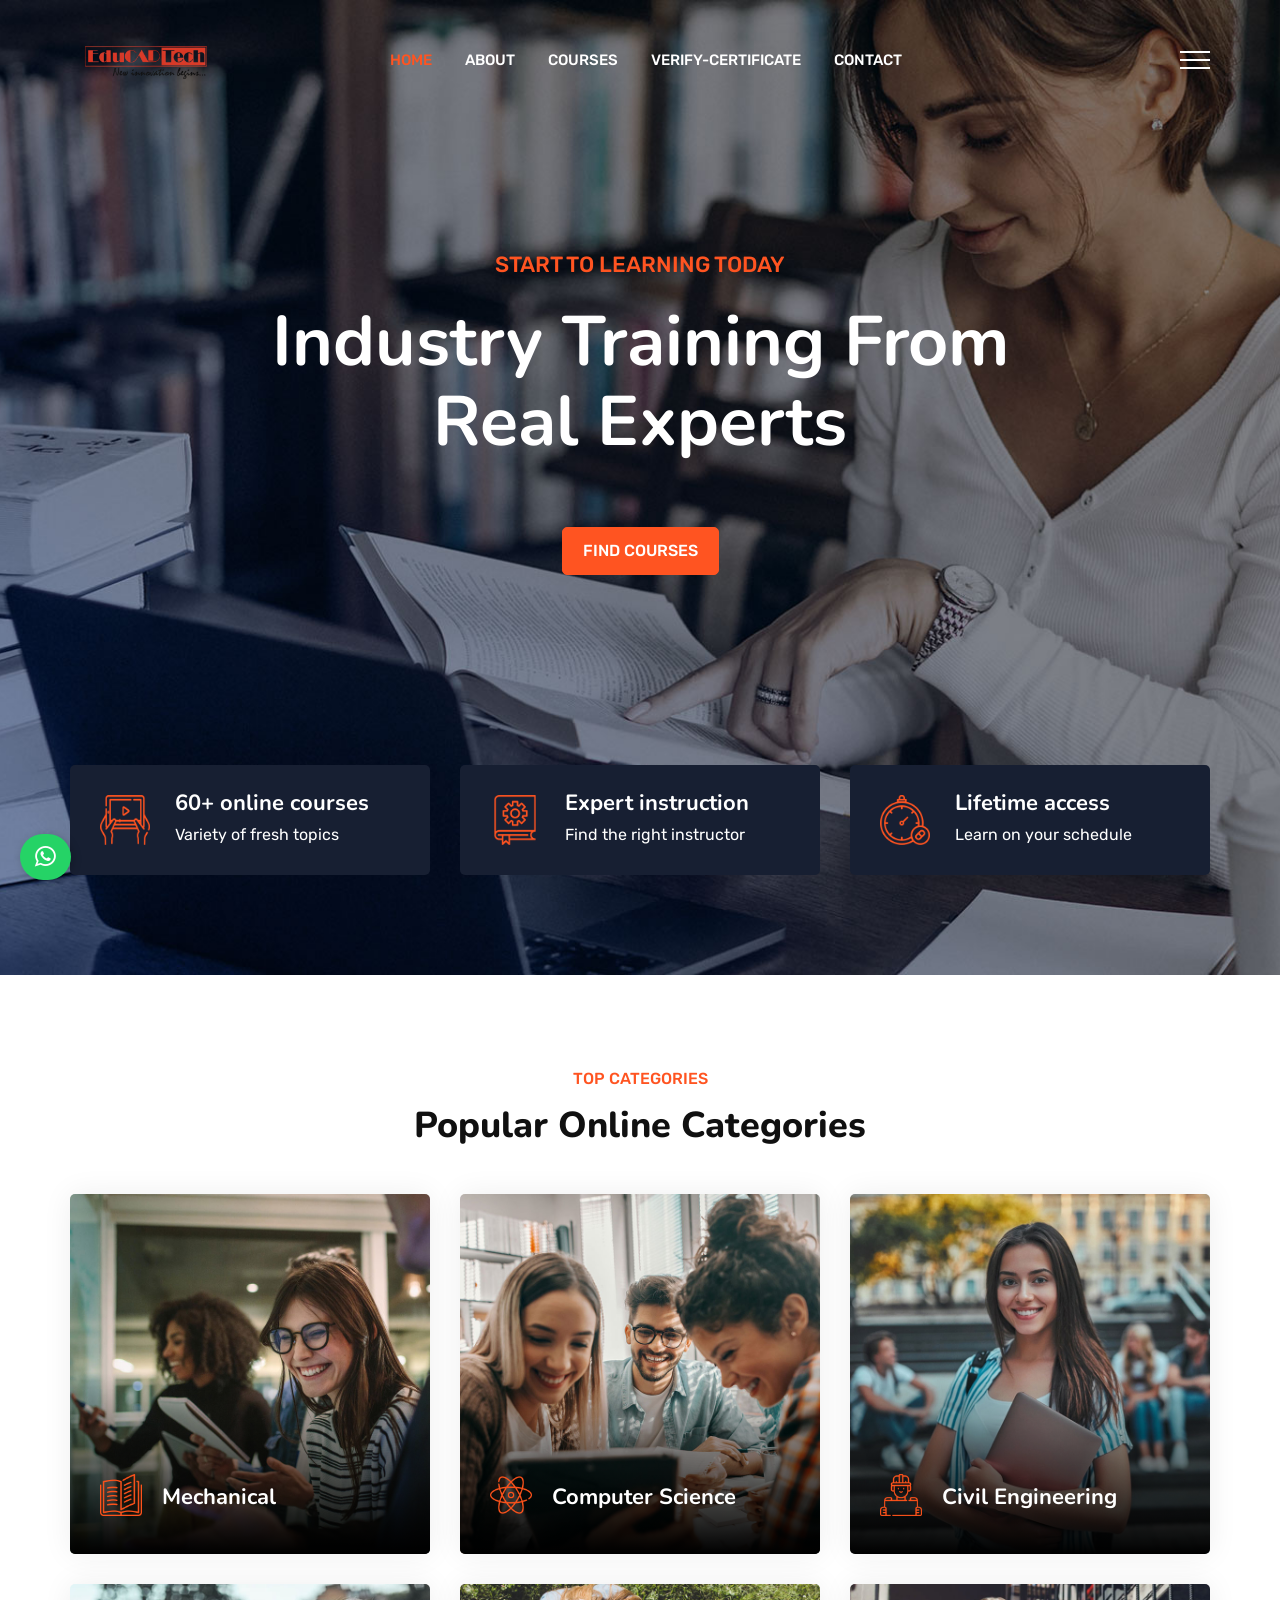
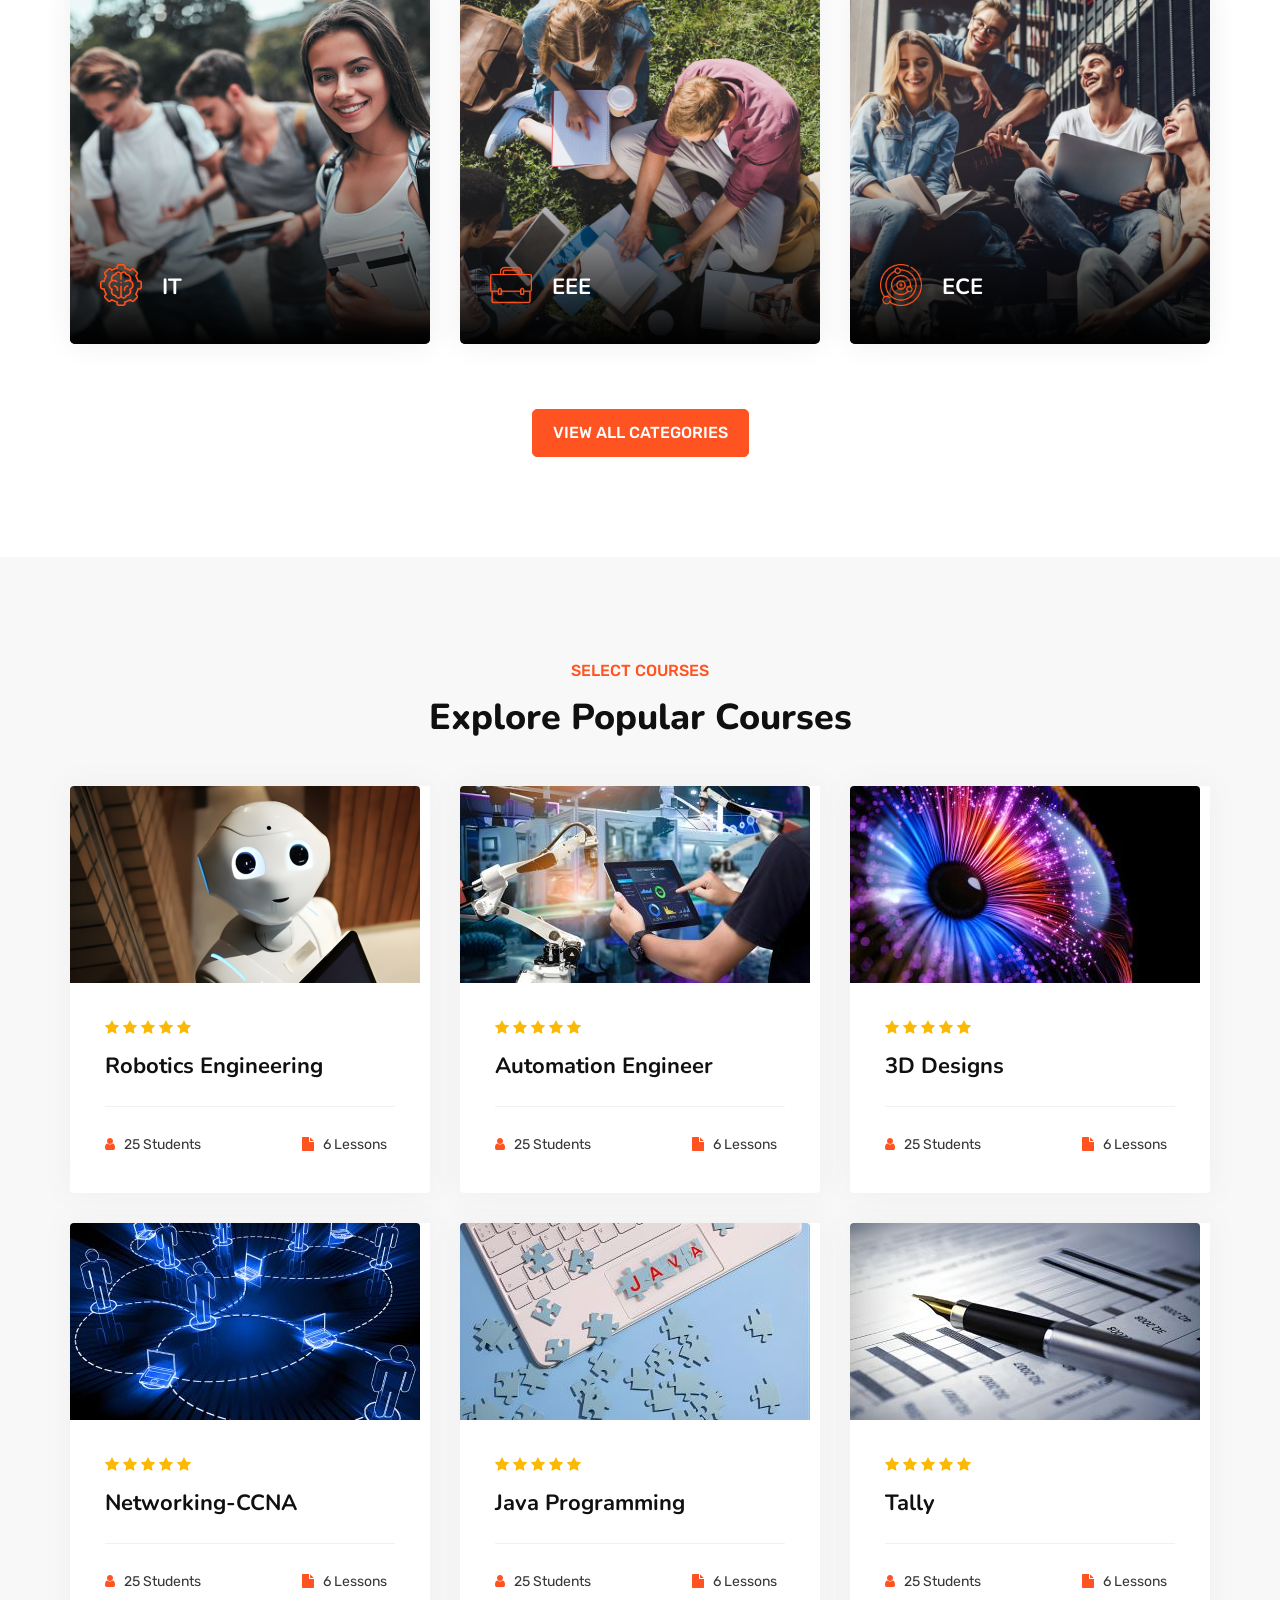
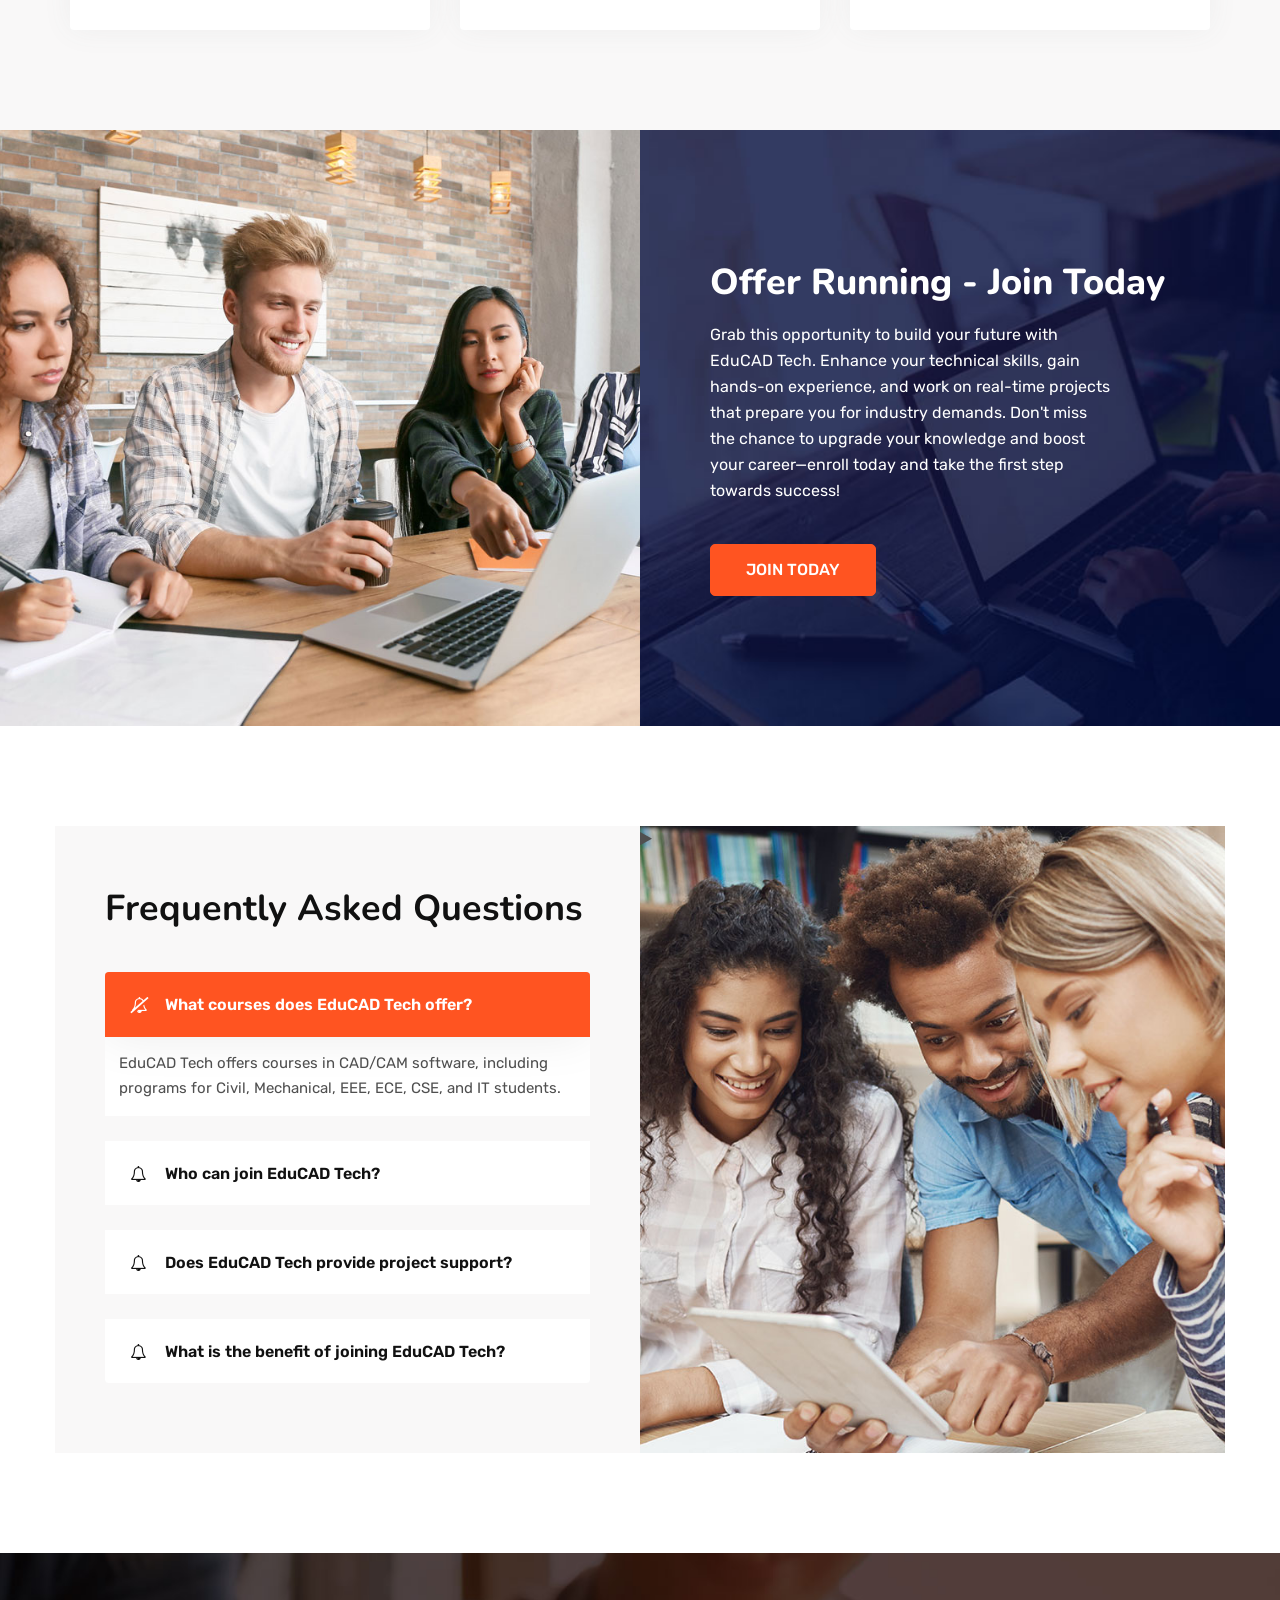
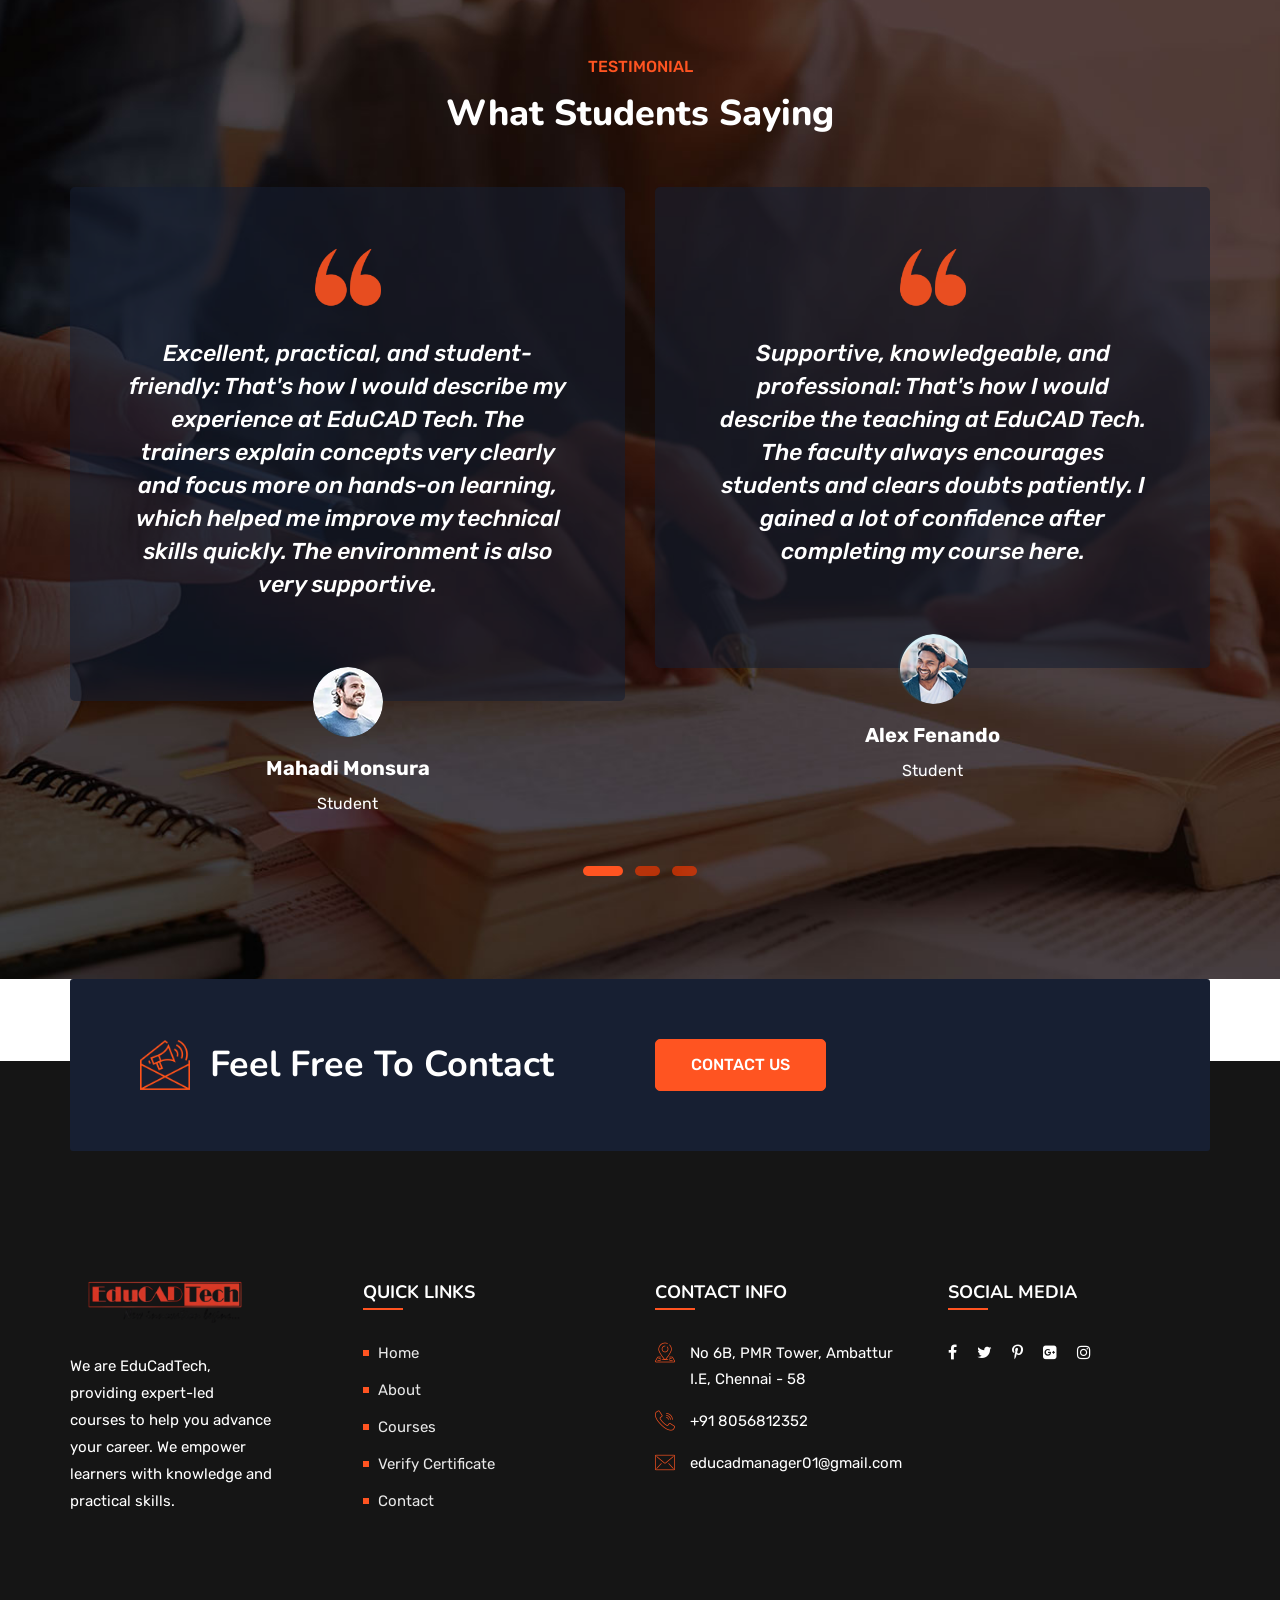
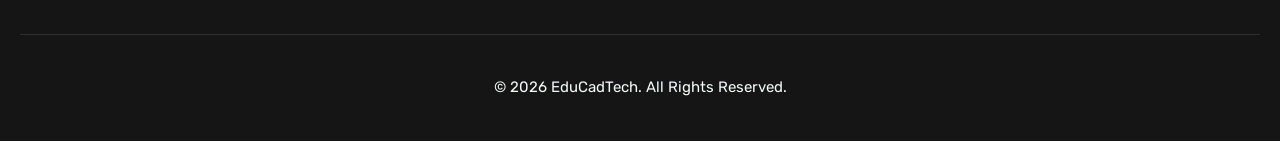
<file: index.html>
<!DOCTYPE html>

<html lang="zxx">

<head>
    <!-- meta tag -->
    <meta charset="utf-8" />
    <title>EduCadTech - Education HTML Template</title>
    <meta content="" name="description" />
    <!-- responsive tag -->
    <meta content="ie=edge" http-equiv="x-ua-compatible" />
    <meta content="width=device-width, initial-scale=1" name="viewport" />
    <!-- favicon -->
    <link href="apple-touch-icon.png" rel="apple-touch-icon" />
    <link href="assets/images/fav-orange.png" rel="shortcut icon" type="image/x-icon" />
    <!-- Bootstrap v4.4.1 css -->
    <!-- font-awesome css -->
    <!-- animate css -->
    <!-- owl.carousel css -->
    <!-- slick css -->
    <!-- off canvas css -->
    <!-- linea-font css -->
    <!-- flaticon css  -->
    <!-- magnific popup css -->
    <!-- Main Menu css -->
    <!-- spacing css -->
    <!-- style css -->
    <!-- This stylesheet dynamically changed from style.less -->
    <!-- responsive css -->
    <!--[if lt IE 9]>
            <script src="https://oss.maxcdn.com/html5shiv/3.7.2/html5shiv.min.js"></script>
            <script src="https://oss.maxcdn.com/respond/1.4.2/respond.min.js"></script>
        <![endif]-->
    <link href="css/style.css" rel="stylesheet" />
</head>

<body class="defult-home">
    <!--Preloader area start here-->
    <div class="loader orange-color" id="loader">
        <div class="loader-container">
            <div class="loader-icon">
                <img alt="EduCadTech Logo" src="images/logo.png" />
            </div>
        </div>
    </div>
    <!--Preloader area End here-->
    <!-- Main content Start -->
    <div class="main-content">
        <!--Full width header Start-->
        <div class="full-width-header home8-style4 main-home">
            <!--Header Start-->
            <header class="rs-header" id="rs-header">
                <!-- Menu Start -->
                <div class="menu-area menu-sticky">
                    <div class="container">
                        <div class="row y-middle">
                            <div class="col-lg-2">
                                <div class="logo-cat-wrap">
                                    <div class="logo-part">
                                        <a href="index.html">
                                            <img alt="EduCadTech Logo" class="normal-logo" src="images/logo.png" />
                                            <img alt="EduCadTech Logo" class="sticky-logo" src="images/logo.png" />
                                        </a>
                                    </div>
                                </div>
                            </div>
                            <div class="col-lg-8 text-right">
                                <div class="rs-menu-area">
                                    <div class="main-menu">
                                        <div class="mobile-menu">
                                            <a class="rs-menu-toggle">
                                                <i class="fa fa-bars"></i>
                                            </a>
                                        </div>
                                        <nav class="rs-menu">
                                            <ul class="nav-menu">
                                                <li class="current-menu-item"><a href="index.html">Home</a></li>
                                                <li class=""><a href="about.html">About</a></li>
                                                <li class=""><a href="courses.html">Courses</a></li>
                                                <li class=""><a href="verify.html">Verify-Certificate</a></li>
                                                <li class=""><a href="contact.html">Contact</a></li>
                                            </ul> <!-- //.nav-menu -->
                                        </nav>
                                    </div> <!-- //.main-menu -->
                                </div>
                            </div>
                            <div class="col-lg-2 text-right">
                                <div class="expand-btn-inner">
                                    <ul>
                                    </ul>
                                    <span>
                                        <a class="nav-expander" id="nav-expander">
                                            <span class="dot1"></span>
                                            <span class="dot2"></span>
                                            <span class="dot3"></span>
                                        </a>
                                    </span>
                                </div>
                            </div>
                        </div>
                    </div>
                </div>
                <!-- Menu End -->
            </header>
            <!--Header End-->
        </div>
        <!--Full width header End-->
        <!-- Slider Section Start -->
        <div class="rs-slider main-home">
            <div class="rs-carousel owl-carousel" data-autoplay="true" data-autoplay-timeout="5000"
                data-center-mode="false" data-dots="false" data-hoverpause="true" data-ipad-device="1"
                data-ipad-device-dots="false" data-ipad-device-dots2="false" data-ipad-device-nav="false"
                data-ipad-device-nav2="false" data-ipad-device2="1" data-items="1" data-loop="true" data-margin="0"
                data-md-device="1" data-md-device-dots="false" data-md-device-nav="true" data-mobile-device="1"
                data-mobile-device-dots="false" data-mobile-device-nav="false" data-nav="false" data-nav-speed="false"
                data-smart-speed="800">
                <div class="slider-content slide1">
                    <div class="container">
                        <div class="content-part">
                            <div class="sl-sub-title wow bounceInLeft" data-wow-delay="300ms"
                                data-wow-duration="2000ms">Start to learning today</div>
                            <h1 class="sl-title wow fadeInRight" data-wow-delay="600ms" data-wow-duration="2000ms">
                                Industry Training From Real Experts</h1>
                            <div class="sl-btn wow fadeInUp" data-wow-delay="900ms" data-wow-duration="2000ms">
                                <a class="readon orange-btn main-home" href="courses.html">Find Courses</a>
                            </div>
                        </div>
                    </div>
                </div>
                <div class="slider-content slide2">
                    <div class="container">
                        <div class="content-part">
                            <div class="sl-sub-title wow bounceInLeft" data-wow-delay="300ms"
                                data-wow-duration="2000ms">Start to learning today</div>
                            <h1 class="sl-title wow fadeInRight" data-wow-delay="600ms" data-wow-duration="2000ms">
                                Explore Interests and Career With Courses</h1>
                            <div class="sl-btn wow fadeInUp" data-wow-delay="900ms" data-wow-duration="2000ms">
                                <a class="readon orange-btn main-home" href="contact.html">Find Courses</a>
                            </div>
                        </div>
                    </div>
                </div>
            </div>
            <!-- Features Section start -->
            <div id="rs-features" class="rs-features main-home">
                <div class="container">
                    <div class="row">
                        <div class="col-lg-4 col-md-12 md-mb-30">
                            <div class="features-wrap">
                                <div class="icon-part">
                                    <img src="assets/images/features/icon/3.png" alt="">
                                </div>
                                <div class="content-part">
                                    <h4 class="title">
                                        <span class="watermark">60+ online courses</span>
                                    </h4>
                                    <p class="dese">
                                        Variety of fresh topics
                                    </p>
                                </div>
                            </div>
                        </div>
                        <div class="col-lg-4 col-md-12 md-mb-30">
                            <div class="features-wrap">
                                <div class="icon-part">
                                    <img src="assets/images/features/icon/2.png" alt="">
                                </div>
                                <div class="content-part">
                                    <h4 class="title">
                                        <span class="watermark">Expert instruction</span>
                                    </h4>
                                    <p class="dese">
                                        Find the right instructor
                                    </p>
                                </div>
                            </div>
                        </div>
                        <div class="col-lg-4 col-md-12">
                            <div class="features-wrap">
                                <div class="icon-part">
                                    <img src="assets/images/features/icon/1.png" alt="">
                                </div>
                                <div class="content-part">
                                    <h4 class="title">
                                        <span class="watermark">Lifetime access</span>
                                    </h4>
                                    <p class="dese">
                                        Learn on your schedule
                                    </p>
                                </div>
                            </div>
                        </div>
                    </div>
                </div>
            </div>
            <!-- Features Section End -->
        </div>
        <!-- Slider Section End -->
        <!-- Categories Section Start -->
        <div class="rs-categories main-home pt-90 pb-100 md-pt-60 md-pb-40" id="rs-categories">
            <div class="container">
                <div class="sec-title3 text-center mb-45">
                    <div class="sub-title"> Top Categories</div>
                    <h2 class="title black-color">Popular Online Categories</h2>
                </div>
                <div class="row mb-35">
                    <div class="col-lg-4 col-md-6 mb-30">
                        <div class="categories-items">
                            <div class="cate-images">
                                <a href="#"><img alt="" src="assets/images/categories/main-home/1.jpg" /></a>
                            </div>
                            <div class="contents">
                                <div class="img-part">
                                    <img alt="" src="assets/images/categories/main-home/icon/1.png" />
                                </div>
                                <div class="content-wrap">
                                    <h2 class="title"><a href="courses.html">Mechanical</a></h2>
                                </div>
                            </div>
                        </div>
                    </div>
                    <div class="col-lg-4 col-md-6 mb-30">
                        <div class="categories-items">
                            <div class="cate-images">
                                <a href="#"><img alt="" src="assets/images/categories/main-home/2.jpg" /></a>
                            </div>
                            <div class="contents">
                                <div class="img-part">
                                    <img alt="" src="assets/images/categories/main-home/icon/2.png" />
                                </div>
                                <div class="content-wrap">
                                    <h2 class="title"><a href="courses.html">Computer Science</a></h2>
                                </div>
                            </div>
                        </div>
                    </div>
                    <div class="col-lg-4 col-md-6 mb-30">
                        <div class="categories-items">
                            <div class="cate-images">
                                <a href="#"><img alt="" src="assets/images/categories/main-home/3.jpg" /></a>
                            </div>
                            <div class="contents">
                                <div class="img-part">
                                    <img alt="" src="assets/images/categories/main-home/icon/3.png" />
                                </div>
                                <div class="content-wrap">
                                    <h2 class="title"><a href="courses.html">Civil Engineering</a></h2>
                                </div>
                            </div>
                        </div>
                    </div>
                    <div class="col-lg-4 col-md-6 mb-30">
                        <div class="categories-items">
                            <div class="cate-images">
                                <a href="#"><img alt="" src="assets/images/categories/main-home/4.jpg" /></a>
                            </div>
                            <div class="contents">
                                <div class="img-part">
                                    <img alt="" src="assets/images/categories/main-home/icon/4.png" />
                                </div>
                                <div class="content-wrap">
                                    <h2 class="title"><a href="courses.html">IT</a></h2>
                                </div>
                            </div>
                        </div>
                    </div>
                    <div class="col-lg-4 col-md-6 mb-30">
                        <div class="categories-items">
                            <div class="cate-images">
                                <a href="#"><img alt="" src="assets/images/categories/main-home/5.jpg" /></a>
                            </div>
                            <div class="contents">
                                <div class="img-part">
                                    <img alt="" src="assets/images/categories/main-home/icon/5.png" />
                                </div>
                                <div class="content-wrap">
                                    <h2 class="title"><a href="courses.html">EEE</a></h2>
                                </div>
                            </div>
                        </div>
                    </div>
                    <div class="col-lg-4 col-md-6 mb-30">
                        <div class="categories-items">
                            <div class="cate-images">
                                <a href="#"><img alt="" src="assets/images/categories/main-home/6.jpg" /></a>
                            </div>
                            <div class="contents">
                                <div class="img-part">
                                    <img alt="" src="assets/images/categories/main-home/icon/6.png" />
                                </div>
                                <div class="content-wrap">
                                    <h2 class="title"><a href="courses.html">ECE</a></h2>
                                </div>
                            </div>
                        </div>
                    </div>
                </div>
                <div class="col-lg-12 text-center">
                    <a class="readon orange-btn main-home" href="courses.html">View All categories </a>
                </div>
            </div>
        </div>
        <!-- Categories Section End -->
        <!-- Categories Section Start -->
        <div class="rs-popular-courses main-home event-bg pt-100 pb-100 md-pt-70 md-pb-70" id="rs-popular-courses">
            <div class="container">
                <div class="sec-title3 text-center mb-45">
                    <div class="sub-title">Select Courses</div>
                    <h2 class="title black-color">Explore Popular Courses</h2>
                </div>
                <div class="row">
                    <div class="col-lg-4 col-md-6 mb-30">
                        <div class="courses-item">
                            <div class="courses-grid">
                                <div class="img-part">
                                    <a href="courses.html"><img alt="" src="assets/images/courses/home8/1.jpg" /></a>
                                </div>
                                <div class="content-part">
                                    <div class="info-meta">
                                        <ul>
                                            <li class="ratings">
                                                <i class="fa fa-star"></i>
                                                <i class="fa fa-star"></i>
                                                <i class="fa fa-star"></i>
                                                <i class="fa fa-star"></i>
                                                <i class="fa fa-star"></i>
                                            </li>
                                        </ul>
                                    </div>
                                    <h3 class="title"><a href="courses.html">Robotics Engineering</a></h3>
                                    <ul class="meta-part">
                                        <li class="user">
                                            <i class="fa fa-user"></i>
                                            25 Students
                                        </li>
                                        <li class="user">
                                            <i class="fa fa-file"></i>
                                            6 Lessons
                                        </li>
                                    </ul>
                                </div>
                            </div>
                        </div>
                    </div>
                    <div class="col-lg-4 col-md-6 mb-30">
                        <div class="courses-item">
                            <div class="courses-grid">
                                <div class="img-part">
                                    <a href="courses.html"><img alt="" src="assets/images/courses/home8/2.jpg" /></a>
                                </div>
                                <div class="content-part">
                                    <div class="info-meta">
                                        <ul>
                                            <li class="ratings">
                                                <i class="fa fa-star"></i>
                                                <i class="fa fa-star"></i>
                                                <i class="fa fa-star"></i>
                                                <i class="fa fa-star"></i>
                                                <i class="fa fa-star"></i>
                                            </li>
                                        </ul>
                                    </div>
                                    <h3 class="title"><a href="courses.html">Automation Engineer</a>
                                    </h3>
                                    <ul class="meta-part">
                                        <li class="user">
                                            <i class="fa fa-user"></i>
                                            25 Students
                                        </li>
                                        <li class="user">
                                            <i class="fa fa-file"></i>
                                            6 Lessons
                                        </li>
                                    </ul>
                                </div>
                            </div>
                        </div>
                    </div>
                    <div class="col-lg-4 col-md-6 mb-30">
                        <div class="courses-item">
                            <div class="courses-grid">
                                <div class="img-part">
                                    <a href="courses.html"><img alt="" src="assets/images/courses/home8/3.jpg" /></a>
                                </div>
                                <div class="content-part">
                                    <div class="info-meta">
                                        <ul>
                                            <li class="ratings">
                                                <i class="fa fa-star"></i>
                                                <i class="fa fa-star"></i>
                                                <i class="fa fa-star"></i>
                                                <i class="fa fa-star"></i>
                                                <i class="fa fa-star"></i>
                                            </li>
                                        </ul>
                                    </div>
                                    <h3 class="title"><a href="courses.html">3D Designs</a></h3>
                                    <ul class="meta-part">
                                        <li class="user">
                                            <i class="fa fa-user"></i>
                                            25 Students
                                        </li>
                                        <li class="user">
                                            <i class="fa fa-file"></i>
                                            6 Lessons
                                        </li>
                                    </ul>
                                </div>
                            </div>
                        </div>
                    </div>
                    <div class="col-lg-4 col-md-6 md-mb-30">
                        <div class="courses-item">
                            <div class="courses-grid">
                                <div class="img-part">
                                    <a href="courses.html"><img alt="" src="assets/images/courses/home8/4.jpg" /></a>
                                </div>
                                <div class="content-part">
                                    <div class="info-meta">
                                        <ul>
                                            <li class="ratings">
                                                <i class="fa fa-star"></i>
                                                <i class="fa fa-star"></i>
                                                <i class="fa fa-star"></i>
                                                <i class="fa fa-star"></i>
                                                <i class="fa fa-star"></i>
                                            </li>
                                        </ul>
                                    </div>
                                    <h3 class="title"><a href="courses.html">Networking-CCNA</a></h3>
                                    <ul class="meta-part">
                                        <li class="user">
                                            <i class="fa fa-user"></i>
                                            25 Students
                                        </li>
                                        <li class="user">
                                            <i class="fa fa-file"></i>
                                            6 Lessons
                                        </li>
                                    </ul>
                                </div>
                            </div>
                        </div>
                    </div>
                    <div class="col-lg-4 col-md-6 sm-mb-30">
                        <div class="courses-item">
                            <div class="courses-grid">
                                <div class="img-part">
                                    <a href="courses.html"><img alt="" src="assets/images/courses/home8/5.jpg" /></a>
                                </div>
                                <div class="content-part">
                                    <div class="info-meta">
                                        <ul>
                                            <li class="ratings">
                                                <i class="fa fa-star"></i>
                                                <i class="fa fa-star"></i>
                                                <i class="fa fa-star"></i>
                                                <i class="fa fa-star"></i>
                                                <i class="fa fa-star"></i>
                                            </li>
                                        </ul>
                                    </div>
                                    <h3 class="title"><a href="courses.html">Java Programming</a></h3>
                                    <ul class="meta-part">
                                        <li class="user">
                                            <i class="fa fa-user"></i>
                                            25 Students
                                        </li>
                                        <li class="user">
                                            <i class="fa fa-file"></i>
                                            6 Lessons
                                        </li>
                                    </ul>
                                </div>
                            </div>
                        </div>
                    </div>
                    <div class="col-lg-4 col-md-6">
                        <div class="courses-item">
                            <div class="courses-grid">
                                <div class="img-part">
                                    <a href="courses.html"><img alt="" src="assets/images/courses/home8/6.jpg" /></a>
                                </div>
                                <div class="content-part">
                                    <div class="info-meta">
                                        <ul>
                                            <li class="ratings">
                                                <i class="fa fa-star"></i>
                                                <i class="fa fa-star"></i>
                                                <i class="fa fa-star"></i>
                                                <i class="fa fa-star"></i>
                                                <i class="fa fa-star"></i>
                                            </li>
                                        </ul>
                                    </div>
                                    <h3 class="title"><a href="courses.html">Tally</a></h3>
                                    <ul class="meta-part">
                                        <li class="user">
                                            <i class="fa fa-user"></i>
                                            25 Students
                                        </li>
                                        <li class="user">
                                            <i class="fa fa-file"></i>
                                            6 Lessons
                                        </li>
                                    </ul>
                                </div>
                            </div>
                        </div>
                    </div>
                </div>
            </div>
        </div>
        <!-- Categories Section End -->
        <!-- CTA Section Start -->
        <div class="rs-cta main-home">
            <div class="partition-bg-wrap">
                <div class="container">
                    <div class="row">
                        <div class="offset-lg-6"></div>
                        <div class="col-lg-6 pl-70 md-pl-15">
                            <div class="sec-title3 mb-40">
                                <h2 class="title white-color mb-16">Offer Running - Join Today</h2>
                                <div class="desc white-color pr-100 md-pr-0">Grab this opportunity to build your future
                                    with EduCAD Tech. Enhance your technical skills, gain hands-on experience, and work
                                    on real-time projects that prepare you for industry demands. Don't miss the chance
                                    to upgrade your knowledge and boost your career—enroll today and take the first step
                                    towards success!</div>
                            </div>
                            <div class="btn-part">
                                <a class="readon orange-btn transparent" href="contact.html">Join Today</a>
                            </div>
                        </div>
                    </div>
                </div>
            </div>
        </div>
        <!-- CTA Section End -->
        <!-- Faq Section Start -->
        <div class="rs-faq-part style1 orange-color pt-100 pb-100 md-pt-70 md-pb-70">
            <div class="container">
                <div class="row">
                    <div class="col-lg-6 padding-0">
                        <div class="main-part">
                            <div class="title mb-40 md-mb-15">
                                <h2 class="text-part">Frequently Asked Questions</h2>
                            </div>
                            <div class="faq-content">
                                <div class="accordion" id="accordion">
                                    <div class="card">
                                        <div class="card-header">
                                            <a class="card-link" data-toggle="collapse" href="#collapseOne">What courses
                                                does EduCAD Tech offer?</a>
                                        </div>
                                        <div class="collapse show" data-parent="#accordion" id="collapseOne">
                                            <div class="card-body">
                                                EduCAD Tech offers courses in CAD/CAM software, including programs for
                                                Civil, Mechanical, EEE, ECE, CSE, and IT students.
                                            </div>
                                        </div>
                                    </div>
                                    <div class="card">
                                        <div class="card-header">
                                            <a aria-expanded="false" class="card-link collapsed" data-toggle="collapse"
                                                href="#collapseTwo">Who can join EduCAD Tech?</a>
                                        </div>
                                        <div class="collapse" data-parent="#accordion" id="collapseTwo" style="">
                                            <div class="card-body">
                                                Engineering students, diploma holders, graduates, and even final-year
                                                students can join to improve their practical and technical skills.
                                            </div>
                                        </div>
                                    </div>
                                    <div class="card">
                                        <div class="card-header">
                                            <a aria-expanded="false" class="card-link collapsed" data-toggle="collapse"
                                                href="#collapseThree">Does EduCAD Tech provide project support?</a>
                                        </div>
                                        <div class="collapse" data-parent="#accordion" id="collapseThree" style="">
                                            <div class="card-body">
                                                Yes, it provides final year project assistance, research guidance, and
                                                support for real-time projects.
                                            </div>
                                        </div>
                                    </div>
                                    <div class="card">
                                        <div class="card-header">
                                            <a aria-expanded="false" class="card-link collapsed" data-toggle="collapse"
                                                href="#collapsefour">What is the benefit of joining EduCAD Tech?</a>
                                        </div>
                                        <div class="collapse" data-parent="#accordion" id="collapsefour" style="">
                                            <div class="card-body">
                                                Students gain hands-on training, improve their software knowledge, and
                                                increase their chances of getting job opportunities in the engineering
                                                field.
                                            </div>
                                        </div>
                                    </div>
                                </div>
                            </div>
                        </div>
                    </div>
                    <div class="col-lg-6 padding-0">
                        <div class="img-part media-icon orange-color">
                            <i class="fa fa-play"></i>
                        </div>
                    </div>
                </div>
            </div>
        </div>
        <!-- faq Section Start -->
        <!-- Testimonial Section Start -->
        <div class="rs-testimonial main-home pt-100 pb-100 md-pt-70 md-pb-70">
            <div class="container">
                <div class="sec-title3 mb-50 md-mb-30 text-center">
                    <div class="sub-title primary">Testimonial</div>
                    <h2 class="title white-color">What Students Saying</h2>
                </div>
                <div class="rs-carousel owl-carousel" data-autoplay="true" data-autoplay-timeout="5000"
                    data-center-mode="false" data-dots="true" data-hoverpause="true" data-ipad-device="2"
                    data-ipad-device-dots="true" data-ipad-device-dots2="true" data-ipad-device-nav="false"
                    data-ipad-device-nav2="false" data-ipad-device2="1" data-items="2" data-loop="true" data-margin="30"
                    data-md-device="2" data-md-device-dots="true" data-md-device-nav="false" data-mobile-device="1"
                    data-mobile-device-dots="false" data-mobile-device-nav="false" data-nav="false"
                    data-nav-speed="false" data-smart-speed="800">
                    <div class="testi-item">
                        <div class="author-desc">
                            <div class="desc"><img alt="" class="quote"
                                    src="assets/images/testimonial/main-home/test-2.png" />Excellent, practical, and
                                student-friendly: That's how I would describe my experience at EduCAD Tech. The trainers
                                explain concepts very clearly and focus more on hands-on learning, which helped me
                                improve my technical skills quickly. The environment is also very supportive.
                            </div>
                            <div class="author-img">
                                <img alt="" src="assets/images/testimonial/style5/1.png" />
                            </div>
                        </div>
                        <div class="author-part">
                            <a class="name">Mahadi Monsura</a>
                            <span class="designation">Student</span>
                        </div>
                    </div>
                    <div class="testi-item">
                        <div class="author-desc">
                            <div class="desc"><img alt="" class="quote"
                                    src="assets/images/testimonial/main-home/test-2.png" />Supportive, knowledgeable,
                                and professional: That's how I would describe the teaching at EduCAD Tech. The faculty
                                always encourages students and clears doubts patiently. I gained a lot of confidence
                                after completing my course here.
                            </div>
                            <div class="author-img">
                                <img alt="" src="assets/images/testimonial/style5/2.png" />
                            </div>
                        </div>
                        <div class="author-part">
                            <a class="name">Alex Fenando</a>
                            <span class="designation">Student</span>
                        </div>
                    </div>
                    <div class="testi-item">
                        <div class="author-desc">
                            <div class="desc"><img alt="" class="quote"
                                    src="assets/images/testimonial/main-home/test-2.png" />Well-structured, interactive,
                                and career-oriented: That’s how I would describe the training program at EduCAD Tech.
                                The sessions are engaging, and the practical exposure helped me understand real-world
                                applications.
                            </div>
                            <div class="author-img">
                                <img alt="" src="assets/images/testimonial/style5/3.png" />
                            </div>
                        </div>
                        <div class="author-part">
                            <a class="name">Losis Dcosta</a>
                            <span class="designation">Student</span>
                        </div>
                    </div>
                    <div class="testi-item">
                        <div class="author-desc">
                            <div class="desc"><img alt="" class="quote"
                                    src="assets/images/testimonial/main-home/test-2.png" />Good, helpful, but can
                                improve: That’s how I would describe EduCAD Tech. The teaching quality is good, and
                                trainers are supportive, but sometimes the class schedule can be a bit tight. Overall,
                                it’s still a good place to learn.
                            </div>
                            <div class="author-img">
                                <img alt="" src="assets/images/testimonial/style5/1.png" />
                            </div>
                        </div>
                        <div class="author-part">
                            <a class="name">Mahadi Monsura</a>
                            <span class="designation">Student</span>
                        </div>
                    </div>
                    <div class="testi-item">
                        <div class="author-desc">
                            <div class="desc"><img alt="" class="quote"
                                    src="assets/images/testimonial/main-home/test-2.png" />Decent, informative, and
                                useful: That’s how I would describe my experience at EduCAD Tech. The course content is
                                good, and I learned useful software skills, but I feel more advanced topics could be
                                included.
                            </div>
                            <div class="author-img">
                                <img alt="" src="assets/images/testimonial/style5/2.png" />
                            </div>
                        </div>
                        <div class="author-part">
                            <a class="name">Alex Fenando</a>
                            <span class="designation">Student</span>
                        </div>
                    </div>
                    <div class="testi-item">
                        <div class="author-desc">
                            <div class="desc"><img alt="" class="quote"
                                    src="assets/images/testimonial/main-home/test-2.png" />Practical, supportive, yet
                                slightly fast-paced: That’s how I would describe EduCAD Tech. The trainers are very good
                                and focus on real-time training, but beginners might need a little more time to catch up
                                with the speed of teaching.
                            </div>
                            <div class="author-img">
                                <img alt="" src="assets/images/testimonial/style5/3.png" />
                            </div>
                        </div>
                        <div class="author-part">
                            <a class="name">Losis Dcosta</a>
                            <span class="designation">Student</span>
                        </div>
                    </div>
                </div>
            </div>
        </div>
        <!-- Testimonial Section End -->
    </div>
    <!-- Main content End -->
    <!-- Newsletter section start -->
    <div class="rs-newsletter style1 orange-color mb--90 sm-mb-0 sm-pb-70">
        <div class="container">
            <div class="newsletter-wrap">
                <div class="row y-middle">
                    <div class="col-lg-6 col-md-12 md-mb-30">
                        <div class="content-part">
                            <div class="sec-title">
                                <div class="title-icon md-mb-15">
                                    <img alt="images" src="assets/images/newsletter.png" />
                                </div>
                                <h2 class="title mb-0 white-color"> Feel Free To Contact</h2>
                            </div>
                        </div>
                    </div>
                    <div class="col-lg-6 col-md-12">
                        <div class="btn-part">
                            <a class="readon orange-btn transparent" href="contact.html">Contact Us</a>
                        </div>
                    </div>
                </div>
            </div>
        </div>
    </div>
    <!-- Newsletter section end -->
    <!-- Footer Start -->
    <footer class="rs-footer home9-style main-home" id="rs-footer">
        <div class="footer-top">
            <div class="container">
                <div class="row">
                    <div class="col-lg-3 col-md-12 col-sm-12 footer-widget md-mb-50">
                        <div class="footer-logo mb-30">
                            <a href="index.html"><img alt="EduCadTech Logo" src="images/logo.png" /></a>
                        </div>
                        <div class="textwidget pr-60 md-pr-15">
                            <p class="white-color">We are EduCadTech, providing expert-led courses to help you
                                advance your career. We empower learners with knowledge and practical skills.</p>
                        </div>
                    </div>
                    <div class="col-lg-3 col-md-12 col-sm-12 footer-widget md-mb-50">
                        <h3 class="widget-title">Quick Links</h3>
                        <ul class="site-map">
                            <li><a href="index.html">Home</a></li>
                            <li><a href="about.html">About</a></li>
                            <li><a href="courses.html">Courses</a></li>
                            <li><a href="verify.html">Verify Certificate</a></li>
                            <li><a href="contact.html">Contact</a></li>
                        </ul>
                    </div>
                    <div class="col-lg-3 col-md-12 col-sm-12 footer-widget md-mb-50">
                        <h3 class="widget-title">Contact Info</h3>
                        <ul class="address-widget">
                            <li>
                                <i class="flaticon-location"></i>
                                <div class="desc">No 6B, PMR Tower, Ambattur I.E, Chennai - 58</div>
                            </li>
                            <li>
                                <i class="flaticon-call"></i>
                                <div class="desc">
                                    <a href="tel:+91 8056812352">+91 8056812352</a>
                                </div>
                            </li>
                            <li>
                                <i class="flaticon-email"></i>
                                <div class="desc">
                                    <a href="mailto:educadmanager01@gmail.com">educadmanager01@gmail.com</a>
                                </div>
                            </li>
                        </ul>
                    </div>
                    <div class="col-lg-3 col-md-12 col-sm-12 footer-widget">
                        <h3 class="widget-title">Social Media</h3>
                        <ul class="footer_social">
                            <li>
                                <a href="#" target="_blank"><span><i class="fa fa-facebook"></i></span></a>
                            </li>
                            <li>
                                <a href="# " target="_blank"><span><i class="fa fa-twitter"></i></span></a>
                            </li>
                            <li>
                                <a href="# " target="_blank"><span><i class="fa fa-pinterest-p"></i></span></a>
                            </li>
                            <li>
                                <a href="# " target="_blank"><span><i class="fa fa-google-plus-square"></i></span></a>
                            </li>
                            <li>
                                <a href="# " target="_blank"><span><i class="fa fa-instagram"></i></span></a>
                            </li>
                        </ul>
                    </div>
                </div>
            </div>
        </div>
        <div class="footer-bottom">
            <div class="container">
                <div class="row y-middle">
                    <div class="col-lg-12 text-center">
                        <div class="copyright">
                            <p>© 2026 EduCadTech. All Rights Reserved.</p>
                        </div>
                    </div>
                </div>
            </div>
        </div>
    </footer>
    <!-- Footer End -->
    <!-- start scrollUp  -->
    <div class="orange-color" id="scrollUp">
        <i class="fa fa-angle-up"></i>
    </div>
    <!-- End scrollUp  -->
    <!-- Search Modal Start -->
    <div aria-hidden="true" class="modal fade search-modal" role="dialog" tabindex="-1">
        <button aria-label="Close" class="close" data-dismiss="modal" type="button">
            <span class="flaticon-cross"></span>
        </button>
        <div class="modal-dialog modal-dialog-centered">
            <div class="modal-content">
                <div class="search-block clearfix">
                    <form>
                        <div class="form-group">
                            <input class="form-control" placeholder="Search Here..." type="text" />
                        </div>
                    </form>
                </div>
            </div>
        </div>
    </div>
    <!-- Search Modal End -->
    <!-- modernizr js -->
    <!-- jquery latest version -->
    <!-- Bootstrap v4.4.1 js -->
    <!-- Menu js -->
    <!-- op nav js -->
    <!-- owl.carousel js -->
    <!-- Slick js -->
    <!-- isotope.pkgd.min js -->
    <!-- imagesloaded.pkgd.min js -->
    <!-- wow js -->
    <!-- Skill bar js -->
    <!-- counter top js -->
    <!-- video js -->
    <!-- magnific popup js -->
    <!-- plugins js -->
    <!-- contact form js -->
    <!-- main js -->
    <script src="js/script.js"></script><a href="https://wa.me/919003799721" id="whatsapp-btn"
        style="position:fixed; bottom:20px; left:20px; z-index:9999; background:#25D366; color:white; padding:10px 15px; border-radius:50px; font-size:24px; box-shadow: 2px 2px 10px rgba(0,0,0,0.2);"
        target="_blank"><i class="fa fa-whatsapp"></i></a>
</body>

</html>
</file>
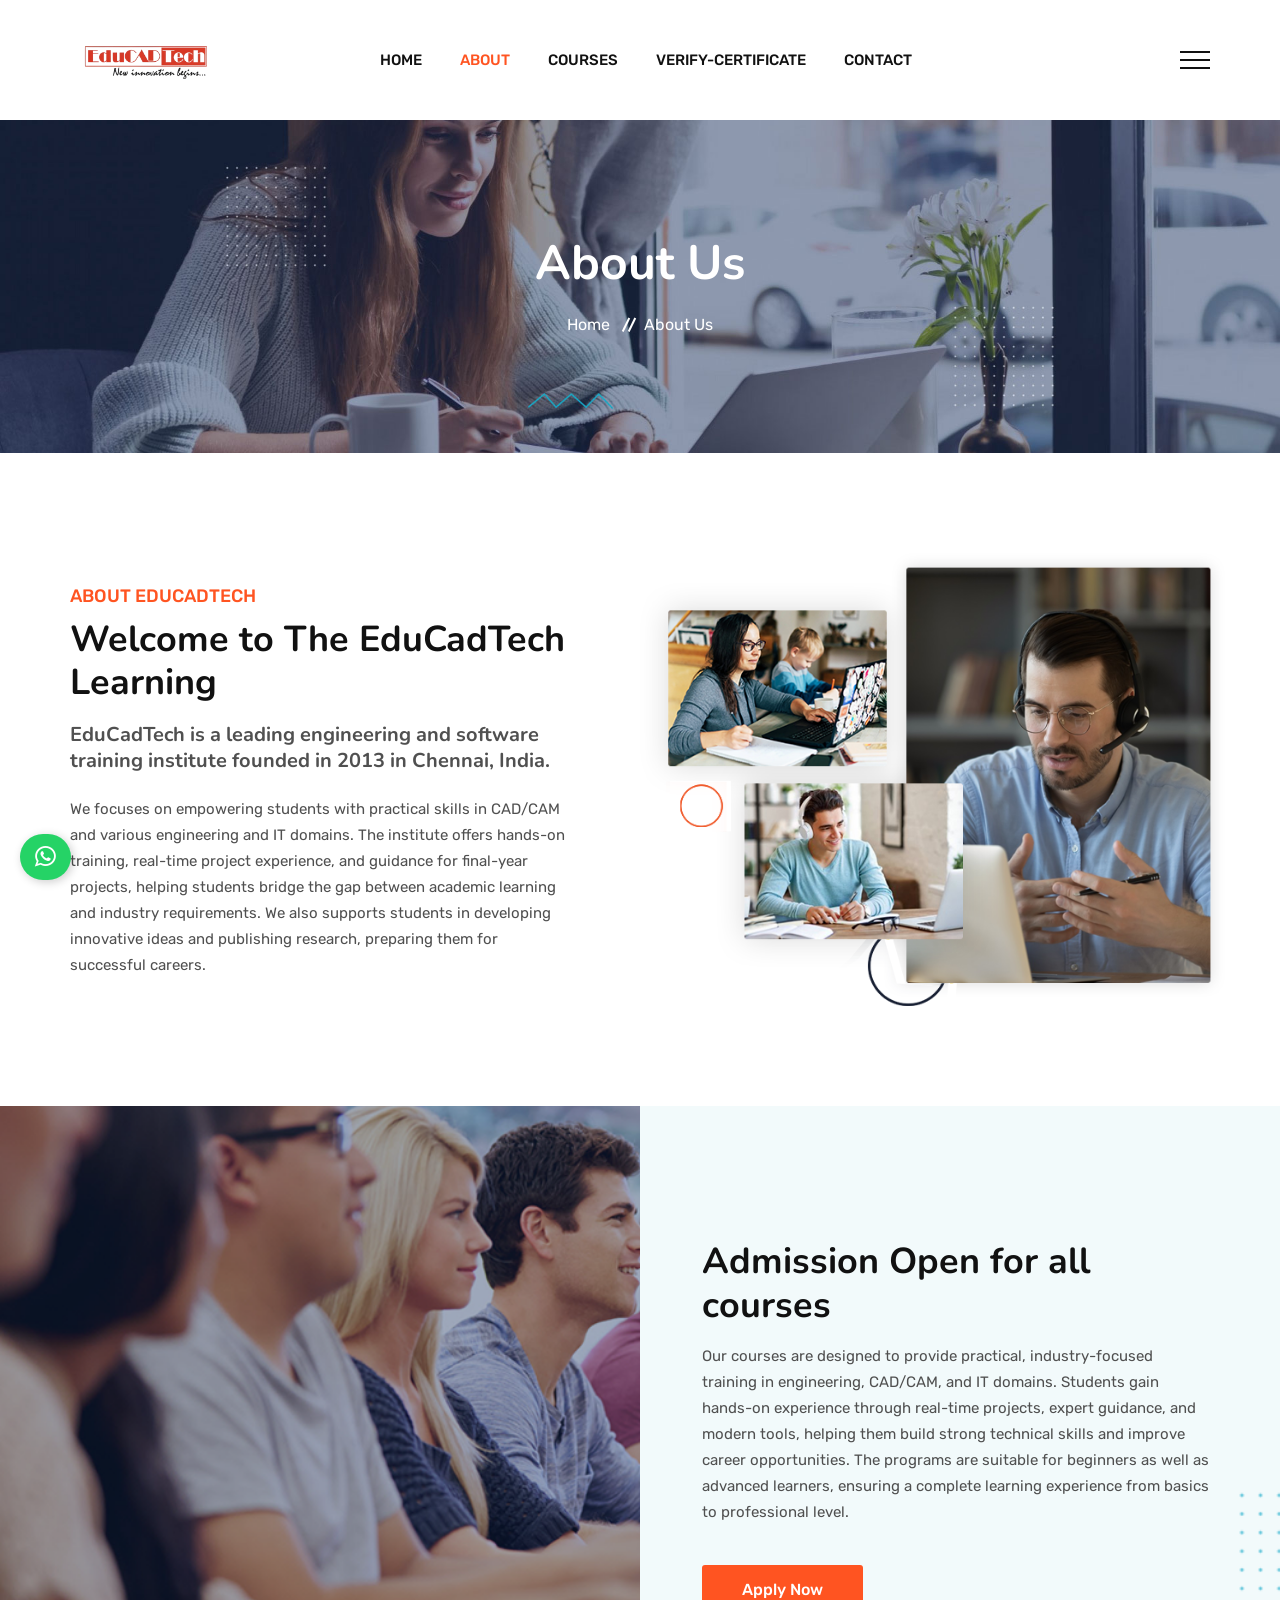
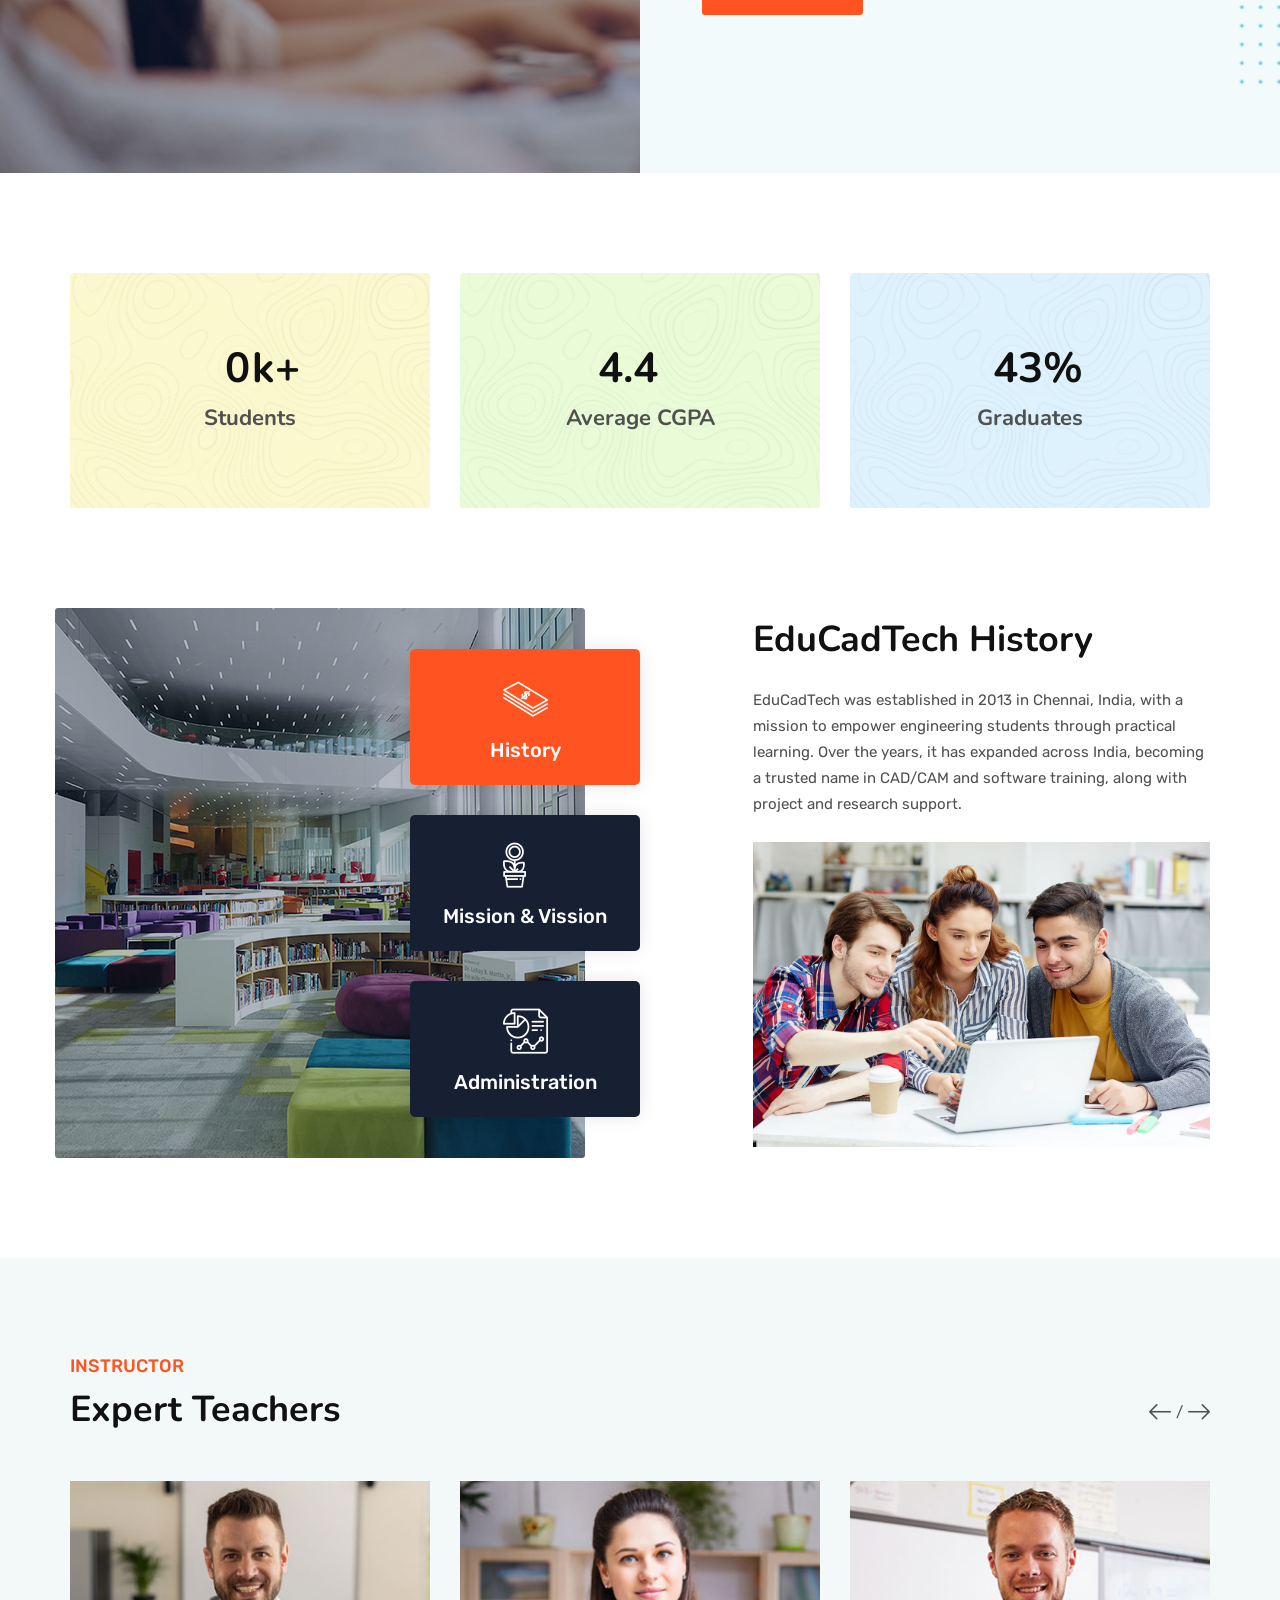
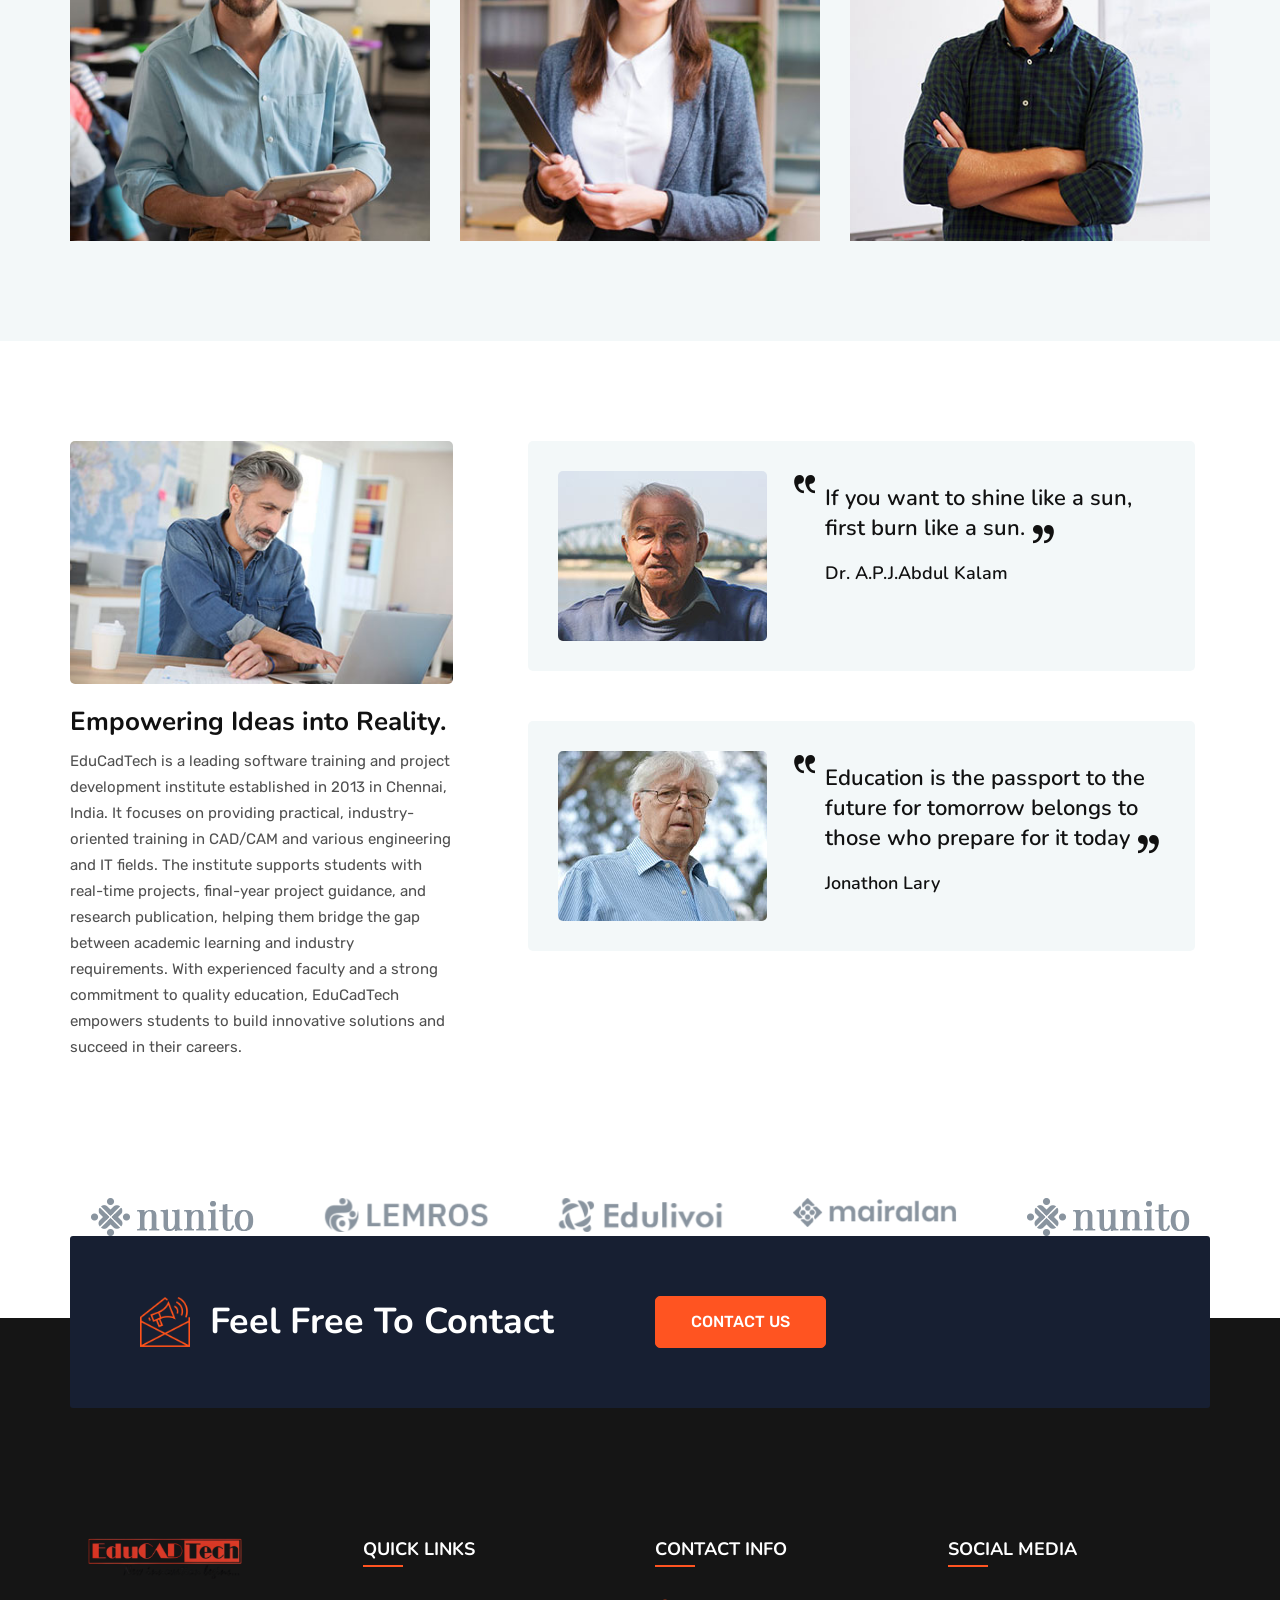
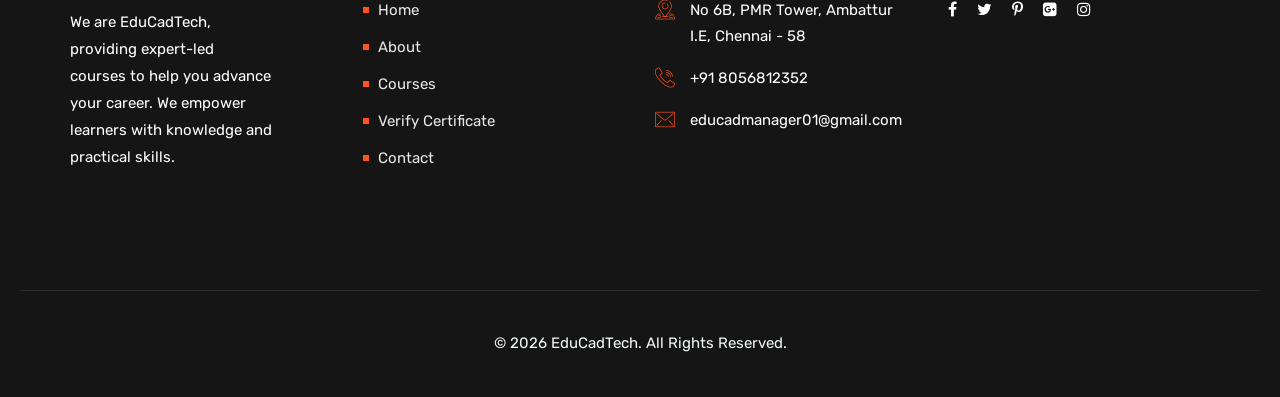
<file: about.html>
<!DOCTYPE html>

<html lang="zxx">

<head>
	<!-- meta tag -->
	<meta charset="utf-8" />
	<title>EduCadTech - Education HTML Template</title>
	<meta content="" name="description" />
	<!-- responsive tag -->
	<meta content="ie=edge" http-equiv="x-ua-compatible" />
	<meta content="width=device-width, initial-scale=1" name="viewport" />
	<!-- favicon -->
	<link href="apple-touch-icon.png" rel="apple-touch-icon" />
	<link href="assets/images/fav-orange.png" rel="shortcut icon" type="image/x-icon" />
	<!-- Bootstrap v4.4.1 css -->
	<!-- font-awesome css -->
	<!-- animate css -->
	<!-- owl.carousel css -->
	<!-- slick css -->
	<!-- off canvas css -->
	<!-- linea-font css -->
	<!-- flaticon css  -->
	<!-- magnific popup css -->
	<!-- Main Menu css -->
	<!-- spacing css -->
	<!-- style css -->
	<!-- This stylesheet dynamically changed from style.less -->
	<!-- responsive css -->
	<!--[if lt IE 9]>
					<script src="https://oss.maxcdn.com/html5shiv/3.7.2/html5shiv.min.js"></script>
					<script src="https://oss.maxcdn.com/respond/1.4.2/respond.min.js"></script>
			<![endif]-->
	<link href="css/style.css" rel="stylesheet" />
</head>

<body class="defult-home">
	<!--Preloader area start here-->
	<div class="loader orange-color" id="loader">
		<div class="loader-container">
			<div class="loader-icon">
				<img alt="EduCadTech Logo" src="images/logo.png" />
			</div>
		</div>
	</div>
	<!--Preloader area End here-->
	<!--Full width header Start-->
	<div class="full-width-header header-style1 home8-style4">
		<!--Header Start-->
		<header class="rs-header" id="rs-header">
			<!-- Topbar Area Start -->
			<!-- Topbar Area End -->
			<!-- Menu Start -->
			<div class="menu-area menu-sticky innerpage">
				<div class="container">
					<div class="row y-middle">
						<div class="col-lg-2">
							<div class="logo-cat-wrap">
								<div class="logo-part">
									<a href="index.html">
										<img alt="EduCadTech Logo" src="images/logo.png" />
									</a>
								</div>
							</div>
						</div>
						<div class="col-lg-8 text-right">
							<div class="rs-menu-area">
								<div class="main-menu">
									<div class="mobile-menu">
										<a class="rs-menu-toggle">
											<i class="fa fa-bars"></i>
										</a>
									</div>
									<nav class="rs-menu">
										<ul class="nav-menu">
											<li class=""><a href="index.html">Home</a></li>
											<li class="current-menu-item"><a href="about.html">About</a></li>
											<li class=""><a href="courses.html">Courses</a></li>
											<li class=""><a href="verify.html">Verify-Certificate</a></li>
											<li class=""><a href="contact.html">Contact</a></li>
										</ul> <!-- //.nav-menu -->
									</nav>
								</div> <!-- //.main-menu -->
							</div>
						</div>
						<div class="col-lg-2 text-right">
							<div class="expand-btn-inner">
								<ul>
								</ul>
								<a class="nav-expander style2" id="nav-expander">
									<span class="dot1"></span>
									<span class="dot2"></span>
									<span class="dot3"></span>
								</a>
							</div>
						</div>
					</div>
				</div>
			</div>
			<!-- Menu End -->
		</header>
		<!--Header End-->
	</div>
	<!--Full width header End-->
	<!-- Main content Start -->
	<div class="main-content">
		<!-- Breadcrumbs Start -->
		<div class="rs-breadcrumbs breadcrumbs-overlay">
			<div class="breadcrumbs-img">
				<img alt="Breadcrumbs Image" src="assets/images/breadcrumbs/2.jpg" />
			</div>
			<div class="breadcrumbs-text white-color">
				<h1 class="page-title">About Us</h1>
				<ul>
					<li>
						<a class="active" href="index.html">Home</a>
					</li>
					<li>About Us</li>
				</ul>
			</div>
		</div>
		<!-- Breadcrumbs End -->
		<!-- About Section Start -->
		<div class="rs-about style1 pt-100 pb-100 md-pt-70 md-pb-70" id="rs-about">
			<div class="container">
				<div class="row align-items-center">
					<div class="col-lg-6 order-last padding-0 md-pl-15 md-pr-15 md-mb-30">
						<div class="img-part">
							<img alt="About Image" class="" src="assets/images/about/about2orange.png" />
						</div>
					</div>
					<div class="col-lg-6 pr-70 md-pr-15">
						<div class="sec-title">
							<div class="sub-title orange">About EduCadTech</div>
							<h2 class="title mb-17">Welcome to The EduCadTech Learning</h2>
							<div class="bold-text mb-22">EduCadTech is a leading engineering and software training
								institute founded in 2013 in Chennai, India. </div>
							<div class="desc">We focuses on empowering students with
								practical skills in CAD/CAM and various engineering and IT domains. The institute offers
								hands-on training, real-time project experience, and
								guidance for final-year projects, helping students bridge the gap between academic
								learning and industry requirements. We also supports students in developing
								innovative ideas and publishing research, preparing them for successful careers.</div>
						</div>
					</div>
				</div>
			</div>
		</div>
		<!-- About Section End -->
		<!-- CTA Section Start -->
		<div class="rs-cta style2">
			<div class="partition-bg-wrap inner-page">
				<div class="container">
					<div class="row y-bottom">
						<div class="col-lg-6 pb-50 md-pt-70 md-pb-70">
							<!-- <div class="video-wrap">
								<a class="popup-videos" href="https://www.youtube.com/watch?v=atMUy_bPoQI">
									<i class="fa fa-play"></i>
									<h4 class="title mb-0">Take a Video Tour at EduCadTech</h4>
								</a>
							</div> -->
						</div>
						<div class="col-lg-6 pl-62 pt-134 pb-150 md-pt-50 md-pb-50 md-pl-15">
							<div class="sec-title mb-40 md-mb-20">
								<h2 class="title mb-16">Admission Open for all courses</h2>
								<div class="desc">Our courses are designed to provide practical, industry-focused
									training in engineering, CAD/CAM, and IT domains. Students gain hands-on experience
									through real-time projects, expert guidance, and modern tools, helping them build
									strong technical skills and improve career opportunities. The programs are suitable
									for beginners as well as advanced learners, ensuring a complete learning experience
									from basics to professional level.</div>
							</div>
							<div class="btn-part">
								<a class="readon2 orange" href="#">Apply Now</a>
							</div>
						</div>
					</div>
				</div>
			</div>
		</div>
		<!-- CTA Section End -->
		<!-- Counter Section Start -->
		<div class="rs-counter style2-about pt-100 md-pt-70" id="rs-counter">
			<div class="container">
				<div class="row couter-area">
					<div class="col-md-4 sm-mb-30">
						<div class="counter-item text-center">
							<div class="counter-bg">
								<img alt="Counter Image" src="assets/images/counter/bg1.png" />
							</div>
							<div class="counter-text">
								<h2 class="rs-count kplus">2</h2>
								<h4 class="title mb-0">Students</h4>
							</div>
						</div>
					</div>
					<div class="col-md-4 sm-mb-30">
						<div class="counter-item text-center">
							<div class="counter-bg">
								<img alt="Counter Image" src="assets/images/counter/bg2.png" />
							</div>
							<div class="counter-text">
								<h2 class="rs-count">9.8</h2>
								<h4 class="title mb-0">Average CGPA</h4>
							</div>
						</div>
					</div>
					<div class="col-md-4">
						<div class="counter-item text-center">
							<div class="counter-bg">
								<img alt="Counter Image" src="assets/images/counter/bg3.png" />
							</div>
							<div class="counter-text">
								<h2 class="rs-count percent">95</h2>
								<h4 class="title mb-0">Graduates</h4>
							</div>
						</div>
					</div>
				</div>
			</div>
		</div>
		<!-- Counter Section End -->
		<!-- About Section Start -->
		<div class="rs-about style1 pt-100 pb-100 md-pt-70 md-pb-70">
			<div class="container">
				<div class="row align-items-center">
					<div class="col-lg-6 padding-0 md-pl-15 md-pr-15 md-mb-30">
						<div class="img-part">
							<img alt="About Image" class="" src="assets/images/about/history.png" />
						</div>
						<ul class="nav nav-tabs histort-part" id="myTab" role="tablist">
							<li class="nav-item tab-btns single-history">
								<a aria-controls="about-history" aria-selected="true" class="nav-link tab-btn active"
									data-toggle="tab" href="#about-history" id="about-history-tab" role="tab"><span
										class="icon-part"><i class="flaticon-banknote"></i></span>History</a>
							</li>
							<li class="nav-item tab-btns single-history">
								<a aria-controls="about-mission" aria-selected="false" class="nav-link tab-btn"
									data-toggle="tab" href="#about-mission" id="about-mission-tab" role="tab"><span
										class="icon-part"><i class="flaticon-flower"></i></span>Mission &amp;
									Vission</a>
							</li>
							<li class="nav-item tab-btns single-history last-item">
								<a aria-controls="about-admin" aria-selected="false" class="nav-link tab-btn"
									data-toggle="tab" href="#about-admin" id="about-admin-tab" role="tab"><span
										class="icon-part"><i class="flaticon-analysis"></i></span>Administration</a>
							</li>
						</ul>
					</div>
					<div class="offset-lg-1"></div>
					<div class="col-lg-5">
						<div class="tab-content tabs-content" id="myTabContent">
							<div aria-labelledby="about-history-tab" class="tab-pane tab fade show active"
								id="about-history" role="tabpanel">
								<div class="sec-title mb-25">
									<h2 class="title">EduCadTech History</h2>
									<div class="desc">EduCadTech was established in 2013 in Chennai, India, with a
										mission to empower engineering students through practical learning. Over the
										years, it has expanded across India, becoming a trusted name in CAD/CAM and
										software training, along with project and research support.</div>
								</div>
								<div class="tab-img">
									<img alt="Tab Image" class="" src="assets/images/about/tab1.jpg" />
								</div>
							</div>
							<div aria-labelledby="about-mission-tab" class="tab-pane fade" id="about-mission"
								role="tabpanel">
								<div class="sec-title mb-25">
									<h2 class="title">EduCadTech Mission</h2>
									<div class="desc">The vision of EduCadTech is to inspire students to imagine,
										design, and create
										a better world through innovation and creativity. Its mission is to bridge the
										gap between
										academic knowledge and real-world applications by providing hands-on training,
										real-time projects,
										and support in research and development.</div>
								</div>
								<div class="tab-img">
									<img alt="Tab Image" class="" src="assets/images/about/tab2.jpg" />
								</div>
							</div>
							<div aria-labelledby="about-admin-tab" class="tab-pane fade" id="about-admin"
								role="tabpanel">
								<div class="sec-title mb-25">
									<h2 class="title">EduCadTech Administration</h2>
									<div class="desc">EduCadTech is managed by a team of experienced professionals and
										skilled faculty with over 20 years of expertise. The institute offers structured
										training, guidance for final-year projects, and continuous support to ensure
										students gain industry-ready skills and succeed in their careers.</div>
								</div>
								<div class="tab-img">
									<img alt="Tab Image" class="" src="assets/images/about/tab3.jpg" />
								</div>
							</div>
						</div>
					</div>
				</div>
				<!-- Intro Info Tabs-->
				<div class="intro-info-tabs">
				</div>
			</div>
		</div>
		<!-- About Section End -->
		<!-- Team Section Start -->
		<div class="rs-team style1 orange-color pt-94 pb-100 md-pt-64 md-pb-70 gray-bg" id="rs-team">
			<div class="container">
				<div class="sec-title mb-50 md-mb-30">
					<div class="sub-title orange">Instructor</div>
					<h2 class="title mb-0">Expert Teachers</h2>
				</div>
				<div class="rs-carousel owl-carousel nav-style2 orange-color" data-autoplay="true"
					data-autoplay-timeout="5000" data-center-mode="false" data-dots="false" data-hoverpause="true"
					data-ipad-device="2" data-ipad-device-dots="false" data-ipad-device-dots2="false"
					data-ipad-device-nav="false" data-ipad-device-nav2="false" data-ipad-device2="2" data-items="3"
					data-loop="true" data-margin="30" data-md-device="3" data-md-device-dots="false"
					data-md-device-nav="true" data-mobile-device="1" data-mobile-device-dots="false"
					data-mobile-device-nav="false" data-nav="true" data-nav-speed="false" data-smart-speed="800">
					<div class="team-item">
						<img alt="" src="assets/images/team/1.jpg" />
						<div class="content-part">
							<h4 class="name"><a href="team-single.html">Jhon Pedrocas</a></h4>
							<span class="designation">Professor</span>
							<ul class="social-links">
								<li><a href="#"><i class="fa fa-facebook"></i></a></li>
								<li><a href="#"><i class="fa fa-twitter"></i></a></li>
								<li><a href="#"><i class="fa fa-linkedin"></i></a></li>
								<li><a href="#"><i class="fa fa-google-plus"></i></a></li>
							</ul>
						</div>
					</div>
					<div class="team-item">
						<img alt="" src="assets/images/team/2.jpg" />
						<div class="content-part">
							<h4 class="name"><a href="team-single.html">Jesika Albenian</a></h4>
							<span class="designation">Professor</span>
							<ul class="social-links">
								<li><a href="#"><i class="fa fa-facebook"></i></a></li>
								<li><a href="#"><i class="fa fa-twitter"></i></a></li>
								<li><a href="#"><i class="fa fa-linkedin"></i></a></li>
								<li><a href="#"><i class="fa fa-google-plus"></i></a></li>
							</ul>
						</div>
					</div>
					<div class="team-item">
						<img alt="" src="assets/images/team/3.jpg" />
						<div class="content-part">
							<h4 class="name"><a href="team-single.html">Alex Anthony</a></h4>
							<span class="designation">Professor</span>
							<ul class="social-links">
								<li><a href="#"><i class="fa fa-facebook"></i></a></li>
								<li><a href="#"><i class="fa fa-twitter"></i></a></li>
								<li><a href="#"><i class="fa fa-linkedin"></i></a></li>
								<li><a href="#"><i class="fa fa-google-plus"></i></a></li>
							</ul>
						</div>
					</div>
				</div>
			</div>
		</div>
		<!-- Team Section End -->
		<!-- Testimonial Section Start -->
		<div class="rs-testimonial style2 pt-100 pb-100 md-pt-70 md-pb-70">
			<div class="container">
				<div class="row">
					<div class="col-lg-5 pr-90 md-pr-15 md-mb-30">
						<div class="donation-part">
							<img alt="" src="assets/images/donor/1.jpg" />
							<h3 class="title mb-10">Empowering Ideas into Reality.</h3>
							<div class="desc mb-38">EduCadTech is a leading software training and project development
								institute established in 2013 in Chennai, India. It focuses on providing practical,
								industry-oriented training in CAD/CAM and various engineering and IT fields. The
								institute supports students with real-time projects, final-year project guidance, and
								research publication, helping them bridge the gap between academic learning and industry
								requirements. With experienced faculty and a strong commitment to quality education,
								EduCadTech empowers students to build innovative solutions and succeed in their careers.
							</div>
							<!-- <div class="btn-part">
<a class="readon2 orange" href="#">Become a donor</a>
</div> -->
						</div>
					</div>
					<div class="col-lg-7 lg-pl-0 ml--15 md-ml-0">
						<div class="testi-wrap mb-50">
							<div class="img-part">
								<img alt="" src="assets/images/testimonial/style2/1.jpg" />
							</div>
							<div class="content-part new-content pt-12">
								<div class="desc">If you want to shine like a sun, first burn like a sun.</div>
								<div class="info">
									<h5 class="name">Dr. A.P.J.Abdul Kalam</h5>
								</div>
							</div>
						</div>
						<div class="testi-wrap">
							<div class="img-part">
								<img alt="" src="assets/images/testimonial/style2/2.jpg" />
							</div>
							<div class="content-part new-content pt-12">
								<div class="desc">Education is the passport to the future for tomorrow belongs to those
									who prepare for it today</div>
								<div class="info">
									<h5 class="name">Jonathon Lary</h5>
								</div>
							</div>
						</div>
					</div>
				</div>
			</div>
		</div>
		<!-- Testimonial Section End -->
		<!-- Partner Start -->
		<div class="rs-partner">
			<div class="container">
				<div class="rs-carousel owl-carousel" data-autoplay="true" data-autoplay-timeout="5000"
					data-center-mode="false" data-dots="false" data-hoverpause="true" data-ipad-device="2"
					data-ipad-device-dots="false" data-ipad-device-dots2="false" data-ipad-device-nav="false"
					data-ipad-device-nav2="false" data-ipad-device2="2" data-items="5" data-loop="true" data-margin="30"
					data-md-device="5" data-md-device-dots="false" data-md-device-nav="true" data-mobile-device="1"
					data-mobile-device-dots="false" data-mobile-device-nav="false" data-nav="true"
					data-nav-speed="false" data-smart-speed="800">
					<div class="partner-item">
						<a href="#"><img alt="" src="assets/images/partner/1.png" /></a>
					</div>
					<div class="partner-item">
						<a href="#"><img alt="" src="assets/images/partner/2.png" /></a>
					</div>
					<div class="partner-item">
						<a href="#"><img alt="" src="assets/images/partner/3.png" /></a>
					</div>
					<div class="partner-item">
						<a href="#"><img alt="" src="assets/images/partner/4.png" /></a>
					</div>
				</div>
			</div>
		</div>
		<!-- Partner End -->
		<!-- Newsletter section start -->
		<!-- Newsletter section end -->
	</div>
	<!-- Main content End -->
	<!-- Newsletter section start -->
	<div class="rs-newsletter style1 orange-color mb--90 sm-mb-0 sm-pb-70">
		<div class="container">
			<div class="newsletter-wrap">
				<div class="row y-middle">
					<div class="col-lg-6 col-md-12 md-mb-30">
						<div class="content-part">
							<div class="sec-title">
								<div class="title-icon md-mb-15">
									<img alt="images" src="assets/images/newsletter.png" />
								</div>
								<h2 class="title mb-0 white-color"> Feel Free To Contact</h2>
							</div>
						</div>
					</div>
					<div class="col-lg-6 col-md-12">
						<div class="btn-part">
							<a class="readon orange-btn transparent" href="contact.html">Contact Us</a>
						</div>
					</div>
				</div>
			</div>
		</div>
	</div>
	<!-- Newsletter section end -->
	<!-- Footer Start -->
	<footer class="rs-footer home9-style main-home" id="rs-footer">
		<div class="footer-top">
			<div class="container">
				<div class="row">
					<div class="col-lg-3 col-md-12 col-sm-12 footer-widget md-mb-50">
						<div class="footer-logo mb-30">
							<a href="index.html"><img alt="EduCadTech Logo" src="images/logo.png" /></a>
						</div>
						<div class="textwidget pr-60 md-pr-15">
							<p class="white-color">We are EduCadTech, providing expert-led courses to help you advance
								your career. We empower learners with knowledge and practical skills.</p>
						</div>
					</div>
					<div class="col-lg-3 col-md-12 col-sm-12 footer-widget md-mb-50">
						<h3 class="widget-title">Quick Links</h3>
						<ul class="site-map">
							<li><a href="index.html">Home</a></li>
							<li><a href="about.html">About</a></li>
							<li><a href="courses.html">Courses</a></li>
							<li><a href="verify.html">Verify Certificate</a></li>
							<li><a href="contact.html">Contact</a></li>
						</ul>
					</div>
					<div class="col-lg-3 col-md-12 col-sm-12 footer-widget md-mb-50">
						<h3 class="widget-title">Contact Info</h3>
						<ul class="address-widget">
							<li>
								<i class="flaticon-location"></i>
								<div class="desc">No 6B, PMR Tower, Ambattur I.E, Chennai - 58</div>
							</li>
							<li>
								<i class="flaticon-call"></i>
								<div class="desc">
									<a href="tel:+91 8056812352">+91 8056812352</a>
								</div>
							</li>
							<li>
								<i class="flaticon-email"></i>
								<div class="desc">
									<a href="mailto:educadmanager01@gmail.com">educadmanager01@gmail.com</a>
								</div>
							</li>
						</ul>
					</div>
					<div class="col-lg-3 col-md-12 col-sm-12 footer-widget">
						<h3 class="widget-title">Social Media</h3>
						<ul class="footer_social">
							<li>
								<a href="#" target="_blank"><span><i class="fa fa-facebook"></i></span></a>
							</li>
							<li>
								<a href="# " target="_blank"><span><i class="fa fa-twitter"></i></span></a>
							</li>
							<li>
								<a href="# " target="_blank"><span><i class="fa fa-pinterest-p"></i></span></a>
							</li>
							<li>
								<a href="# " target="_blank"><span><i class="fa fa-google-plus-square"></i></span></a>
							</li>
							<li>
								<a href="# " target="_blank"><span><i class="fa fa-instagram"></i></span></a>
							</li>
						</ul>
					</div>
				</div>
			</div>
		</div>
		<div class="footer-bottom">
			<div class="container">
				<div class="row y-middle">
					<div class="col-lg-12 text-center">
						<div class="copyright">
							<p>© 2026 EduCadTech. All Rights Reserved.</p>
						</div>
					</div>
				</div>
			</div>
		</div>
	</footer>
	<!-- Footer End -->
	<!-- start scrollUp  -->
	<div class="orange-color" id="scrollUp">
		<i class="fa fa-angle-up"></i>
	</div>
	<!-- End scrollUp  -->
	<!-- Search Modal Start -->
	<div aria-hidden="true" class="modal fade search-modal" role="dialog" tabindex="-1">
		<button aria-label="Close" class="close" data-dismiss="modal" type="button">
			<span class="flaticon-cross"></span>
		</button>
		<div class="modal-dialog modal-dialog-centered">
			<div class="modal-content">
				<div class="search-block clearfix">
					<form>
						<div class="form-group">
							<input class="form-control" placeholder="Search Here..." type="text" />
						</div>
					</form>
				</div>
			</div>
		</div>
	</div>
	<!-- Search Modal End -->
	<!-- modernizr js -->
	<!-- jquery latest version -->
	<!-- Bootstrap v4.4.1 js -->
	<!-- Menu js -->
	<!-- op nav js -->
	<!-- owl.carousel js -->
	<!-- Slick js -->
	<!-- isotope.pkgd.min js -->
	<!-- imagesloaded.pkgd.min js -->
	<!-- wow js -->
	<!-- Skill bar js -->
	<!-- counter top js -->
	<!-- video js -->
	<!-- magnific popup js -->
	<!-- plugins js -->
	<!-- contact form js -->
	<!-- main js -->
	<script src="js/script.js"></script><a href="https://wa.me/919003799721" id="whatsapp-btn"
		style="position:fixed; bottom:20px; left:20px; z-index:9999; background:#25D366; color:white; padding:10px 15px; border-radius:50px; font-size:24px; box-shadow: 2px 2px 10px rgba(0,0,0,0.2);"
		target="_blank"><i class="fa fa-whatsapp"></i></a>
</body>

</html>
</file>
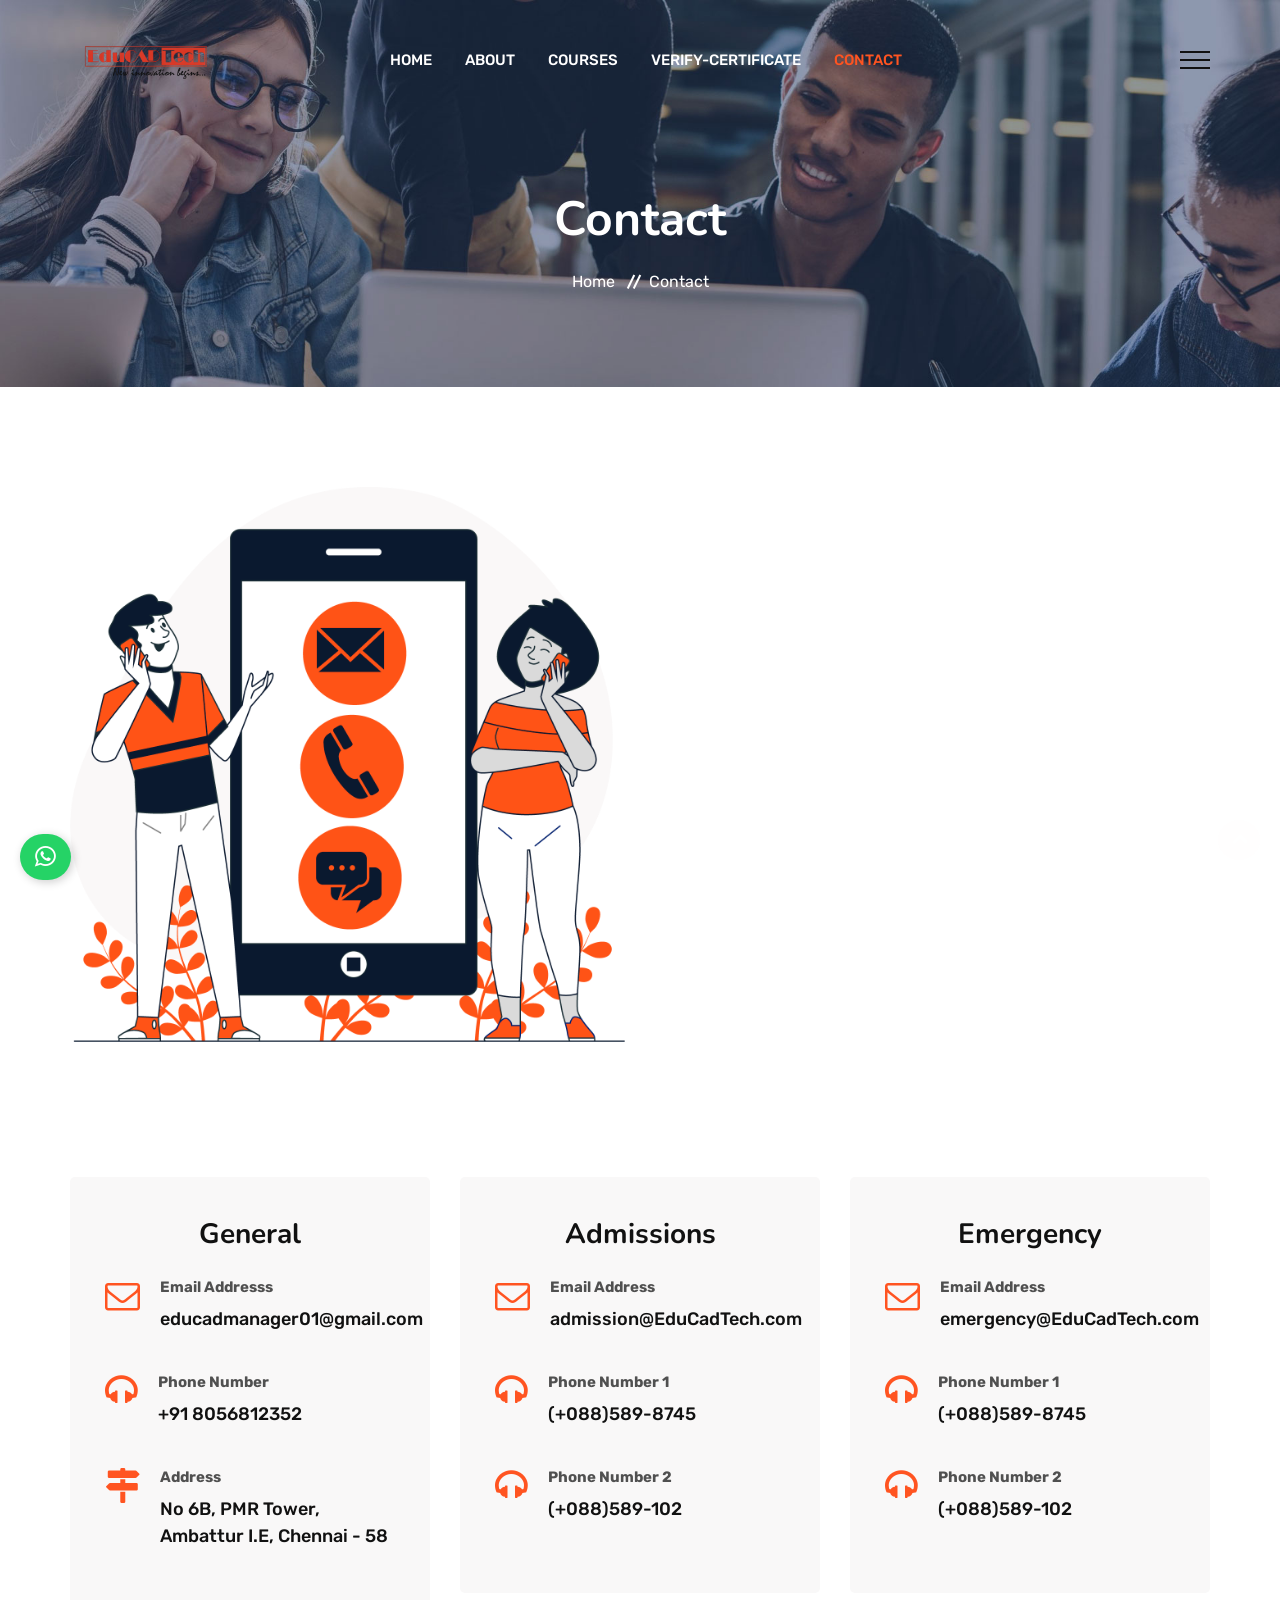
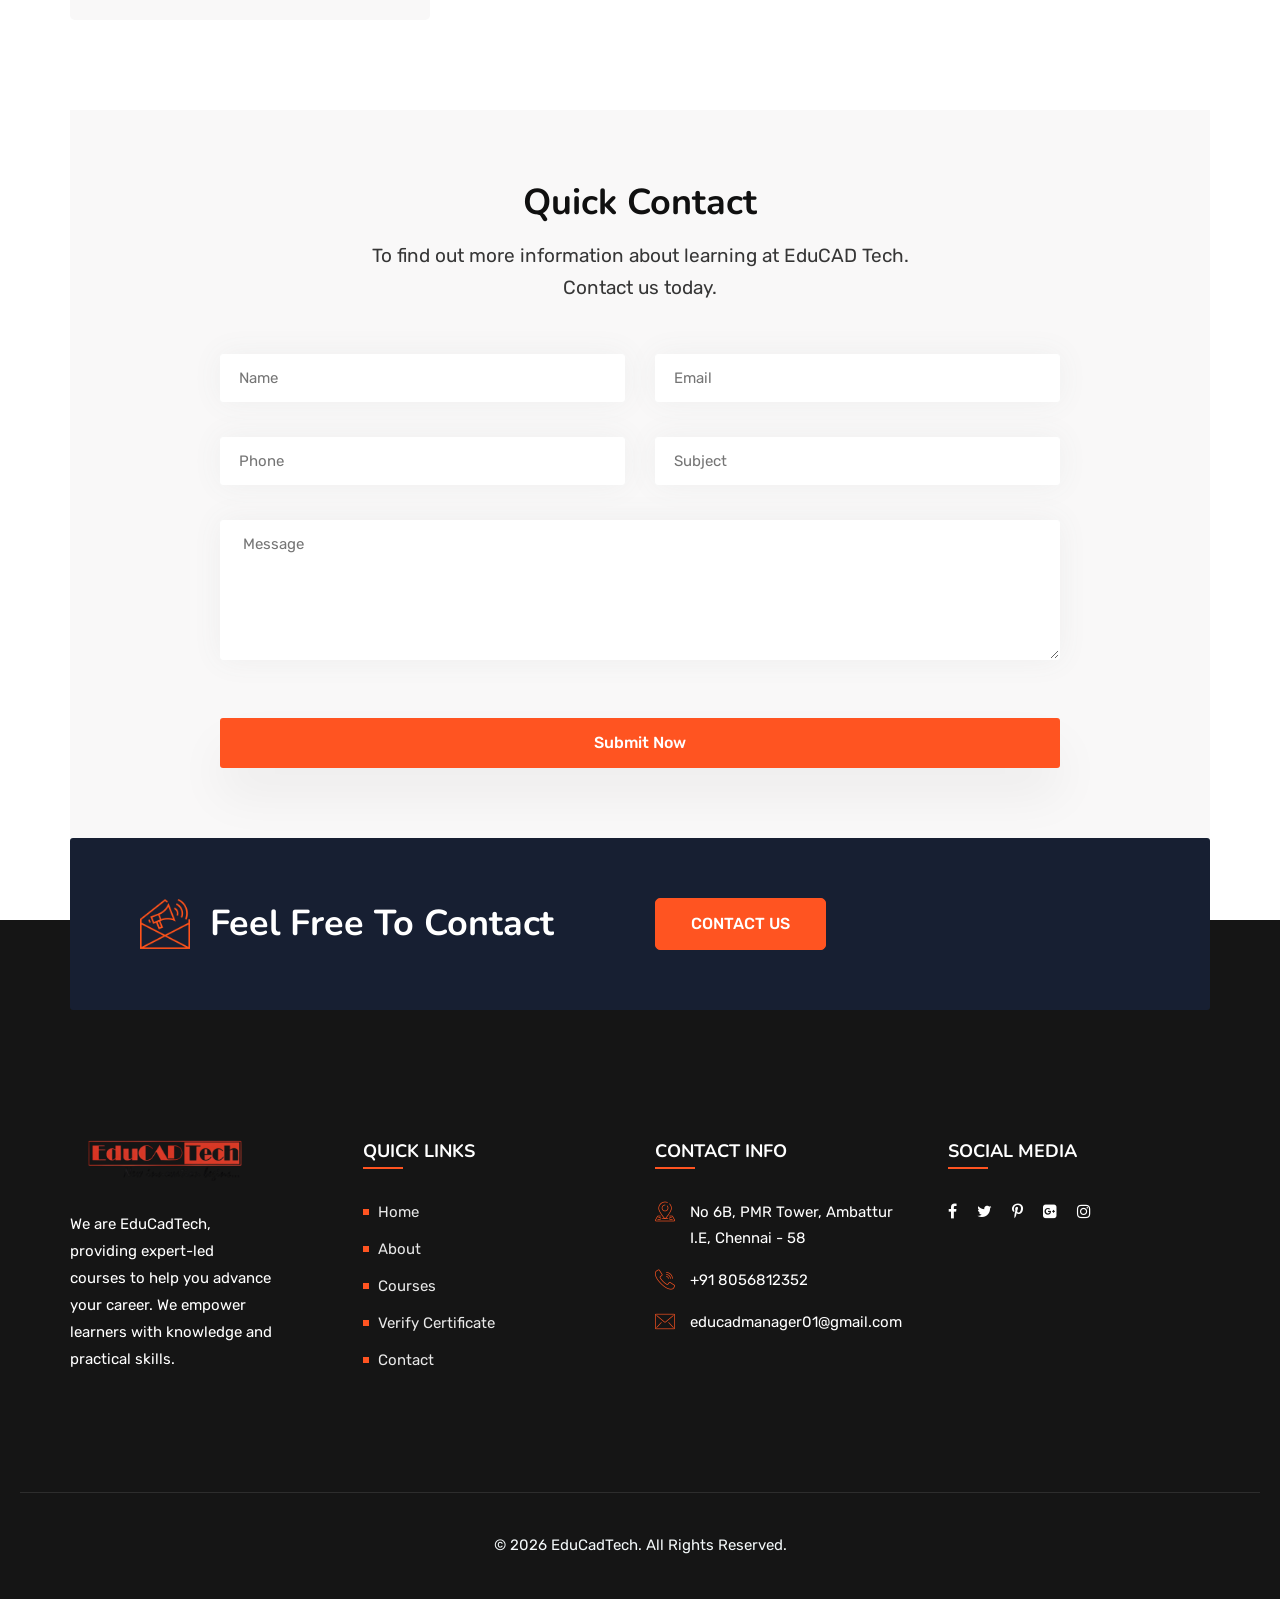
<file: contact.html>
<!DOCTYPE html>

<html lang="zxx">

<head>
    <!-- meta tag -->
    <meta charset="utf-8" />
    <title>EduCadTech - Education HTML Template</title>
    <meta content="" name="description" />
    <!-- responsive tag -->
    <meta content="ie=edge" http-equiv="x-ua-compatible" />
    <meta content="width=device-width, initial-scale=1" name="viewport" />
    <!-- favicon -->
    <link href="apple-touch-icon.png" rel="apple-touch-icon" />
    <link href="assets/images/fav-orange.png" rel="shortcut icon" type="image/x-icon" />
    <!-- Bootstrap v4.4.1 css -->
    <!-- font-awesome css -->
    <!-- animate css -->
    <!-- owl.carousel css -->
    <!-- slick css -->
    <!-- off canvas css -->
    <!-- linea-font css -->
    <!-- flaticon css  -->
    <!-- magnific popup css -->
    <!-- Main Menu css -->
    <!-- spacing css -->
    <!-- style css -->
    <!-- This stylesheet dynamically changed from style.less -->
    <!-- responsive css -->
    <!--[if lt IE 9]>
            <script src="https://oss.maxcdn.com/html5shiv/3.7.2/html5shiv.min.js"></script>
            <script src="https://oss.maxcdn.com/respond/1.4.2/respond.min.js"></script>
        <![endif]-->
    <link href="css/style.css" rel="stylesheet" />
</head>

<body class="defult-home">
    <!--Preloader area start here-->
    <div class="loader orange-color" id="loader">
        <div class="loader-container">
            <div class="loader-icon">
                <img alt="EduCadTech Logo" src="images/logo.png" />
            </div>
        </div>
    </div>
    <!--Preloader area End here-->
    <!--Full width header Start-->
    <div class="full-width-header home8-style4 main-home">
        <!--Header Start-->
        <header class="rs-header" id="rs-header">
            <!-- Topbar Area Start -->
            <!-- Topbar Area End -->
            <!-- Menu Start -->
            <div class="menu-area menu-sticky">
                <div class="container">
                    <div class="row y-middle">
                        <div class="col-lg-2">
                            <div class="logo-cat-wrap">
                                <div class="logo-part">
                                    <a href="index.html">
                                        <img alt="EduCadTech Logo" class="normal-logo" src="images/logo.png" />
                                        <img alt="EduCadTech Logo" class="sticky-logo" src="images/logo.png" />
                                    </a>
                                </div>
                            </div>
                        </div>
                        <div class="col-lg-8 text-right">
                            <div class="rs-menu-area">
                                <div class="main-menu">
                                    <div class="mobile-menu">
                                        <a class="rs-menu-toggle">
                                            <i class="fa fa-bars"></i>
                                        </a>
                                    </div>
                                    <nav class="rs-menu">
                                        <ul class="nav-menu">
                                            <li class=""><a href="index.html">Home</a></li>
                                            <li class=""><a href="about.html">About</a></li>
                                            <li class=""><a href="courses.html">Courses</a></li>
                                            <li class=""><a href="verify.html">Verify-Certificate</a></li>
                                            <li class="current-menu-item"><a href="contact.html">Contact</a></li>
                                        </ul> <!-- //.nav-menu -->
                                    </nav>
                                </div> <!-- //.main-menu -->
                            </div>
                        </div>
                        <div class="col-lg-2 text-right">
                            <div class="expand-btn-inner">
                                <ul>
                                </ul>
                                <a class="nav-expander style2" id="nav-expander">
                                    <span class="dot1"></span>
                                    <span class="dot2"></span>
                                    <span class="dot3"></span>
                                </a>
                            </div>
                        </div>
                    </div>
                </div>
            </div>
            <!-- Menu End -->
        </header>
        <!--Header End-->
    </div>
    <!--Full width header End-->
    <!-- Main content Start -->
    <div class="main-content">
        <!-- Breadcrumbs Start -->
        <div class="rs-breadcrumbs breadcrumbs-overlay">
            <div class="breadcrumbs-img">
                <img alt="Breadcrumbs Image" src="assets/images/breadcrumbs/6.jpg" />
            </div>
            <div class="breadcrumbs-text white-color padding">
                <h1 class="page-title white-color">Contact </h1>
                <ul>
                    <li>
                        <a class="active" href="index.html">Home</a>
                    </li>
                    <li>Contact </li>
                </ul>
            </div>
        </div>
        <!-- Breadcrumbs End -->
        <!-- Contact Section Start -->
        <div class="contact-page-section pt-100 md-pt-70">
            <div class="container">
                <div class="rs-contact-img mb-90">
                    <div class="row">
                        <div class="col-lg-6 md-mb-30">
                            <div class="img-part js-tilt">
                                <img alt="" src="assets/images/contact/contact4.png" />
                            </div>
                        </div>
                        <div class="col-lg-6 pl-50 md-pl-15">
                            <!-- Map Section Start -->
                            <div class="contact-map3">
                                <iframe
                                    src="https://maps.google.com/maps?width=600&amp;height=450&amp;hl=en&amp;q=No%206B,%20PMR%20Tower,%20Ambattur%20I.E,%20Chennai%20-%2058+(EduCadTech)&amp;t=&amp;z=17&amp;ie=UTF8&amp;iwloc=B&amp;output=embed"
                                    width="600" height="450" style="border:0;" allowfullscreen="" loading="lazy"
                                    referrerpolicy="no-referrer-when-downgrade"></iframe>
                            </div>
                            <!-- Map Section End -->
                        </div>
                    </div>
                </div>
                <div class="row mb-90 md-mb-50">
                    <div class="col-lg-4 col-md-12 md-mb-30">
                        <div class="rs-contact-wrap">
                            <div class="inner-part text-center">
                                <h2 class="title2">General</h2>
                            </div>
                            <div class="address-item">
                                <div class="address-icon">
                                    <i class="fa fa-envelope-o"></i>
                                </div>
                                <div class="address-text">
                                    <span class="label">Email Addresss</span>
                                    <span class="des">educadmanager01@gmail.com</span>
                                </div>
                            </div>
                            <div class="address-item">
                                <div class="address-icon">
                                    <i class="fa fa-headphones"></i>
                                </div>
                                <div class="address-text">
                                    <span class="label">Phone Number</span>
                                    <span class="des"><a href="tel+918056812352">+91 8056812352</a></span>
                                </div>
                            </div>
                            <div class="address-item">
                                <div class="address-icon">
                                    <i class="fa fa-map-signs"></i>
                                </div>
                                <div class="address-text">
                                    <span class="label">Address</span>
                                    <span class="des">No 6B, PMR Tower, Ambattur I.E, Chennai - 58</span>
                                </div>
                            </div>
                        </div>
                    </div>
                    <div class="col-lg-4 col-md-12 md-mb-30">
                        <div class="rs-contact-wrap">
                            <div class="inner-part text-center">
                                <h2 class="title2">Admissions</h2>
                            </div>
                            <div class="address-item">
                                <div class="address-icon">
                                    <i class="fa fa-envelope-o"></i>
                                </div>
                                <div class="address-text">
                                    <span class="label">Email Address</span>
                                    <span class="des">admission@EduCadTech.com</span>
                                </div>
                            </div>
                            <div class="address-item">
                                <div class="address-icon">
                                    <i class="fa fa-headphones"></i>
                                </div>
                                <div class="address-text">
                                    <span class="label">Phone Number 1</span>
                                    <span class="des"><a href="tel+0885898745">(+088)589-8745</a></span>
                                </div>
                            </div>
                            <div class="address-item">
                                <div class="address-icon">
                                    <i class="fa fa-headphones"></i>
                                </div>
                                <div class="address-text">
                                    <span class="label">Phone Number 2</span>
                                    <span class="des"><a href="tel+0885898102">(+088)589-102</a></span>
                                </div>
                            </div>
                        </div>
                    </div>
                    <div class="col-lg-4 col-md-12">
                        <div class="rs-contact-wrap">
                            <div class="inner-part text-center">
                                <h2 class="title2">Emergency</h2>
                            </div>
                            <div class="address-item">
                                <div class="address-icon">
                                    <i class="fa fa-envelope-o"></i>
                                </div>
                                <div class="address-text">
                                    <span class="label">Email Address</span>
                                    <span class="des">emergency@EduCadTech.com</span>
                                </div>
                            </div>
                            <div class="address-item">
                                <div class="address-icon">
                                    <i class="fa fa-headphones"></i>
                                </div>
                                <div class="address-text">
                                    <span class="label">Phone Number 1</span>
                                    <span class="des"><a href="tel+0885898745">(+088)589-8745</a></span>
                                </div>
                            </div>
                            <div class="address-item">
                                <div class="address-icon">
                                    <i class="fa fa-headphones"></i>
                                </div>
                                <div class="address-text">
                                    <span class="label">Phone Number 2</span>
                                    <span class="des"><a href="tel+0885898102">(+088)589-102</a></span>
                                </div>
                            </div>
                        </div>
                    </div>
                </div>
                <div class="rs-quick-contact">
                    <div class="inner-part text-center mb-50">
                        <h2 class="title mb-15">Quick Contact</h2>
                        <p>To find out more information about learning at EduCAD Tech.<br />
                            Contact us today.</p>
                    </div>
                    <div id="form-messages"></div>
                    <form action="mailer.php" id="contact-form" method="post">
                        <div class="row">
                            <div class="col-lg-6 mb-35 col-md-12">
                                <input class="from-control" id="name" name="name" placeholder="Name" required=""
                                    type="text" />
                            </div>
                            <div class="col-lg-6 mb-35 col-md-12">
                                <input class="from-control" id="email" name="email" placeholder="Email" required=""
                                    type="text" />
                            </div>
                            <div class="col-lg-6 mb-35 col-md-12">
                                <input class="from-control" id="phone" name="phone" placeholder="Phone" required=""
                                    type="text" />
                            </div>
                            <div class="col-lg-6 mb-35 col-md-12">
                                <input class="from-control" id="subject" name="subject" placeholder="Subject"
                                    required="" type="text" />
                            </div>
                            <div class="col-lg-12 mb-50">
                                <textarea class="from-control" id="message" name="message" placeholder=" Message"
                                    required=""></textarea>
                            </div>
                        </div>
                        <div class="form-group mb-0">
                            <input class="btn-send" type="submit" value="Submit Now" />
                        </div>
                    </form>
                </div>
            </div>
        </div>
        <!-- Contact Section End -->
        <!-- Newsletter section start -->
        <!-- Newsletter section end -->
    </div>
    <!-- Main content End -->
    <!-- Newsletter section start -->
    <div class="rs-newsletter style1 orange-color mb--90 sm-mb-0 sm-pb-70">
        <div class="container">
            <div class="newsletter-wrap">
                <div class="row y-middle">
                    <div class="col-lg-6 col-md-12 md-mb-30">
                        <div class="content-part">
                            <div class="sec-title">
                                <div class="title-icon md-mb-15">
                                    <img alt="images" src="assets/images/newsletter.png" />
                                </div>
                                <h2 class="title mb-0 white-color"> Feel Free To Contact</h2>
                            </div>
                        </div>
                    </div>
                    <div class="col-lg-6 col-md-12">
                        <div class="btn-part">
                            <a class="readon orange-btn transparent" href="contact.html">Contact Us</a>
                        </div>
                    </div>
                </div>
            </div>
        </div>
    </div>
    <!-- Newsletter section end -->
    <!-- Footer Start -->
    <footer class="rs-footer home9-style main-home" id="rs-footer">
        <div class="footer-top">
            <div class="container">
                <div class="row">
                    <div class="col-lg-3 col-md-12 col-sm-12 footer-widget md-mb-50">
                        <div class="footer-logo mb-30">
                            <a href="index.html"><img alt="EduCadTech Logo" src="images/logo.png" /></a>
                        </div>
                        <div class="textwidget pr-60 md-pr-15">
                            <p class="white-color">We are EduCadTech, providing expert-led courses to help you advance
                                your career. We empower learners with knowledge and practical skills.</p>
                        </div>
                    </div>
                    <div class="col-lg-3 col-md-12 col-sm-12 footer-widget md-mb-50">
                        <h3 class="widget-title">Quick Links</h3>
                        <ul class="site-map">
                            <li><a href="index.html">Home</a></li>
                            <li><a href="about.html">About</a></li>
                            <li><a href="courses.html">Courses</a></li>
                            <li><a href="verify.html">Verify Certificate</a></li>
                            <li><a href="contact.html">Contact</a></li>
                        </ul>
                    </div>
                    <div class="col-lg-3 col-md-12 col-sm-12 footer-widget md-mb-50">
                        <h3 class="widget-title">Contact Info</h3>
                        <ul class="address-widget">
                            <li>
                                <i class="flaticon-location"></i>
                                <div class="desc">No 6B, PMR Tower, Ambattur I.E, Chennai - 58</div>
                            </li>
                            <li>
                                <i class="flaticon-call"></i>
                                <div class="desc">
                                    <a href="tel:+918056812352">+91 8056812352</a>
                                </div>
                            </li>
                            <li>
                                <i class="flaticon-email"></i>
                                <div class="desc">
                                    <a href="mailto:educadmanager01@gmail.com">educadmanager01@gmail.com</a>
                                </div>
                            </li>
                        </ul>
                    </div>
                    <div class="col-lg-3 col-md-12 col-sm-12 footer-widget">
                        <h3 class="widget-title">Social Media</h3>
                        <ul class="footer_social">
                            <li>
                                <a href="#" target="_blank"><span><i class="fa fa-facebook"></i></span></a>
                            </li>
                            <li>
                                <a href="# " target="_blank"><span><i class="fa fa-twitter"></i></span></a>
                            </li>
                            <li>
                                <a href="# " target="_blank"><span><i class="fa fa-pinterest-p"></i></span></a>
                            </li>
                            <li>
                                <a href="# " target="_blank"><span><i class="fa fa-google-plus-square"></i></span></a>
                            </li>
                            <li>
                                <a href="# " target="_blank"><span><i class="fa fa-instagram"></i></span></a>
                            </li>
                        </ul>
                    </div>
                </div>
            </div>
        </div>
        <div class="footer-bottom">
            <div class="container">
                <div class="row y-middle">
                    <div class="col-lg-12 text-center">
                        <div class="copyright">
                            <p>© 2026 EduCadTech. All Rights Reserved.</p>
                        </div>
                    </div>
                </div>
            </div>
        </div>
    </footer>
    <!-- Footer End -->
    <!-- start scrollUp  -->
    <div class="orange-color" id="scrollUp">
        <i class="fa fa-angle-up"></i>
    </div>
    <!-- End scrollUp  -->
    <!-- Search Modal Start -->
    <div aria-hidden="true" class="modal fade search-modal" role="dialog" tabindex="-1">
        <button aria-label="Close" class="close" data-dismiss="modal" type="button">
            <span class="flaticon-cross"></span>
        </button>
        <div class="modal-dialog modal-dialog-centered">
            <div class="modal-content">
                <div class="search-block clearfix">
                    <form>
                        <div class="form-group">
                            <input class="form-control" placeholder="Search Here..." type="text" />
                        </div>
                    </form>
                </div>
            </div>
        </div>
    </div>
    <!-- Search Modal End -->
    <!-- modernizr js -->
    <!-- jquery latest version -->
    <!-- Bootstrap v4.4.1 js -->
    <!-- Menu js -->
    <!-- op nav js -->
    <!-- owl.carousel js -->
    <!-- Slick js -->
    <!-- isotope.pkgd.min js -->
    <!-- imagesloaded.pkgd.min js -->
    <!-- wow js -->
    <!-- Skill bar js -->
    <!-- counter top js -->
    <!-- video js -->
    <!-- magnific popup js -->
    <!-- tilt js -->
    <!-- plugins js -->
    <!-- contact form js -->
    <!-- main js -->
    <script src="js/script.js"></script><a href="https://wa.me/919003799721" id="whatsapp-btn"
        style="position:fixed; bottom:20px; left:20px; z-index:9999; background:#25D366; color:white; padding:10px 15px; border-radius:50px; font-size:24px; box-shadow: 2px 2px 10px rgba(0,0,0,0.2);"
        target="_blank"><i class="fa fa-whatsapp"></i></a>
</body>

</html>
</file>
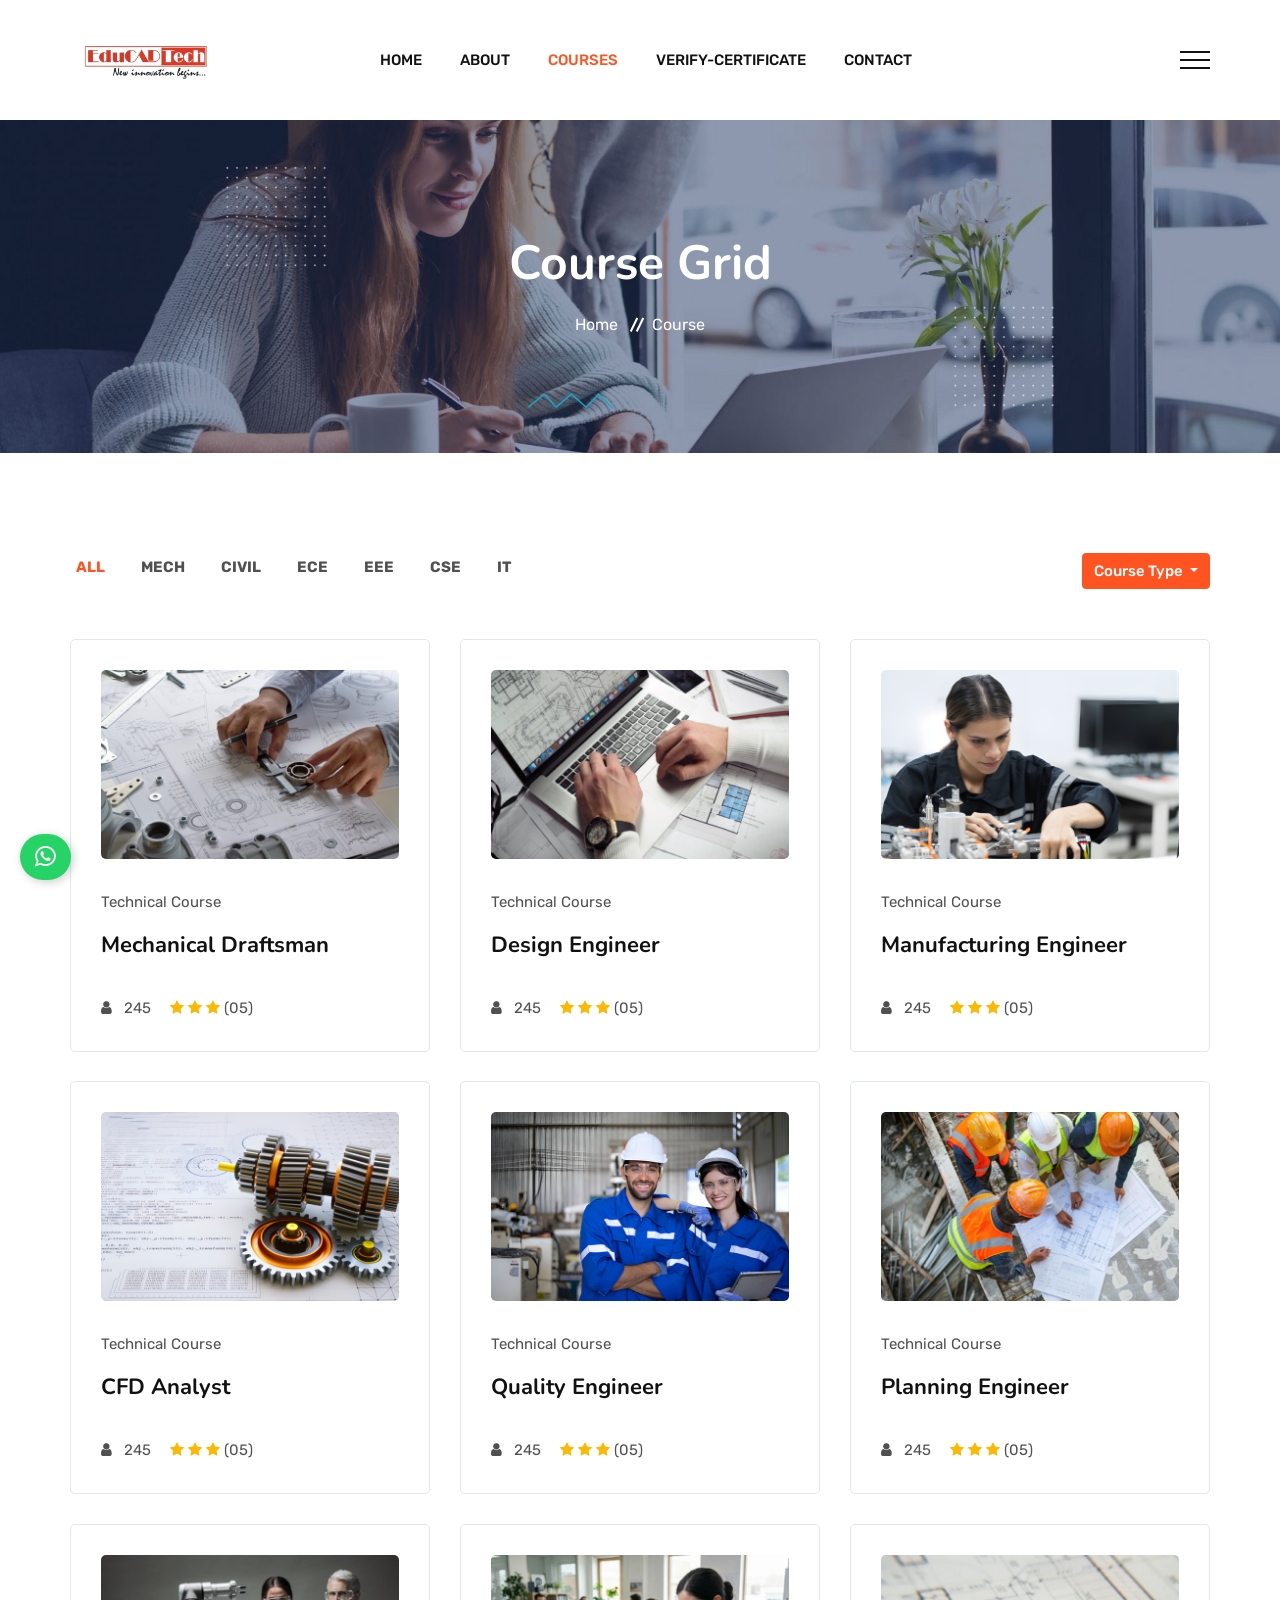
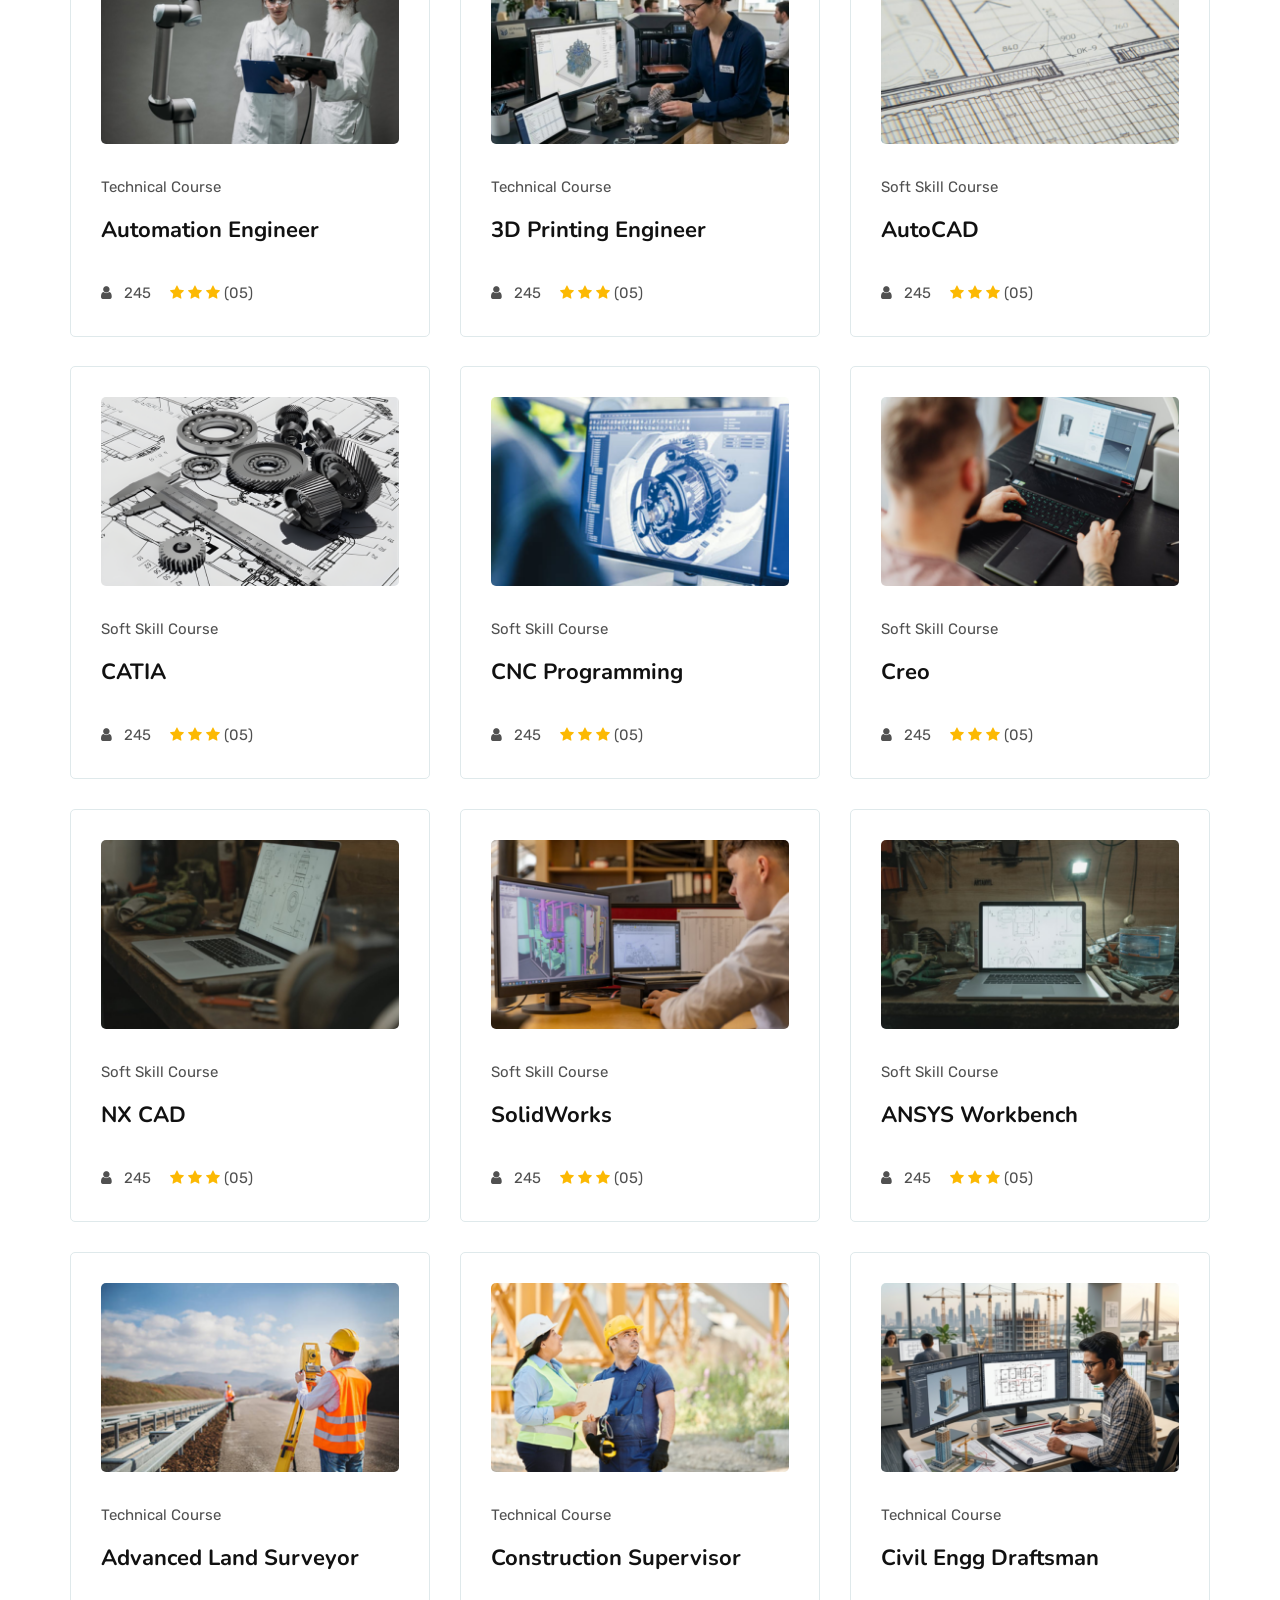
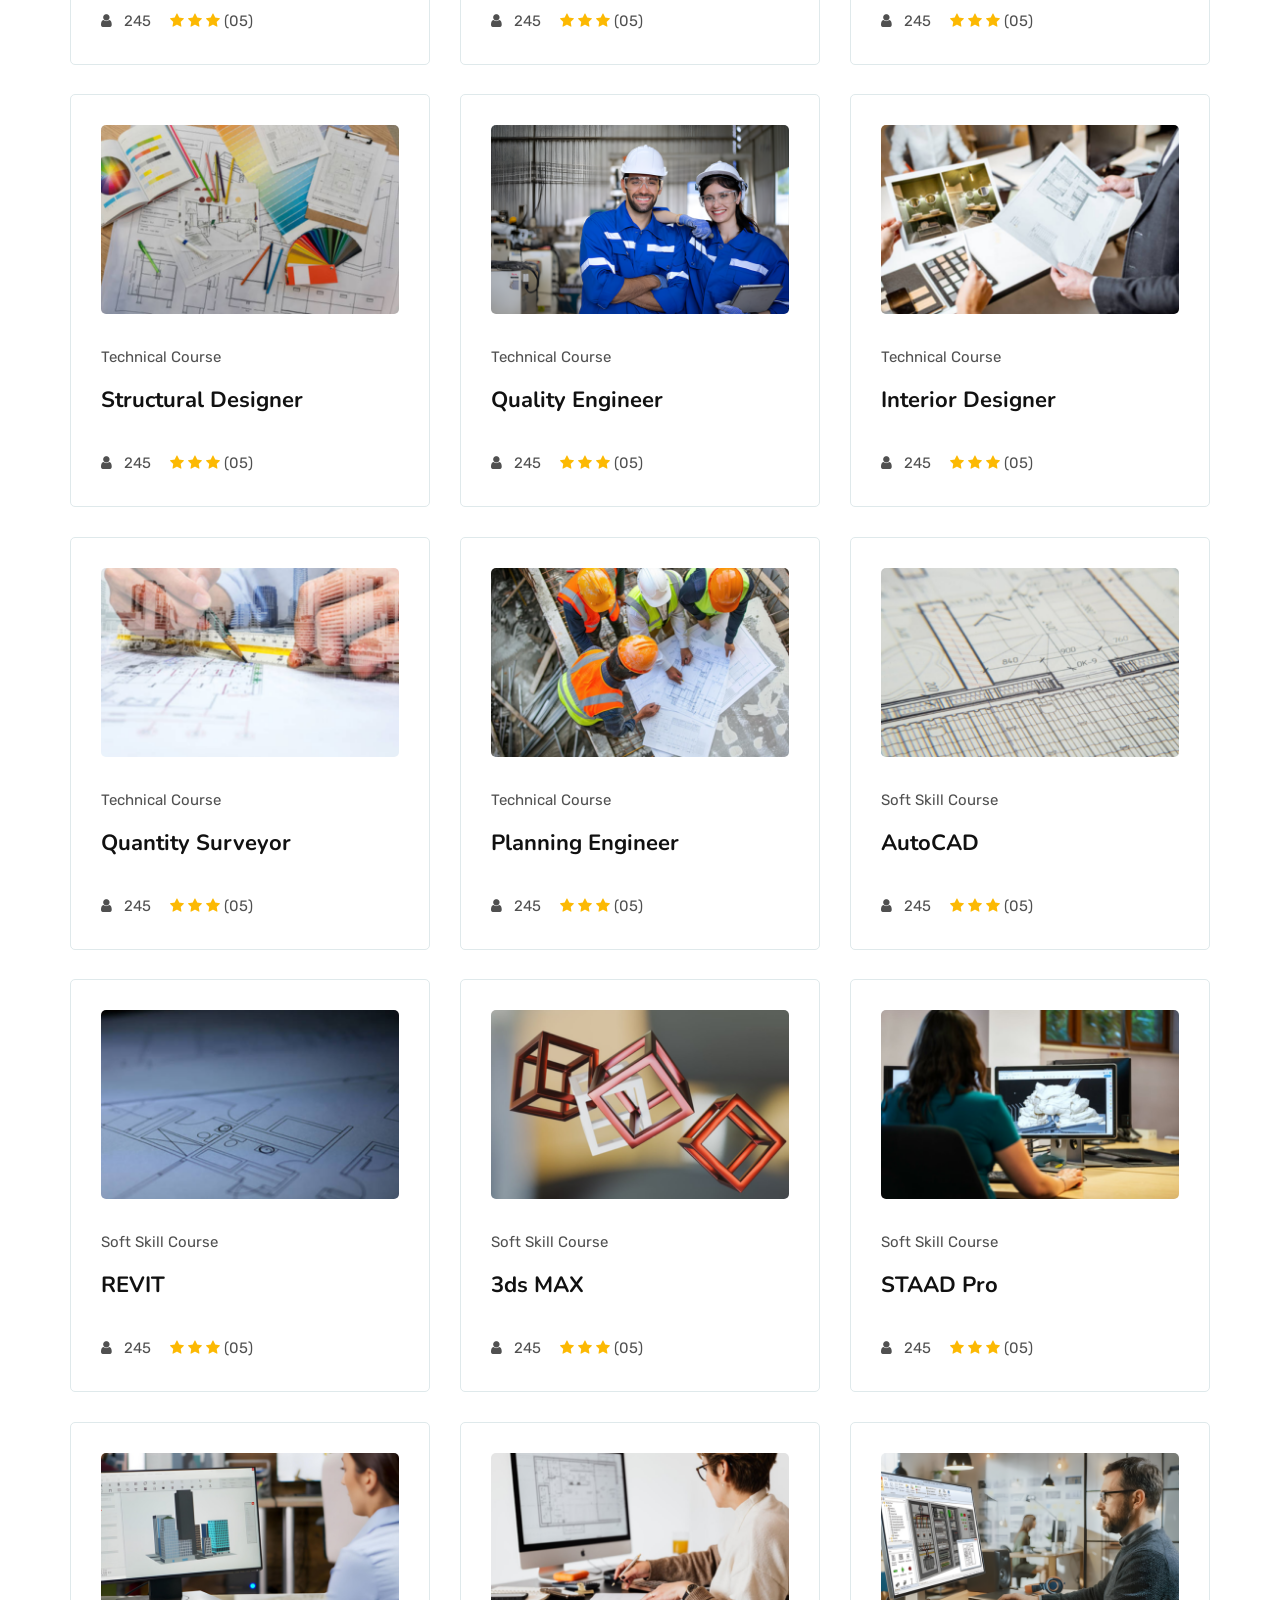
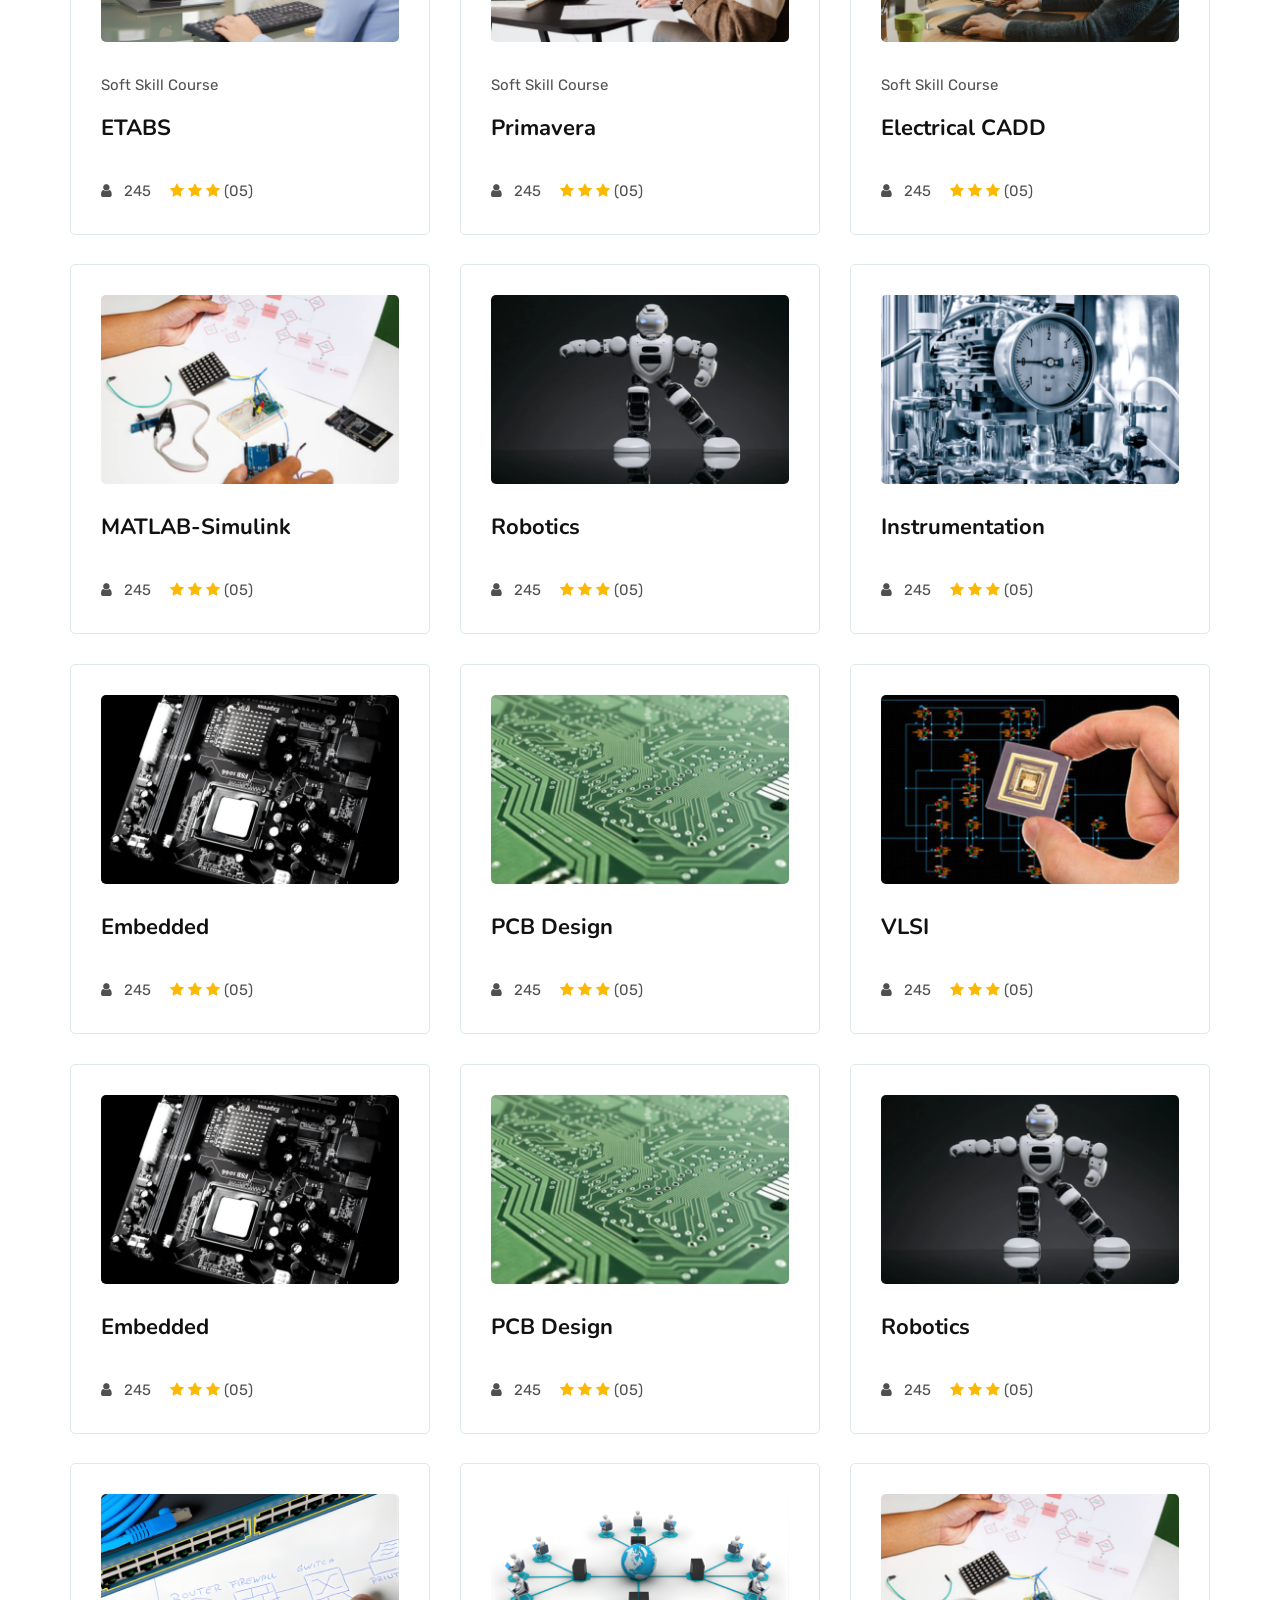
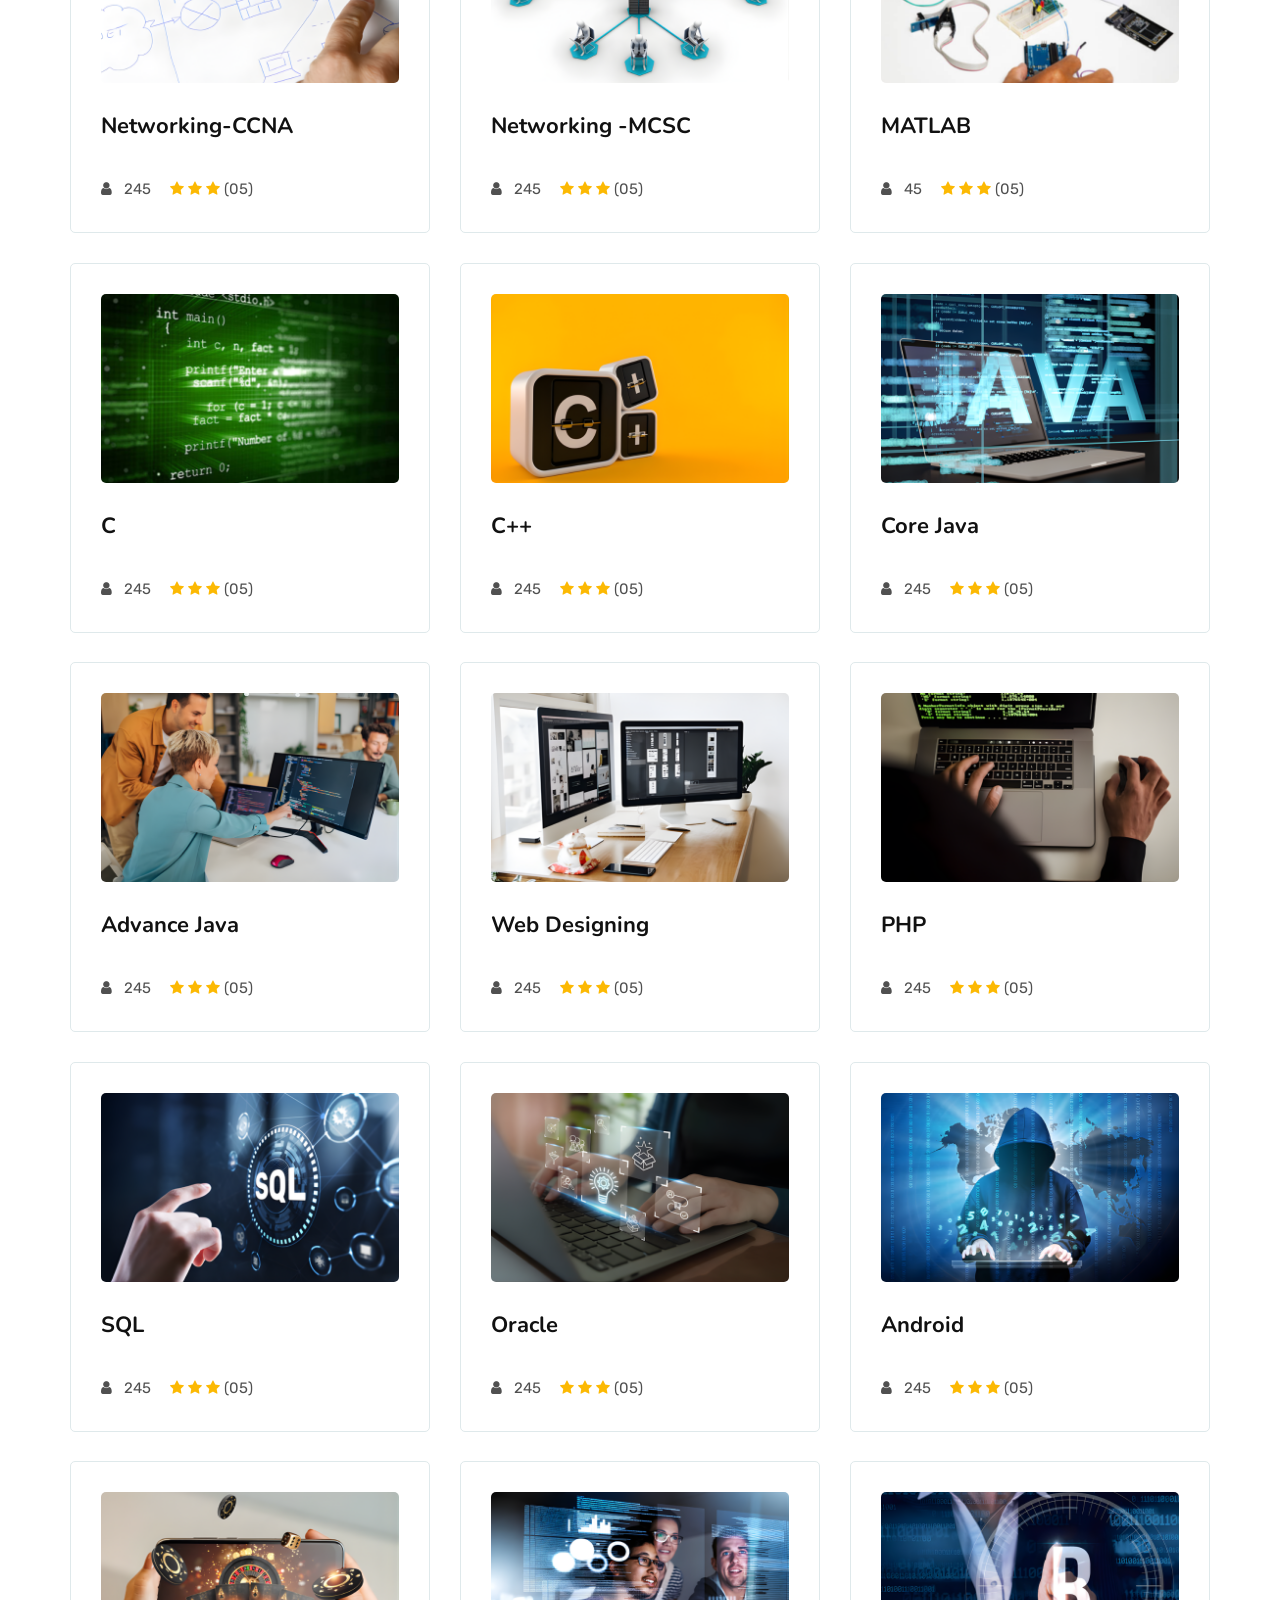
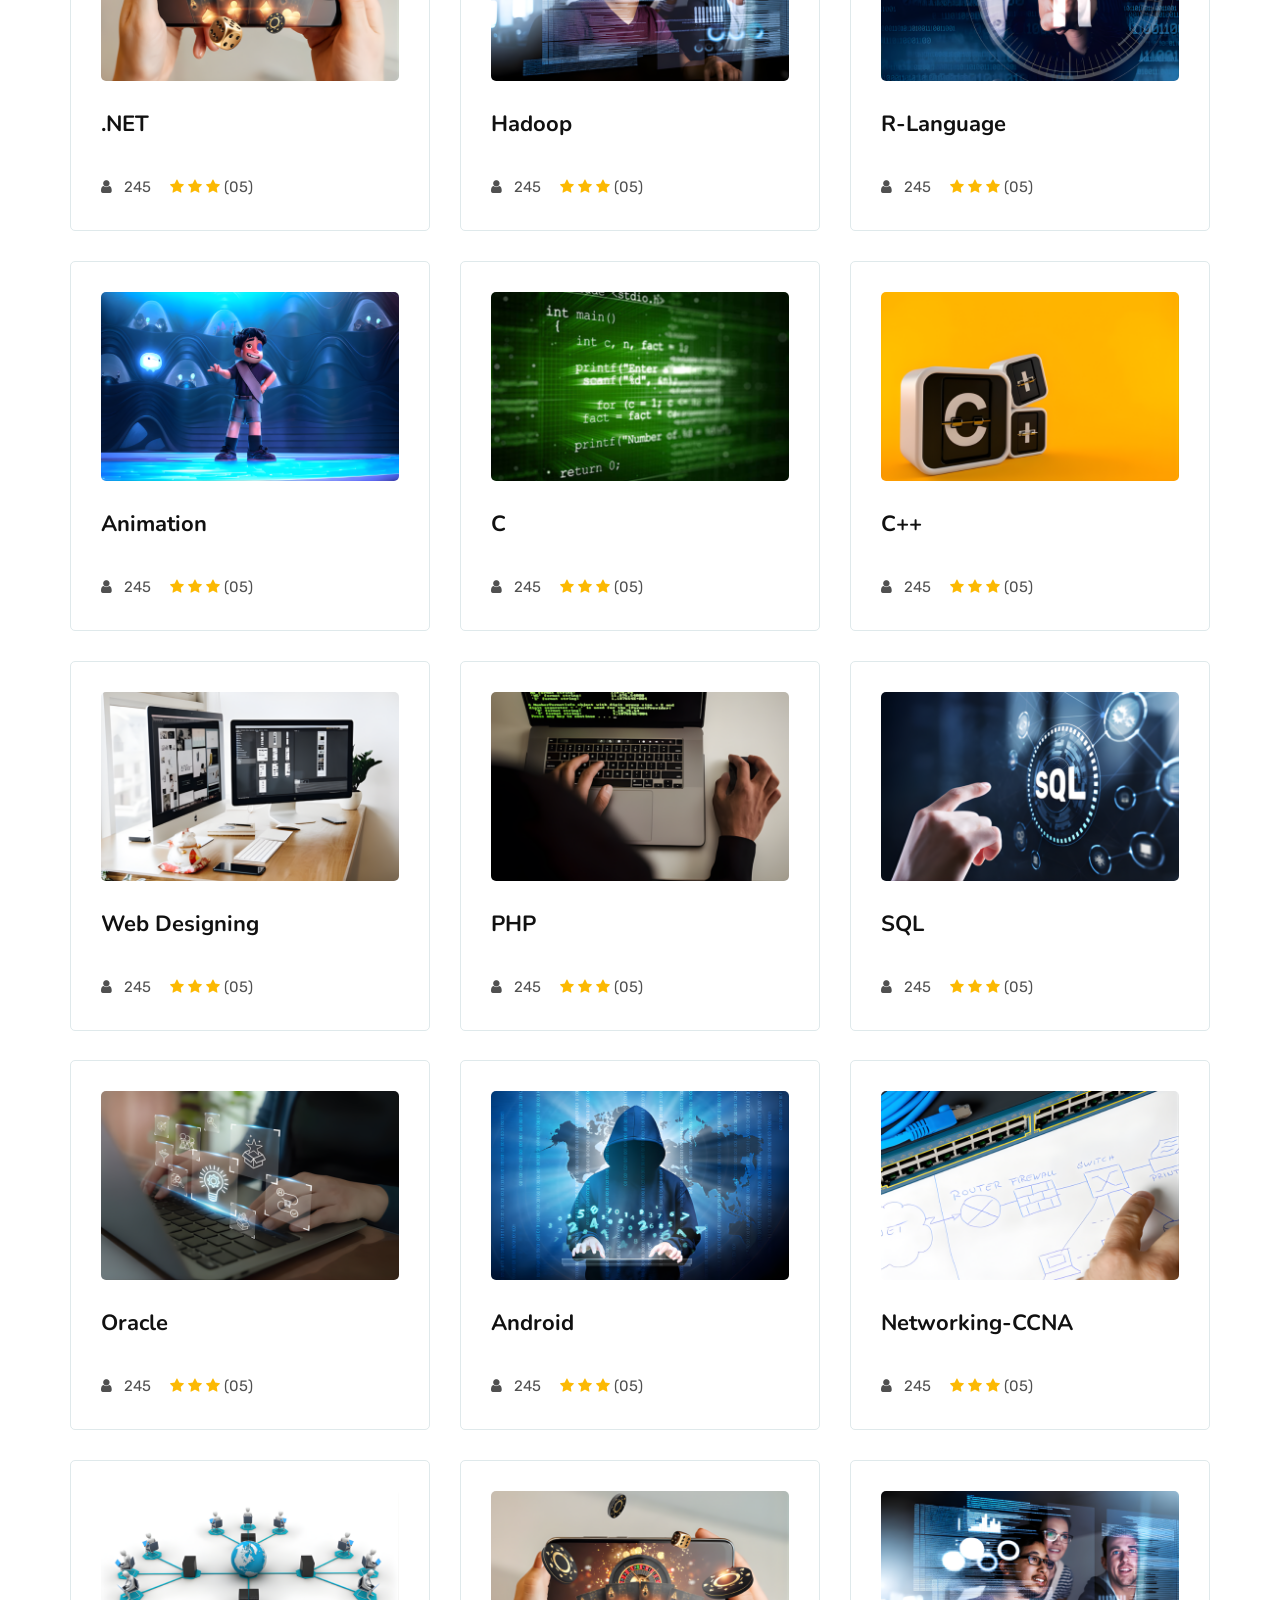
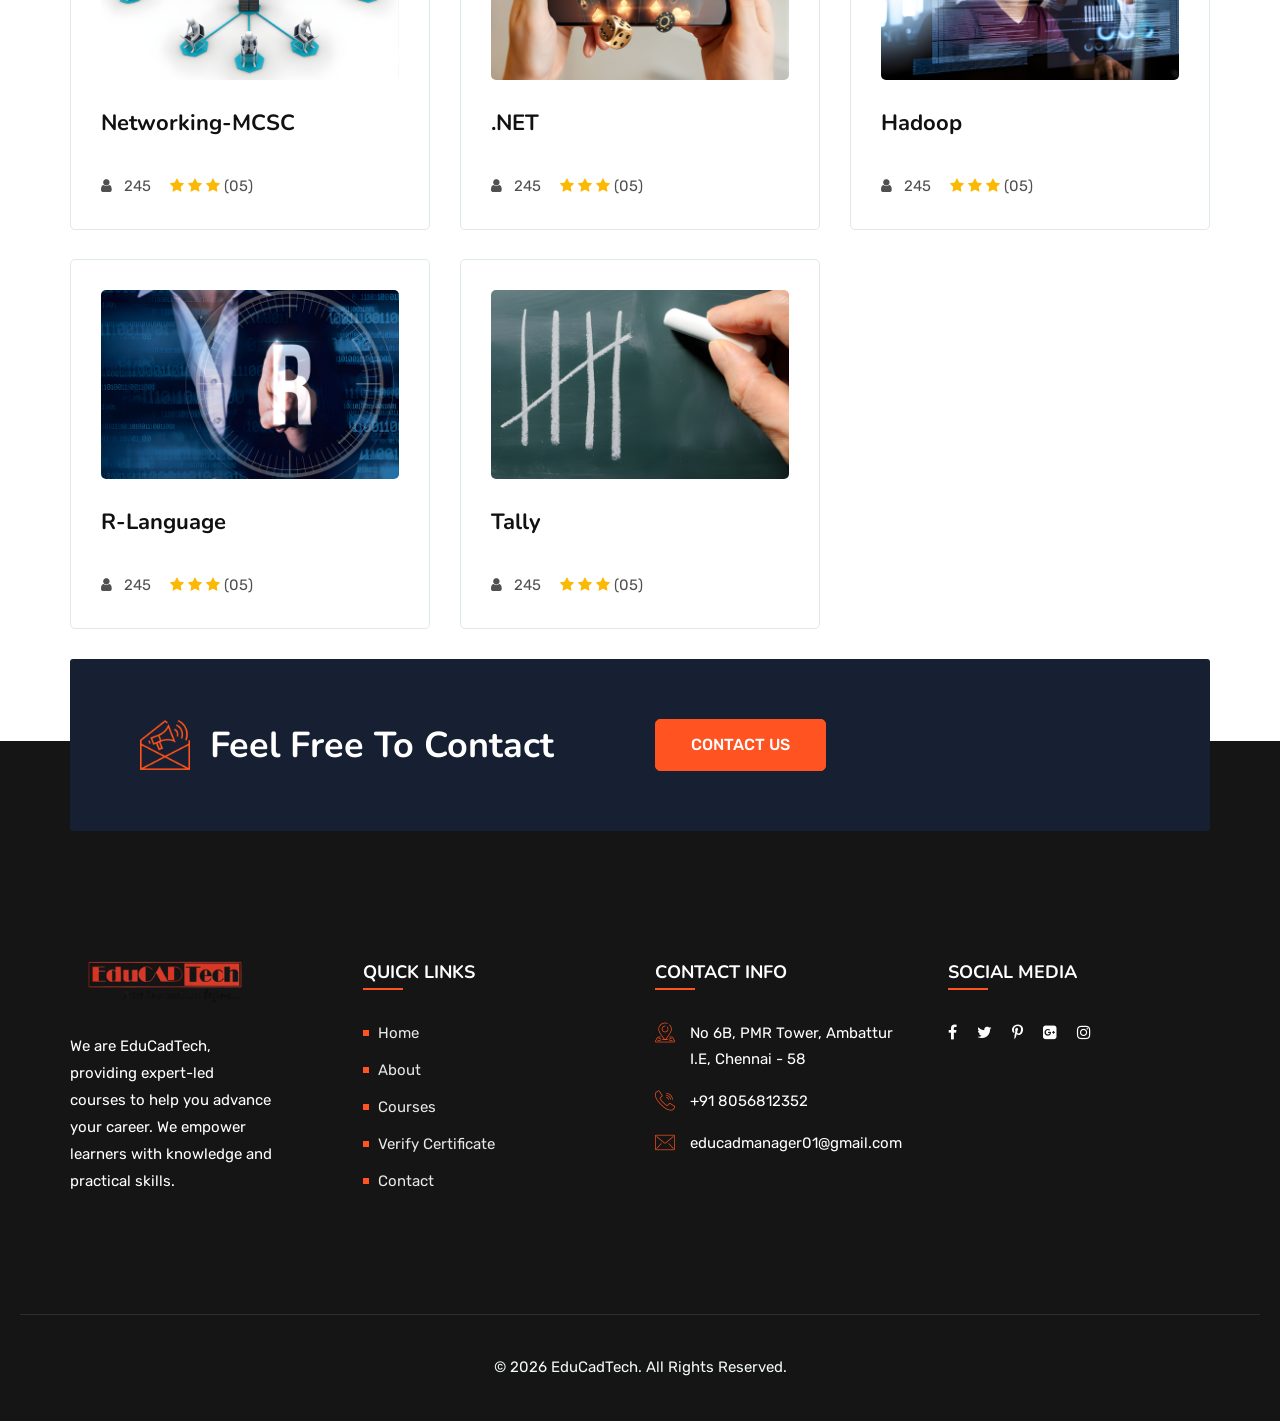
<file: courses.html>
<!DOCTYPE html>

<html lang="zxx">

<head>
    <!-- meta tag -->
    <meta charset="utf-8" />
    <title>EduCadTech - Education HTML Template</title>
    <meta content="" name="description" />
    <!-- responsive tag -->
    <meta content="ie=edge" http-equiv="x-ua-compatible" />
    <meta content="width=device-width, initial-scale=1" name="viewport" />
    <!-- favicon -->
    <link href="apple-touch-icon.png" rel="apple-touch-icon" />
    <link href="assets/images/fav-orange.png" rel="shortcut icon" type="image/x-icon" />
    <!-- Bootstrap v4.4.1 css -->
    <!-- font-awesome css -->
    <!-- animate css -->
    <!-- off canvas css -->
    <!-- linea-font css -->
    <!-- flaticon css  -->
    <!-- Main Menu css -->
    <!-- spacing css -->
    <!-- style css -->
    <!-- This stylesheet dynamically changed from style.less -->
    <!-- responsive css -->
    <!--[if lt IE 9]>
            <script src="https://oss.maxcdn.com/html5shiv/3.7.2/html5shiv.min.js"></script>
            <script src="https://oss.maxcdn.com/respond/1.4.2/respond.min.js"></script>
        <![endif]-->
    <link href="css/style.css" rel="stylesheet" />
</head>

<body class="defult-home">
    <!--Preloader area start here-->
    <div class="loader orange-color" id="loader">
        <div class="loader-container">
            <div class="loader-icon">
                <img alt="EduCadTech Logo" src="images/logo.png" />
            </div>
        </div>
    </div>
    <!--Preloader area End here-->
    <!--Full width header Start-->
    <div class="full-width-header header-style1 home8-style4">
        <!--Header Start-->
        <header class="rs-header" id="rs-header">
            <!-- Topbar Area Start -->
            <!-- Topbar Area End -->
            <!-- Menu Start -->
            <div class="menu-area menu-sticky">
                <div class="container">
                    <div class="row y-middle">
                        <div class="col-lg-2">
                            <div class="logo-cat-wrap">
                                <div class="logo-part">
                                    <a href="index.html">
                                        <img alt="EduCadTech Logo" src="images/logo.png" />
                                    </a>
                                </div>
                            </div>
                        </div>
                        <div class="col-lg-8 text-right">
                            <div class="rs-menu-area">
                                <div class="main-menu">
                                    <div class="mobile-menu">
                                        <a class="rs-menu-toggle">
                                            <i class="fa fa-bars"></i>
                                        </a>
                                    </div>
                                    <nav class="rs-menu">
                                        <ul class="nav-menu">
                                            <li class=""><a href="index.html">Home</a></li>
                                            <li class=""><a href="about.html">About</a></li>
                                            <li class="current-menu-item"><a href="courses.html">Courses</a></li>
                                            <li class=""><a href="verify.html">Verify-Certificate</a></li>
                                            <li class=""><a href="contact.html">Contact</a></li>
                                        </ul> <!-- //.nav-menu -->
                                    </nav>
                                </div> <!-- //.main-menu -->
                            </div>
                        </div>
                        <div class="col-lg-2 text-right">
                            <div class="expand-btn-inner">
                                <ul>
                                </ul>
                                <a class="nav-expander style2" id="nav-expander">
                                    <span class="dot1"></span>
                                    <span class="dot2"></span>
                                    <span class="dot3"></span>
                                </a>
                            </div>
                        </div>
                    </div>
                </div>
            </div>
            <!-- Menu End -->
        </header>
        <!--Header End-->
    </div>
    <!--Full width header End-->
    <!-- Main content Start -->
    <div class="main-content">
        <!-- Breadcrumbs Start -->
        <div class="rs-breadcrumbs breadcrumbs-overlay">
            <div class="breadcrumbs-img">
                <img alt="Breadcrumbs Image" src="assets/images/breadcrumbs/2.jpg" />
            </div>
            <div class="breadcrumbs-text white-color">
                <h1 class="page-title">Course Grid </h1>
                <ul>
                    <li>
                        <a class="active" href="index.html">Home</a>
                    </li>
                    <li>Course</li>
                </ul>
            </div>
        </div>
        <!-- Breadcrumbs End -->
        <!-- Popular Courses Section Start -->
        <div class="rs-popular-courses style1 orange-color pt-100 md-pt-70" id="rs-popular-courses">
            <div class="container">
                <div class="d-flex justify-content-between flex-wrap mb-50">
                    <div class="gridFilter text-left mb-3 mb-md-0" id="branchFilter">
                        <button class="active" data-filter="*">ALL</button>
                        <button data-filter=".filter1">MECH</button>
                        <button data-filter=".filter2">CIVIL</button>
                        <button data-filter=".filter3">ECE</button>
                        <button data-filter=".filter4">EEE</button>
                        <button data-filter=".filter5">CSE</button>
                        <button data-filter=".filter6">IT</button>
                    </div>
                    <div class="text-right">
                        <div class="dropdown">
                            <button aria-expanded="false" aria-haspopup="true" class="btn btn-secondary dropdown-toggle"
                                data-toggle="dropdown" id="courseTypeDropdown"
                                style="background-color: #ff5421; border-color: #ff5421; font-weight: 500; cursor: pointer;"
                                type="button">
                                Course Type
                            </button>
                            <div aria-labelledby="courseTypeDropdown"
                                class="dropdown-menu dropdown-menu-right gridFilter" id="typeFilter"
                                style="padding: 0; min-width: 200px;">
                                <button class="dropdown-item active" data-filter="*"
                                    style="width: 100%; border: none; background: transparent; padding: 10px 20px; text-align: left; cursor: pointer;">ALL</button>
                                <button class="dropdown-item" data-filter=".technical"
                                    style="width: 100%; border: none; background: transparent; padding: 10px 20px; text-align: left; cursor: pointer;">Technical
                                    Course</button>
                                <button class="dropdown-item" data-filter=".softskill"
                                    style="width: 100%; border: none; background: transparent; padding: 10px 20px; text-align: left; cursor: pointer;">Soft
                                    Skill Course</button>
                            </div>
                        </div>
                    </div>
                </div>
                <div class="row grid">
                    <div class="col-lg-4 col-md-6 grid-item filter1 technical">
                        <div class="courses-item mb-30">
                            <div class="img-part">
                                <img alt="" src="assets/images/courses/1. mechanical draftman.jpg" />
                            </div>
                            <div class="content-part">
                                <ul class="meta-part">
                                    <li><a class="categorie">Technical Course</a></li>
                                </ul>
                                <h3 class="title">Mechanical Draftsman</h3>
                                <div class="bottom-part">
                                    <div class="info-meta">
                                        <ul>
                                            <li class="user"><i class="fa fa-user"></i> 245</li>
                                            <li class="ratings">
                                                <i class="fa fa-star"></i>
                                                <i class="fa fa-star"></i>
                                                <i class="fa fa-star"></i>
                                                (05)
                                            </li>
                                        </ul>
                                    </div>
                                    <div class="btn-part">
                                    </div>
                                </div>
                            </div>
                        </div>
                    </div>
                    <div class="col-lg-4 col-md-6 grid-item filter1 technical">
                        <div class="courses-item mb-30">
                            <div class="img-part">
                                <img alt="" src="assets/images/courses/2. Design Engineer.png" />
                            </div>
                            <div class="content-part">
                                <ul class="meta-part">
                                    <li><a class="categorie">Technical Course</a></li>
                                </ul>
                                <h3 class="title">Design Engineer</h3>
                                <div class="bottom-part">
                                    <div class="info-meta">
                                        <ul>
                                            <li class="user"><i class="fa fa-user"></i> 245</li>
                                            <li class="ratings">
                                                <i class="fa fa-star"></i>
                                                <i class="fa fa-star"></i>
                                                <i class="fa fa-star"></i>
                                                (05)
                                            </li>
                                        </ul>
                                    </div>
                                    <div class="btn-part">
                                    </div>
                                </div>
                            </div>
                        </div>
                    </div>
                    <div class="col-lg-4 col-md-6 grid-item filter1 technical">
                        <div class="courses-item mb-30">
                            <div class="img-part">
                                <img alt="" src="assets/images/courses/3. Manufacturing Engineer.png" />
                            </div>
                            <div class="content-part">
                                <ul class="meta-part">
                                    <li><a class="categorie">Technical Course</a></li>
                                </ul>
                                <h3 class="title">Manufacturing Engineer</h3>
                                <div class="bottom-part">
                                    <div class="info-meta">
                                        <ul>
                                            <li class="user"><i class="fa fa-user"></i> 245</li>
                                            <li class="ratings">
                                                <i class="fa fa-star"></i>
                                                <i class="fa fa-star"></i>
                                                <i class="fa fa-star"></i>
                                                (05)
                                            </li>
                                        </ul>
                                    </div>
                                    <div class="btn-part">
                                    </div>
                                </div>
                            </div>
                        </div>
                    </div>
                    <div class="col-lg-4 col-md-6 grid-item filter1 technical">
                        <div class="courses-item mb-30">
                            <div class="img-part">
                                <img alt="" src="assets/images/courses/4. CFD Analysis.png" />
                            </div>
                            <div class="content-part">
                                <ul class="meta-part">
                                    <li><a class="categorie">Technical Course</a></li>
                                </ul>
                                <h3 class="title">CFD Analyst</h3>
                                <div class="bottom-part">
                                    <div class="info-meta">
                                        <ul>
                                            <li class="user"><i class="fa fa-user"></i> 245</li>
                                            <li class="ratings">
                                                <i class="fa fa-star"></i>
                                                <i class="fa fa-star"></i>
                                                <i class="fa fa-star"></i>
                                                (05)
                                            </li>
                                        </ul>
                                    </div>
                                    <div class="btn-part">
                                    </div>
                                </div>
                            </div>
                        </div>
                    </div>
                    <div class="col-lg-4 col-md-6 grid-item filter1 technical">
                        <div class="courses-item mb-30">
                            <div class="img-part">
                                <img alt="" src="assets/images/courses/5. Quality Engineer.png" />
                            </div>
                            <div class="content-part">
                                <ul class="meta-part">
                                    <li><a class="categorie">Technical Course</a></li>
                                </ul>
                                <h3 class="title">Quality Engineer</h3>
                                <div class="bottom-part">
                                    <div class="info-meta">
                                        <ul>
                                            <li class="user"><i class="fa fa-user"></i> 245</li>
                                            <li class="ratings">
                                                <i class="fa fa-star"></i>
                                                <i class="fa fa-star"></i>
                                                <i class="fa fa-star"></i>
                                                (05)
                                            </li>
                                        </ul>
                                    </div>
                                    <div class="btn-part">
                                    </div>
                                </div>
                            </div>
                        </div>
                    </div>
                    <div class="col-lg-4 col-md-6 grid-item filter1 technical">
                        <div class="courses-item mb-30">
                            <div class="img-part">
                                <img alt="" src="assets/images/courses/6. Planning Engineer.png" />
                            </div>
                            <div class="content-part">
                                <ul class="meta-part">
                                    <li><a class="categorie">Technical Course</a></li>
                                </ul>
                                <h3 class="title">Planning Engineer</h3>
                                <div class="bottom-part">
                                    <div class="info-meta">
                                        <ul>
                                            <li class="user"><i class="fa fa-user"></i> 245</li>
                                            <li class="ratings">
                                                <i class="fa fa-star"></i>
                                                <i class="fa fa-star"></i>
                                                <i class="fa fa-star"></i>
                                                (05)
                                            </li>
                                        </ul>
                                    </div>
                                    <div class="btn-part">
                                    </div>
                                </div>
                            </div>
                        </div>
                    </div>
                    <div class="col-lg-4 col-md-6 grid-item filter1 technical">
                        <div class="courses-item mb-30">
                            <div class="img-part">
                                <img alt="" src="assets/images/courses/7. Automation Engineer.png" />
                            </div>
                            <div class="content-part">
                                <ul class="meta-part">
                                    <li><a class="categorie">Technical Course</a></li>
                                </ul>
                                <h3 class="title">Automation Engineer</h3>
                                <div class="bottom-part">
                                    <div class="info-meta">
                                        <ul>
                                            <li class="user"><i class="fa fa-user"></i> 245</li>
                                            <li class="ratings">
                                                <i class="fa fa-star"></i>
                                                <i class="fa fa-star"></i>
                                                <i class="fa fa-star"></i>
                                                (05)
                                            </li>
                                        </ul>
                                    </div>
                                    <div class="btn-part">
                                    </div>
                                </div>
                            </div>
                        </div>
                    </div>
                    <div class="col-lg-4 col-md-6 grid-item filter1 technical">
                        <div class="courses-item mb-30">
                            <div class="img-part">
                                <img alt="" src="assets/images/courses/8. 3D printing Engineer.png" />
                            </div>
                            <div class="content-part">
                                <ul class="meta-part">
                                    <li><a class="categorie">Technical Course</a></li>
                                </ul>
                                <h3 class="title">3D Printing Engineer</h3>
                                <div class="bottom-part">
                                    <div class="info-meta">
                                        <ul>
                                            <li class="user"><i class="fa fa-user"></i> 245</li>
                                            <li class="ratings">
                                                <i class="fa fa-star"></i>
                                                <i class="fa fa-star"></i>
                                                <i class="fa fa-star"></i>
                                                (05)
                                            </li>
                                        </ul>
                                    </div>
                                    <div class="btn-part">
                                    </div>
                                </div>
                            </div>
                        </div>
                    </div>
                    <div class="col-lg-4 col-md-6 grid-item filter1 softskill">
                        <div class="courses-item mb-30">
                            <div class="img-part">
                                <img alt="" src="assets/images/courses/9. Auto CAD.png" />
                            </div>
                            <div class="content-part">
                                <ul class="meta-part">
                                    <li><a class="categorie">Soft Skill Course</a></li>
                                </ul>
                                <h3 class="title">AutoCAD</h3>
                                <div class="bottom-part">
                                    <div class="info-meta">
                                        <ul>
                                            <li class="user"><i class="fa fa-user"></i> 245</li>
                                            <li class="ratings">
                                                <i class="fa fa-star"></i>
                                                <i class="fa fa-star"></i>
                                                <i class="fa fa-star"></i>
                                                (05)
                                            </li>
                                        </ul>
                                    </div>
                                    <div class="btn-part">
                                    </div>
                                </div>
                            </div>
                        </div>
                    </div>
                    <div class="col-lg-4 col-md-6 grid-item filter1 softskill">
                        <div class="courses-item mb-30">
                            <div class="img-part">
                                <img alt="" src="assets/images/courses/10. CATIA.png" />
                            </div>
                            <div class="content-part">
                                <ul class="meta-part">
                                    <li><a class="categorie">Soft Skill Course</a></li>
                                </ul>
                                <h3 class="title">CATIA</h3>
                                <div class="bottom-part">
                                    <div class="info-meta">
                                        <ul>
                                            <li class="user"><i class="fa fa-user"></i> 245</li>
                                            <li class="ratings">
                                                <i class="fa fa-star"></i>
                                                <i class="fa fa-star"></i>
                                                <i class="fa fa-star"></i>
                                                (05)
                                            </li>
                                        </ul>
                                    </div>
                                    <div class="btn-part">
                                    </div>
                                </div>
                            </div>
                        </div>
                    </div>
                    <div class="col-lg-4 col-md-6 grid-item filter1 softskill">
                        <div class="courses-item mb-30">
                            <div class="img-part">
                                <img alt="" src="assets/images/courses/11. CNC Programming.png" />
                            </div>
                            <div class="content-part">
                                <ul class="meta-part">
                                    <li><a class="categorie">Soft Skill Course</a></li>
                                </ul>
                                <h3 class="title">CNC Programming</h3>
                                <div class="bottom-part">
                                    <div class="info-meta">
                                        <ul>
                                            <li class="user"><i class="fa fa-user"></i> 245</li>
                                            <li class="ratings">
                                                <i class="fa fa-star"></i>
                                                <i class="fa fa-star"></i>
                                                <i class="fa fa-star"></i>
                                                (05)
                                            </li>
                                        </ul>
                                    </div>
                                    <div class="btn-part">
                                    </div>
                                </div>
                            </div>
                        </div>
                    </div>
                    <div class="col-lg-4 col-md-6 grid-item filter1 softskill">
                        <div class="courses-item mb-30">
                            <div class="img-part">
                                <img alt="" src="assets/images/courses/12. CREO.png" />
                            </div>
                            <div class="content-part">
                                <ul class="meta-part">
                                    <li><a class="categorie">Soft Skill Course</a></li>
                                </ul>
                                <h3 class="title">Creo</h3>
                                <div class="bottom-part">
                                    <div class="info-meta">
                                        <ul>
                                            <li class="user"><i class="fa fa-user"></i> 245</li>
                                            <li class="ratings">
                                                <i class="fa fa-star"></i>
                                                <i class="fa fa-star"></i>
                                                <i class="fa fa-star"></i>
                                                (05)
                                            </li>
                                        </ul>
                                    </div>
                                    <div class="btn-part">
                                    </div>
                                </div>
                            </div>
                        </div>
                    </div>
                    <div class="col-lg-4 col-md-6 grid-item filter1 softskill">
                        <div class="courses-item mb-30">
                            <div class="img-part">
                                <img alt="" src="assets/images/courses/13. NX CAD.png" />
                            </div>
                            <div class="content-part">
                                <ul class="meta-part">
                                    <li><a class="categorie">Soft Skill Course</a></li>
                                </ul>
                                <h3 class="title">NX CAD</h3>
                                <div class="bottom-part">
                                    <div class="info-meta">
                                        <ul>
                                            <li class="user"><i class="fa fa-user"></i> 245</li>
                                            <li class="ratings">
                                                <i class="fa fa-star"></i>
                                                <i class="fa fa-star"></i>
                                                <i class="fa fa-star"></i>
                                                (05)
                                            </li>
                                        </ul>
                                    </div>
                                    <div class="btn-part">
                                    </div>
                                </div>
                            </div>
                        </div>
                    </div>
                    <div class="col-lg-4 col-md-6 grid-item filter1 softskill">
                        <div class="courses-item mb-30">
                            <div class="img-part">
                                <img alt="" src="assets/images/courses/14. Solid Works.png" />
                            </div>
                            <div class="content-part">
                                <ul class="meta-part">
                                    <li><a class="categorie">Soft Skill Course</a></li>
                                </ul>
                                <h3 class="title">SolidWorks</h3>
                                <div class="bottom-part">
                                    <div class="info-meta">
                                        <ul>
                                            <li class="user"><i class="fa fa-user"></i> 245</li>
                                            <li class="ratings">
                                                <i class="fa fa-star"></i>
                                                <i class="fa fa-star"></i>
                                                <i class="fa fa-star"></i>
                                                (05)
                                            </li>
                                        </ul>
                                    </div>
                                    <div class="btn-part">
                                    </div>
                                </div>
                            </div>
                        </div>
                    </div>
                    <div class="col-lg-4 col-md-6 grid-item filter1 softskill">
                        <div class="courses-item mb-30">
                            <div class="img-part">
                                <img alt="" src="assets/images/courses/15. ANYSIS .png" />
                            </div>
                            <div class="content-part">
                                <ul class="meta-part">
                                    <li><a class="categorie">Soft Skill Course</a></li>
                                </ul>
                                <h3 class="title">ANSYS Workbench</h3>
                                <div class="bottom-part">
                                    <div class="info-meta">
                                        <ul>
                                            <li class="user"><i class="fa fa-user"></i> 245</li>
                                            <li class="ratings">
                                                <i class="fa fa-star"></i>
                                                <i class="fa fa-star"></i>
                                                <i class="fa fa-star"></i>
                                                (05)
                                            </li>
                                        </ul>
                                    </div>
                                    <div class="btn-part">
                                    </div>
                                </div>
                            </div>
                        </div>
                    </div>
                </div>
                <div class="row grid">
                    <div class="col-lg-4 col-md-6 grid-item filter2 technical">
                        <div class="courses-item mb-30">
                            <div class="img-part">
                                <img alt="" src="assets/images/courses/16. Advanced Land Surveyor.png" />
                            </div>
                            <div class="content-part">
                                <ul class="meta-part">
                                    <li><a class="categorie">Technical Course</a></li>
                                </ul>
                                <h3 class="title">Advanced Land Surveyor</h3>
                                <div class="bottom-part">
                                    <div class="info-meta">
                                        <ul>
                                            <li class="user"><i class="fa fa-user"></i> 245</li>
                                            <li class="ratings">
                                                <i class="fa fa-star"></i>
                                                <i class="fa fa-star"></i>
                                                <i class="fa fa-star"></i>
                                                (05)
                                            </li>
                                        </ul>
                                    </div>
                                    <div class="btn-part">
                                    </div>
                                </div>
                            </div>
                        </div>
                    </div>
                    <div class="col-lg-4 col-md-6 grid-item filter2 technical">
                        <div class="courses-item mb-30">
                            <div class="img-part">
                                <img alt="" src="assets/images/courses/17. Supervisor.png" />
                            </div>
                            <div class="content-part">
                                <ul class="meta-part">
                                    <li><a class="categorie">Technical Course</a></li>
                                </ul>
                                <h3 class="title">Construction Supervisor</h3>
                                <div class="bottom-part">
                                    <div class="info-meta">
                                        <ul>
                                            <li class="user"><i class="fa fa-user"></i> 245</li>
                                            <li class="ratings">
                                                <i class="fa fa-star"></i>
                                                <i class="fa fa-star"></i>
                                                <i class="fa fa-star"></i>
                                                (05)
                                            </li>
                                        </ul>
                                    </div>
                                    <div class="btn-part">
                                    </div>
                                </div>
                            </div>
                        </div>
                    </div>
                    <div class="col-lg-4 col-md-6 grid-item filter2 technical">
                        <div class="courses-item mb-30">
                            <div class="img-part">
                                <img alt="" src="assets/images/courses/18. Civil Engg Draftman.png" />
                            </div>
                            <div class="content-part">
                                <ul class="meta-part">
                                    <li><a class="categorie">Technical Course</a></li>
                                </ul>
                                <h3 class="title">Civil Engg Draftsman</h3>
                                <div class="bottom-part">
                                    <div class="info-meta">
                                        <ul>
                                            <li class="user"><i class="fa fa-user"></i> 245</li>
                                            <li class="ratings">
                                                <i class="fa fa-star"></i>
                                                <i class="fa fa-star"></i>
                                                <i class="fa fa-star"></i>
                                                (05)
                                            </li>
                                        </ul>
                                    </div>
                                    <div class="btn-part">
                                    </div>
                                </div>
                            </div>
                        </div>
                    </div>
                    <div class="col-lg-4 col-md-6 grid-item filter2 technical">
                        <div class="courses-item mb-30">
                            <div class="img-part">
                                <img alt="" src="assets/images/courses/19. Structural Designer.png" />
                            </div>
                            <div class="content-part">
                                <ul class="meta-part">
                                    <li><a class="categorie">Technical Course</a></li>
                                </ul>
                                <h3 class="title">Structural Designer</h3>
                                <div class="bottom-part">
                                    <div class="info-meta">
                                        <ul>
                                            <li class="user"><i class="fa fa-user"></i> 245</li>
                                            <li class="ratings">
                                                <i class="fa fa-star"></i>
                                                <i class="fa fa-star"></i>
                                                <i class="fa fa-star"></i>
                                                (05)
                                            </li>
                                        </ul>
                                    </div>
                                    <div class="btn-part">
                                    </div>
                                </div>
                            </div>
                        </div>
                    </div>
                    <div class="col-lg-4 col-md-6 grid-item filter2 technical">
                        <div class="courses-item mb-30">
                            <div class="img-part">
                                <img alt="" src="assets/images/courses/5. Quality Engineer.png" />
                            </div>
                            <div class="content-part">
                                <ul class="meta-part">
                                    <li><a class="categorie">Technical Course</a></li>
                                </ul>
                                <h3 class="title">Quality Engineer</h3>
                                <div class="bottom-part">
                                    <div class="info-meta">
                                        <ul>
                                            <li class="user"><i class="fa fa-user"></i> 245</li>
                                            <li class="ratings">
                                                <i class="fa fa-star"></i>
                                                <i class="fa fa-star"></i>
                                                <i class="fa fa-star"></i>
                                                (05)
                                            </li>
                                        </ul>
                                    </div>
                                    <div class="btn-part">
                                    </div>
                                </div>
                            </div>
                        </div>
                    </div>
                    <div class="col-lg-4 col-md-6 grid-item filter2 technical">
                        <div class="courses-item mb-30">
                            <div class="img-part">
                                <img alt="" src="assets/images/courses/20. Interior Designer.png" />
                            </div>
                            <div class="content-part">
                                <ul class="meta-part">
                                    <li><a class="categorie">Technical Course</a></li>
                                </ul>
                                <h3 class="title">Interior Designer</h3>
                                <div class="bottom-part">
                                    <div class="info-meta">
                                        <ul>
                                            <li class="user"><i class="fa fa-user"></i> 245</li>
                                            <li class="ratings">
                                                <i class="fa fa-star"></i>
                                                <i class="fa fa-star"></i>
                                                <i class="fa fa-star"></i>
                                                (05)
                                            </li>
                                        </ul>
                                    </div>
                                    <div class="btn-part">
                                    </div>
                                </div>
                            </div>
                        </div>
                    </div>
                    <div class="col-lg-4 col-md-6 grid-item filter2 technical">
                        <div class="courses-item mb-30">
                            <div class="img-part">
                                <img alt="" src="assets/images/courses/21. Quality Surveyor.png" />
                            </div>
                            <div class="content-part">
                                <ul class="meta-part">
                                    <li><a class="categorie">Technical Course</a></li>
                                </ul>
                                <h3 class="title">Quantity Surveyor</h3>
                                <div class="bottom-part">
                                    <div class="info-meta">
                                        <ul>
                                            <li class="user"><i class="fa fa-user"></i> 245</li>
                                            <li class="ratings">
                                                <i class="fa fa-star"></i>
                                                <i class="fa fa-star"></i>
                                                <i class="fa fa-star"></i>
                                                (05)
                                            </li>
                                        </ul>
                                    </div>
                                    <div class="btn-part">
                                    </div>
                                </div>
                            </div>
                        </div>
                    </div>
                    <div class="col-lg-4 col-md-6 grid-item filter2 technical">
                        <div class="courses-item mb-30">
                            <div class="img-part">
                                <img alt="" src="assets/images/courses/6. Planning Engineer.png" />
                            </div>
                            <div class="content-part">
                                <ul class="meta-part">
                                    <li><a class="categorie">Technical Course</a></li>
                                </ul>
                                <h3 class="title">Planning Engineer</h3>
                                <div class="bottom-part">
                                    <div class="info-meta">
                                        <ul>
                                            <li class="user"><i class="fa fa-user"></i> 245</li>
                                            <li class="ratings">
                                                <i class="fa fa-star"></i>
                                                <i class="fa fa-star"></i>
                                                <i class="fa fa-star"></i>
                                                (05)
                                            </li>
                                        </ul>
                                    </div>
                                    <div class="btn-part">
                                    </div>
                                </div>
                            </div>
                        </div>
                    </div>
                    <div class="col-lg-4 col-md-6 grid-item filter2 softskill">
                        <div class="courses-item mb-30">
                            <div class="img-part">
                                <img alt="" src="assets/images/courses/9. Auto CAD.png" />
                            </div>
                            <div class="content-part">
                                <ul class="meta-part">
                                    <li><a class="categorie">Soft Skill Course</a></li>
                                </ul>
                                <h3 class="title">AutoCAD</h3>
                                <div class="bottom-part">
                                    <div class="info-meta">
                                        <ul>
                                            <li class="user"><i class="fa fa-user"></i> 245</li>
                                            <li class="ratings">
                                                <i class="fa fa-star"></i>
                                                <i class="fa fa-star"></i>
                                                <i class="fa fa-star"></i>
                                                (05)
                                            </li>
                                        </ul>
                                    </div>
                                    <div class="btn-part">
                                    </div>
                                </div>
                            </div>
                        </div>
                    </div>
                    <div class="col-lg-4 col-md-6 grid-item filter2 softskill">
                        <div class="courses-item mb-30">
                            <div class="img-part">
                                <img alt="" src="assets/images/courses/22. Revit.png" />
                            </div>
                            <div class="content-part">
                                <ul class="meta-part">
                                    <li><a class="categorie">Soft Skill Course</a></li>
                                </ul>
                                <h3 class="title">REVIT</h3>
                                <div class="bottom-part">
                                    <div class="info-meta">
                                        <ul>
                                            <li class="user"><i class="fa fa-user"></i> 245</li>
                                            <li class="ratings">
                                                <i class="fa fa-star"></i>
                                                <i class="fa fa-star"></i>
                                                <i class="fa fa-star"></i>
                                                (05)
                                            </li>
                                        </ul>
                                    </div>
                                    <div class="btn-part">
                                    </div>
                                </div>
                            </div>
                        </div>
                    </div>
                    <div class="col-lg-4 col-md-6 grid-item filter2 softskill">
                        <div class="courses-item mb-30">
                            <div class="img-part">
                                <img alt="" src="assets/images/courses/23. 3D max.png" />
                            </div>
                            <div class="content-part">
                                <ul class="meta-part">
                                    <li><a class="categorie">Soft Skill Course</a></li>
                                </ul>
                                <h3 class="title">3ds MAX</h3>
                                <div class="bottom-part">
                                    <div class="info-meta">
                                        <ul>
                                            <li class="user"><i class="fa fa-user"></i> 245</li>
                                            <li class="ratings">
                                                <i class="fa fa-star"></i>
                                                <i class="fa fa-star"></i>
                                                <i class="fa fa-star"></i>
                                                (05)
                                            </li>
                                        </ul>
                                    </div>
                                    <div class="btn-part">
                                    </div>
                                </div>
                            </div>
                        </div>
                    </div>
                    <div class="col-lg-4 col-md-6 grid-item filter2 softskill">
                        <div class="courses-item mb-30">
                            <div class="img-part">
                                <img alt="" src="assets/images/courses/24. STAAD Pro.png" />
                            </div>
                            <div class="content-part">
                                <ul class="meta-part">
                                    <li><a class="categorie">Soft Skill Course</a></li>
                                </ul>
                                <h3 class="title">STAAD Pro</h3>
                                <div class="bottom-part">
                                    <div class="info-meta">
                                        <ul>
                                            <li class="user"><i class="fa fa-user"></i> 245</li>
                                            <li class="ratings">
                                                <i class="fa fa-star"></i>
                                                <i class="fa fa-star"></i>
                                                <i class="fa fa-star"></i>
                                                (05)
                                            </li>
                                        </ul>
                                    </div>
                                    <div class="btn-part">
                                    </div>
                                </div>
                            </div>
                        </div>
                    </div>
                    <div class="col-lg-4 col-md-6 grid-item filter2 softskill">
                        <div class="courses-item mb-30">
                            <div class="img-part">
                                <img alt="" src="assets/images/courses/25. ETABS.png" />
                            </div>
                            <div class="content-part">
                                <ul class="meta-part">
                                    <li><a class="categorie">Soft Skill Course</a></li>
                                </ul>
                                <h3 class="title">ETABS</h3>
                                <div class="bottom-part">
                                    <div class="info-meta">
                                        <ul>
                                            <li class="user"><i class="fa fa-user"></i> 245</li>
                                            <li class="ratings">
                                                <i class="fa fa-star"></i>
                                                <i class="fa fa-star"></i>
                                                <i class="fa fa-star"></i>
                                                (05)
                                            </li>
                                        </ul>
                                    </div>
                                    <div class="btn-part">
                                    </div>
                                </div>
                            </div>
                        </div>
                    </div>
                    <div class="col-lg-4 col-md-6 grid-item filter2 softskill">
                        <div class="courses-item mb-30">
                            <div class="img-part">
                                <img alt="" src="assets/images/courses/26. Primavera.png" />
                            </div>
                            <div class="content-part">
                                <ul class="meta-part">
                                    <li><a class="categorie">Soft Skill Course</a></li>
                                </ul>
                                <h3 class="title">Primavera</h3>
                                <div class="bottom-part">
                                    <div class="info-meta">
                                        <ul>
                                            <li class="user"><i class="fa fa-user"></i> 245</li>
                                            <li class="ratings">
                                                <i class="fa fa-star"></i>
                                                <i class="fa fa-star"></i>
                                                <i class="fa fa-star"></i>
                                                (05)
                                            </li>
                                        </ul>
                                    </div>
                                    <div class="btn-part">
                                    </div>
                                </div>
                            </div>
                        </div>
                    </div>
                    <div class="col-lg-4 col-md-6 grid-item filter4 softskill mb-30">
                        <div class="courses-item">
                            <div class="img-part">
                                <img alt="" src="assets/images/courses/27. Electrical CAAD.png" />
                            </div>
                            <div class="content-part">
                                <ul class="meta-part">
                                    <li><a class="categorie">Soft Skill Course</a></li>
                                </ul>
                                <h3 class="title">Electrical CADD</h3>
                                <div class="bottom-part">
                                    <div class="info-meta">
                                        <div class="btn-part">
                                        </div>
                                        <ul>
                                            <li class="user"><i class="fa fa-user"></i> 245</li>
                                            <li class="ratings">
                                                <i class="fa fa-star"></i>
                                                <i class="fa fa-star"></i>
                                                <i class="fa fa-star"></i>
                                                (05)
                                            </li>
                                        </ul>
                                    </div>
                                </div>
                            </div>
                        </div>
                    </div>
                    <div class="col-lg-4 col-md-6 grid-item filter4 technical mb-30">
                        <div class="courses-item">
                            <div class="img-part">
                                <img alt="" src="assets/images/courses/28. MATLAB.png" />
                            </div>
                            <div class="content-part">
                                <h3 class="title">MATLAB-Simulink</h3>
                                <div class="bottom-part">
                                    <div class="info-meta">
                                        <div class="btn-part">
                                        </div>
                                        <ul>
                                            <li class="user"><i class="fa fa-user"></i> 245</li>
                                            <li class="ratings">
                                                <i class="fa fa-star"></i>
                                                <i class="fa fa-star"></i>
                                                <i class="fa fa-star"></i>
                                                (05)
                                            </li>
                                        </ul>
                                    </div>
                                </div>
                            </div>
                        </div>
                    </div>
                    <div class="col-lg-4 col-md-6 grid-item filter4 technical mb-30">
                        <div class="courses-item">
                            <div class="img-part">
                                <img alt="" src="assets/images/courses/29. Robotics.png" />
                            </div>
                            <div class="content-part">
                                <h3 class="title">Robotics</h3>
                                <div class="bottom-part">
                                    <div class="info-meta">
                                        <div class="btn-part">
                                        </div>
                                        <ul>
                                            <li class="user"><i class="fa fa-user"></i> 245</li>
                                            <li class="ratings">
                                                <i class="fa fa-star"></i>
                                                <i class="fa fa-star"></i>
                                                <i class="fa fa-star"></i>
                                                (05)
                                            </li>
                                        </ul>
                                    </div>
                                </div>
                            </div>
                        </div>
                    </div>
                    <div class="col-lg-4 col-md-6 grid-item filter4 technical mb-30">
                        <div class="courses-item">
                            <div class="img-part">
                                <img alt="" src="assets/images/courses/30. Instrumentation.png" />
                            </div>
                            <div class="content-part">
                                <h3 class="title">Instrumentation</h3>
                                <div class="bottom-part">
                                    <div class="info-meta">
                                        <div class="btn-part">
                                        </div>
                                        <ul>
                                            <li class="user"><i class="fa fa-user"></i> 245</li>
                                            <li class="ratings">
                                                <i class="fa fa-star"></i>
                                                <i class="fa fa-star"></i>
                                                <i class="fa fa-star"></i>
                                                (05)
                                            </li>
                                        </ul>
                                    </div>
                                </div>
                            </div>
                        </div>
                    </div>
                    <div class="col-lg-4 col-md-6 grid-item filter4 technical mb-30">
                        <div class="courses-item">
                            <div class="img-part">
                                <img alt="" src="assets/images/courses/31. Embedded.png" />
                            </div>
                            <div class="content-part">
                                <h3 class="title">Embedded</h3>
                                <div class="bottom-part">
                                    <div class="info-meta">
                                        <div class="btn-part">
                                        </div>
                                        <ul>
                                            <li class="user"><i class="fa fa-user"></i> 245</li>
                                            <li class="ratings">
                                                <i class="fa fa-star"></i>
                                                <i class="fa fa-star"></i>
                                                <i class="fa fa-star"></i>
                                                (05)
                                            </li>
                                        </ul>
                                    </div>
                                </div>
                            </div>
                        </div>
                    </div>
                    <div class="col-lg-4 col-md-6 grid-item filter4 technical mb-30">
                        <div class="courses-item">
                            <div class="img-part">
                                <img alt="" src="assets/images/courses/32. PCB.png" />
                            </div>
                            <div class="content-part">
                                <h3 class="title">PCB Design</h3>
                                <div class="bottom-part">
                                    <div class="info-meta">
                                        <div class="btn-part">
                                        </div>
                                        <ul>
                                            <li class="user"><i class="fa fa-user"></i> 245</li>
                                            <li class="ratings">
                                                <i class="fa fa-star"></i>
                                                <i class="fa fa-star"></i>
                                                <i class="fa fa-star"></i>
                                                (05)
                                            </li>
                                        </ul>
                                    </div>
                                </div>
                            </div>
                        </div>
                    </div>
                    <div class="col-lg-4 col-md-6 grid-item filter3 technical mb-30">
                        <div class="courses-item">
                            <div class="img-part">
                                <img alt="" src="assets/images/courses/33. VLSI.png" />
                            </div>
                            <div class="content-part">
                                <h3 class="title">VLSI</h3>
                                <div class="bottom-part">
                                    <div class="info-meta">
                                        <div class="btn-part">
                                        </div>
                                        <ul>
                                            <li class="user"><i class="fa fa-user"></i> 245</li>
                                            <li class="ratings">
                                                <i class="fa fa-star"></i>
                                                <i class="fa fa-star"></i>
                                                <i class="fa fa-star"></i>
                                                (05)
                                            </li>
                                        </ul>
                                    </div>
                                </div>
                            </div>
                        </div>
                    </div>
                    <div class="col-lg-4 col-md-6 grid-item filter3 technical mb-30">
                        <div class="courses-item">
                            <div class="img-part">
                                <img alt="" src="assets/images/courses/31. Embedded.png" />
                            </div>
                            <div class="content-part">
                                <h3 class="title">Embedded</h3>
                                <div class="bottom-part">
                                    <div class="info-meta">
                                        <div class="btn-part">
                                        </div>
                                        <ul>
                                            <li class="user"><i class="fa fa-user"></i> 245</li>
                                            <li class="ratings">
                                                <i class="fa fa-star"></i>
                                                <i class="fa fa-star"></i>
                                                <i class="fa fa-star"></i>
                                                (05)
                                            </li>
                                        </ul>
                                    </div>
                                </div>
                            </div>
                        </div>
                    </div>
                    <div class="col-lg-4 col-md-6 grid-item filter3 technical mb-30">
                        <div class="courses-item">
                            <div class="img-part">
                                <img alt="" src="assets/images/courses/32. PCB.png" />
                            </div>
                            <div class="content-part">
                                <h3 class="title">PCB Design</h3>
                                <div class="bottom-part">
                                    <div class="info-meta">
                                        <div class="btn-part">
                                        </div>
                                        <ul>
                                            <li class="user"><i class="fa fa-user"></i> 245</li>
                                            <li class="ratings">
                                                <i class="fa fa-star"></i>
                                                <i class="fa fa-star"></i>
                                                <i class="fa fa-star"></i>
                                                (05)
                                            </li>
                                        </ul>
                                    </div>
                                </div>
                            </div>
                        </div>
                    </div>
                    <div class="col-lg-4 col-md-6 grid-item filter3 technical mb-30">
                        <div class="courses-item">
                            <div class="img-part">
                                <img alt="" src="assets/images/courses/29. Robotics.png" />
                            </div>
                            <div class="content-part">
                                <h3 class="title">Robotics</h3>
                                <div class="bottom-part">
                                    <div class="info-meta">
                                        <div class="btn-part">
                                        </div>
                                        <ul>
                                            <li class="user"><i class="fa fa-user"></i> 245</li>
                                            <li class="ratings">
                                                <i class="fa fa-star"></i>
                                                <i class="fa fa-star"></i>
                                                <i class="fa fa-star"></i>
                                                (05)
                                            </li>
                                        </ul>
                                    </div>
                                </div>
                            </div>
                        </div>
                    </div>
                    <div class="col-lg-4 col-md-6 grid-item filter3 technical mb-30">
                        <div class="courses-item">
                            <div class="img-part">
                                <img alt="" src="assets/images/courses/34. Networking .png" />
                            </div>
                            <div class="content-part">
                                <h3 class="title">Networking-CCNA</h3>
                                <div class="bottom-part">
                                    <div class="info-meta">
                                        <div class="btn-part">
                                        </div>
                                        <ul>
                                            <li class="user"><i class="fa fa-user"></i> 245</li>
                                            <li class="ratings">
                                                <i class="fa fa-star"></i>
                                                <i class="fa fa-star"></i>
                                                <i class="fa fa-star"></i>
                                                (05)
                                            </li>
                                        </ul>
                                    </div>
                                </div>
                            </div>
                        </div>
                    </div>
                    <div class="col-lg-4 col-md-6 grid-item filter3 technical mb-30">
                        <div class="courses-item">
                            <div class="img-part">
                                <img alt="" src="assets/images/courses/35. Networking-Mcsc.png" />
                            </div>
                            <div class="content-part">
                                <h3 class="title">Networking -MCSC</h3>
                                <div class="bottom-part">
                                    <div class="info-meta">
                                        <div class="btn-part">
                                        </div>
                                        <ul>
                                            <li class="user"><i class="fa fa-user"></i> 245</li>
                                            <li class="ratings">
                                                <i class="fa fa-star"></i>
                                                <i class="fa fa-star"></i>
                                                <i class="fa fa-star"></i>
                                                (05)
                                            </li>
                                        </ul>
                                    </div>
                                </div>
                            </div>
                        </div>
                    </div>
                    <div class="col-lg-4 col-md-6 grid-item filter3 technical mb-30">
                        <div class="courses-item">
                            <div class="img-part">
                                <img alt="" src="assets/images/courses/28. MATLAB.png" />
                            </div>
                            <div class="content-part">
                                <h3 class="title">MATLAB</h3>
                                <div class="bottom-part">
                                    <div class="info-meta">
                                        <div class="btn-part">
                                        </div>
                                        <ul>
                                            <li class="user"><i class="fa fa-user"></i> 45</li>
                                            <li class="ratings">
                                                <i class="fa fa-star"></i>
                                                <i class="fa fa-star"></i>
                                                <i class="fa fa-star"></i>
                                                (05)
                                            </li>
                                        </ul>
                                    </div>
                                </div>
                            </div>
                        </div>
                    </div>
                    <div class="col-lg-4 col-md-6 grid-item filter5 technical mb-30">
                        <div class="courses-item">
                            <div class="img-part">
                                <img alt="" src="assets/images/courses/36. C.png" />
                            </div>
                            <div class="content-part">
                                <h3 class="title">C</h3>
                                <div class="bottom-part">
                                    <div class="info-meta">
                                        <div class="btn-part">
                                        </div>
                                        <ul>
                                            <li class="user"><i class="fa fa-user"></i> 245</li>
                                            <li class="ratings">
                                                <i class="fa fa-star"></i>
                                                <i class="fa fa-star"></i>
                                                <i class="fa fa-star"></i>
                                                (05)
                                            </li>
                                        </ul>
                                    </div>
                                </div>
                            </div>
                        </div>
                    </div>
                    <div class="col-lg-4 col-md-6 grid-item filter5 technical mb-30">
                        <div class="courses-item">
                            <div class="img-part">
                                <img alt="" src="assets/images/courses/37. C++.png" />
                            </div>
                            <div class="content-part">
                                <h3 class="title">C++</h3>
                                <div class="bottom-part">
                                    <div class="info-meta">
                                        <div class="btn-part">
                                        </div>
                                        <ul>
                                            <li class="user"><i class="fa fa-user"></i> 245</li>
                                            <li class="ratings">
                                                <i class="fa fa-star"></i>
                                                <i class="fa fa-star"></i>
                                                <i class="fa fa-star"></i>
                                                (05)
                                            </li>
                                        </ul>
                                    </div>
                                </div>
                            </div>
                        </div>
                    </div>
                    <div class="col-lg-4 col-md-6 grid-item filter5 technical mb-30">
                        <div class="courses-item">
                            <div class="img-part">
                                <img alt="" src="assets/images/courses/38. Java.png" />
                            </div>
                            <div class="content-part">
                                <h3 class="title">Core Java</h3>
                                <div class="bottom-part">
                                    <div class="info-meta">
                                        <div class="btn-part">
                                        </div>
                                        <ul>
                                            <li class="user"><i class="fa fa-user"></i> 245</li>
                                            <li class="ratings">
                                                <i class="fa fa-star"></i>
                                                <i class="fa fa-star"></i>
                                                <i class="fa fa-star"></i>
                                                (05)
                                            </li>
                                        </ul>
                                    </div>
                                </div>
                            </div>
                        </div>
                    </div>
                    <div class="col-lg-4 col-md-6 grid-item filter5 technical mb-30">
                        <div class="courses-item">
                            <div class="img-part">
                                <img alt="" src="assets/images/courses/39. Advance java.png" />
                            </div>
                            <div class="content-part">
                                <h3 class="title">Advance Java</h3>
                                <div class="bottom-part">
                                    <div class="info-meta">
                                        <div class="btn-part">
                                        </div>
                                        <ul>
                                            <li class="user"><i class="fa fa-user"></i> 245</li>
                                            <li class="ratings">
                                                <i class="fa fa-star"></i>
                                                <i class="fa fa-star"></i>
                                                <i class="fa fa-star"></i>
                                                (05)
                                            </li>
                                        </ul>
                                    </div>
                                </div>
                            </div>
                        </div>
                    </div>
                    <div class="col-lg-4 col-md-6 grid-item filter5 technical mb-30">
                        <div class="courses-item">
                            <div class="img-part">
                                <img alt="" src="assets/images/courses/40. web designing.png" />
                            </div>
                            <div class="content-part">
                                <h3 class="title">Web Designing</h3>
                                <div class="bottom-part">
                                    <div class="info-meta">
                                        <div class="btn-part">
                                        </div>
                                        <ul>
                                            <li class="user"><i class="fa fa-user"></i> 245</li>
                                            <li class="ratings">
                                                <i class="fa fa-star"></i>
                                                <i class="fa fa-star"></i>
                                                <i class="fa fa-star"></i>
                                                (05)
                                            </li>
                                        </ul>
                                    </div>
                                </div>
                            </div>
                        </div>
                    </div>
                    <div class="col-lg-4 col-md-6 grid-item filter5 technical mb-30">
                        <div class="courses-item">
                            <div class="img-part">
                                <img alt="" src="assets/images/courses/41. PHP.png" />
                            </div>
                            <div class="content-part">
                                <h3 class="title">PHP</h3>
                                <div class="bottom-part">
                                    <div class="info-meta">
                                        <div class="btn-part">
                                        </div>
                                        <ul>
                                            <li class="user"><i class="fa fa-user"></i> 245</li>
                                            <li class="ratings">
                                                <i class="fa fa-star"></i>
                                                <i class="fa fa-star"></i>
                                                <i class="fa fa-star"></i>
                                                (05)
                                            </li>
                                        </ul>
                                    </div>
                                </div>
                            </div>
                        </div>
                    </div>
                    <div class="col-lg-4 col-md-6 grid-item filter5 technical mb-30">
                        <div class="courses-item">
                            <div class="img-part">
                                <img alt="" src="assets/images/courses/42. SQL.png " />
                            </div>
                            <div class="content-part">
                                <h3 class="title">SQL</h3>
                                <div class="bottom-part">
                                    <div class="info-meta">
                                        <div class="btn-part">
                                        </div>
                                        <ul>
                                            <li class="user"><i class="fa fa-user"></i> 245</li>
                                            <li class="ratings">
                                                <i class="fa fa-star"></i>
                                                <i class="fa fa-star"></i>
                                                <i class="fa fa-star"></i>
                                                (05)
                                            </li>
                                        </ul>
                                    </div>
                                </div>
                            </div>
                        </div>
                    </div>
                    <div class="col-lg-4 col-md-6 grid-item filter5 technical mb-30">
                        <div class="courses-item">
                            <div class="img-part">
                                <img alt="" src="assets/images/courses/43. Oracle.png" />
                            </div>
                            <div class="content-part">
                                <h3 class="title">Oracle</h3>
                                <div class="bottom-part">
                                    <div class="info-meta">
                                        <div class="btn-part">
                                        </div>
                                        <ul>
                                            <li class="user"><i class="fa fa-user"></i> 245</li>
                                            <li class="ratings">
                                                <i class="fa fa-star"></i>
                                                <i class="fa fa-star"></i>
                                                <i class="fa fa-star"></i>
                                                (05)
                                            </li>
                                        </ul>
                                    </div>
                                </div>
                            </div>
                        </div>
                    </div>
                    <div class="col-lg-4 col-md-6 grid-item filter5 technical mb-30">
                        <div class="courses-item">
                            <div class="img-part">
                                <img alt="" src="assets/images/courses/44. Android.png" />
                            </div>
                            <div class="content-part">
                                <h3 class="title">Android</h3>
                                <div class="bottom-part">
                                    <div class="info-meta">
                                        <div class="btn-part">
                                        </div>
                                        <ul>
                                            <li class="user"><i class="fa fa-user"></i> 245</li>
                                            <li class="ratings">
                                                <i class="fa fa-star"></i>
                                                <i class="fa fa-star"></i>
                                                <i class="fa fa-star"></i>
                                                (05)
                                            </li>
                                        </ul>
                                    </div>
                                </div>
                            </div>
                        </div>
                    </div>
                    <div class="col-lg-4 col-md-6 grid-item filter5 technical mb-30">
                        <div class="courses-item">
                            <div class="img-part">
                                <img alt="" src="assets/images/courses/45. .NET.png" />
                            </div>
                            <div class="content-part">
                                <h3 class="title">.NET</h3>
                                <div class="bottom-part">
                                    <div class="info-meta">
                                        <div class="btn-part">
                                        </div>
                                        <ul>
                                            <li class="user"><i class="fa fa-user"></i> 245</li>
                                            <li class="ratings">
                                                <i class="fa fa-star"></i>
                                                <i class="fa fa-star"></i>
                                                <i class="fa fa-star"></i>
                                                (05)
                                            </li>
                                        </ul>
                                    </div>
                                </div>
                            </div>
                        </div>
                    </div>
                    <div class="col-lg-4 col-md-6 grid-item filter5 technical mb-30">
                        <div class="courses-item">
                            <div class="img-part">
                                <img alt="" src="assets/images/courses/46. Hadoop.png" />
                            </div>
                            <div class="content-part">
                                <h3 class="title">Hadoop</h3>
                                <div class="bottom-part">
                                    <div class="info-meta">
                                        <div class="btn-part">
                                        </div>
                                        <ul>
                                            <li class="user"><i class="fa fa-user"></i> 245</li>
                                            <li class="ratings">
                                                <i class="fa fa-star"></i>
                                                <i class="fa fa-star"></i>
                                                <i class="fa fa-star"></i>
                                                (05)
                                            </li>
                                        </ul>
                                    </div>
                                </div>
                            </div>
                        </div>
                    </div>
                    <div class="col-lg-4 col-md-6 grid-item filter5 technical mb-30">
                        <div class="courses-item">
                            <div class="img-part">
                                <img alt="" src="assets/images/courses/47. R Language.png" />
                            </div>
                            <div class="content-part">
                                <h3 class="title">R-Language</h3>
                                <div class="bottom-part">
                                    <div class="info-meta">
                                        <div class="btn-part">
                                        </div>
                                        <ul>
                                            <li class="user"><i class="fa fa-user"></i> 245</li>
                                            <li class="ratings">
                                                <i class="fa fa-star"></i>
                                                <i class="fa fa-star"></i>
                                                <i class="fa fa-star"></i>
                                                (05)
                                            </li>
                                        </ul>
                                    </div>
                                </div>
                            </div>
                        </div>
                    </div>
                    <div class="col-lg-4 col-md-6 grid-item filter5 technical mb-30">
                        <div class="courses-item">
                            <div class="img-part">
                                <img alt="" src="assets/images/courses/48. Animation.png" />
                            </div>
                            <div class="content-part">
                                <h3 class="title">Animation</h3>
                                <div class="bottom-part">
                                    <div class="info-meta">
                                        <div class="btn-part">
                                        </div>
                                        <ul>
                                            <li class="user"><i class="fa fa-user"></i> 245</li>
                                            <li class="ratings">
                                                <i class="fa fa-star"></i>
                                                <i class="fa fa-star"></i>
                                                <i class="fa fa-star"></i>
                                                (05)
                                            </li>
                                        </ul>
                                    </div>
                                </div>
                            </div>
                        </div>
                    </div>
                    <div class="col-lg-4 col-md-6 grid-item filter6 technical mb-30">
                        <div class="courses-item">
                            <div class="img-part">
                                <img alt="" src="assets/images/courses/36. C.png" />
                            </div>
                            <div class="content-part">
                                <h3 class="title">C</h3>
                                <div class="bottom-part">
                                    <div class="info-meta">
                                        <div class="btn-part">
                                        </div>
                                        <ul>
                                            <li class="user"><i class="fa fa-user"></i> 245</li>
                                            <li class="ratings">
                                                <i class="fa fa-star"></i>
                                                <i class="fa fa-star"></i>
                                                <i class="fa fa-star"></i>
                                                (05)
                                            </li>
                                        </ul>
                                    </div>
                                </div>
                            </div>
                        </div>
                    </div>
                    <div class="col-lg-4 col-md-6 grid-item filter6 technical mb-30">
                        <div class="courses-item">
                            <div class="img-part">
                                <img alt="" src="assets/images/courses/37. C++.png" />
                            </div>
                            <div class="content-part">
                                <h3 class="title">C++</h3>
                                <div class="bottom-part">
                                    <div class="info-meta">
                                        <div class="btn-part">
                                        </div>
                                        <ul>
                                            <li class="user"><i class="fa fa-user"></i> 245</li>
                                            <li class="ratings">
                                                <i class="fa fa-star"></i>
                                                <i class="fa fa-star"></i>
                                                <i class="fa fa-star"></i>
                                                (05)
                                            </li>
                                        </ul>
                                    </div>
                                </div>
                            </div>
                        </div>
                    </div>
                    <div class="col-lg-4 col-md-6 grid-item filter6 technical mb-30">
                        <div class="courses-item">
                            <div class="img-part">
                                <img alt="" src="assets/images/courses/40. web designing.png" />
                            </div>
                            <div class="content-part">
                                <h3 class="title">Web Designing</h3>
                                <div class="bottom-part">
                                    <div class="info-meta">
                                        <div class="btn-part">
                                        </div>
                                        <ul>
                                            <li class="user"><i class="fa fa-user"></i> 245</li>
                                            <li class="ratings">
                                                <i class="fa fa-star"></i>
                                                <i class="fa fa-star"></i>
                                                <i class="fa fa-star"></i>
                                                (05)
                                            </li>
                                        </ul>
                                    </div>
                                </div>
                            </div>
                        </div>
                    </div>
                    <div class="col-lg-4 col-md-6 grid-item filter6 technical mb-30">
                        <div class="courses-item">
                            <div class="img-part">
                                <img alt="" src="assets/images/courses/41. PHP.png" />
                            </div>
                            <div class="content-part">
                                <h3 class="title">PHP</h3>
                                <div class="bottom-part">
                                    <div class="info-meta">
                                        <div class="btn-part">
                                        </div>
                                        <ul>
                                            <li class="user"><i class="fa fa-user"></i> 245</li>
                                            <li class="ratings">
                                                <i class="fa fa-star"></i>
                                                <i class="fa fa-star"></i>
                                                <i class="fa fa-star"></i>
                                                (05)
                                            </li>
                                        </ul>
                                    </div>
                                </div>
                            </div>
                        </div>
                    </div>
                    <div class="col-lg-4 col-md-6 grid-item filter6 technical mb-30">
                        <div class="courses-item">
                            <div class="img-part">
                                <img alt="" src="assets/images/courses/42. SQL.png" />
                            </div>
                            <div class="content-part">
                                <h3 class="title">SQL</h3>
                                <div class="bottom-part">
                                    <div class="info-meta">
                                        <div class="btn-part">
                                        </div>
                                        <ul>
                                            <li class="user"><i class="fa fa-user"></i> 245</li>
                                            <li class="ratings">
                                                <i class="fa fa-star"></i>
                                                <i class="fa fa-star"></i>
                                                <i class="fa fa-star"></i>
                                                (05)
                                            </li>
                                        </ul>
                                    </div>
                                </div>
                            </div>
                        </div>
                    </div>
                    <div class="col-lg-4 col-md-6 grid-item filter6 technical mb-30">
                        <div class="courses-item">
                            <div class="img-part">
                                <img alt="" src="assets/images/courses/43. Oracle.png" />
                            </div>
                            <div class="content-part">
                                <h3 class="title">Oracle</h3>
                                <div class="bottom-part">
                                    <div class="info-meta">
                                        <div class="btn-part">
                                        </div>
                                        <ul>
                                            <li class="user"><i class="fa fa-user"></i> 245</li>
                                            <li class="ratings">
                                                <i class="fa fa-star"></i>
                                                <i class="fa fa-star"></i>
                                                <i class="fa fa-star"></i>
                                                (05)
                                            </li>
                                        </ul>
                                    </div>
                                </div>
                            </div>
                        </div>
                    </div>
                    <div class="col-lg-4 col-md-6 grid-item filter6 technical mb-30">
                        <div class="courses-item">
                            <div class="img-part">
                                <img alt="" src="assets/images/courses/44. Android.png" />
                            </div>
                            <div class="content-part">
                                <h3 class="title">Android</h3>
                                <div class="bottom-part">
                                    <div class="info-meta">
                                        <div class="btn-part">
                                        </div>
                                        <ul>
                                            <li class="user"><i class="fa fa-user"></i> 245</li>
                                            <li class="ratings">
                                                <i class="fa fa-star"></i>
                                                <i class="fa fa-star"></i>
                                                <i class="fa fa-star"></i>
                                                (05)
                                            </li>
                                        </ul>
                                    </div>
                                </div>
                            </div>
                        </div>
                    </div>
                    <div class="col-lg-4 col-md-6 grid-item filter6 technical mb-30">
                        <div class="courses-item">
                            <div class="img-part">
                                <img alt="" src="assets/images/courses/34. Networking .png" />
                            </div>
                            <div class="content-part">
                                <h3 class="title">Networking-CCNA</h3>
                                <div class="bottom-part">
                                    <div class="info-meta">
                                        <div class="btn-part">
                                        </div>
                                        <ul>
                                            <li class="user"><i class="fa fa-user"></i> 245</li>
                                            <li class="ratings">
                                                <i class="fa fa-star"></i>
                                                <i class="fa fa-star"></i>
                                                <i class="fa fa-star"></i>
                                                (05)
                                            </li>
                                        </ul>
                                    </div>
                                </div>
                            </div>
                        </div>
                    </div>
                    <div class="col-lg-4 col-md-6 grid-item filter6 technical mb-30">
                        <div class="courses-item">
                            <div class="img-part">
                                <img alt="" src="assets/images/courses/35. Networking-Mcsc.png" />
                            </div>
                            <div class="content-part">
                                <h3 class="title">Networking-MCSC</h3>
                                <div class="bottom-part">
                                    <div class="info-meta">
                                        <div class="btn-part">
                                        </div>
                                        <ul>
                                            <li class="user"><i class="fa fa-user"></i> 245</li>
                                            <li class="ratings">
                                                <i class="fa fa-star"></i>
                                                <i class="fa fa-star"></i>
                                                <i class="fa fa-star"></i>
                                                (05)
                                            </li>
                                        </ul>
                                    </div>
                                </div>
                            </div>
                        </div>
                    </div>
                    <div class="col-lg-4 col-md-6 grid-item filter6 technical mb-30">
                        <div class="courses-item">
                            <div class="img-part">
                                <img alt="" src="assets/images/courses/45. .NET.png" />
                            </div>
                            <div class="content-part">
                                <h3 class="title">.NET</h3>
                                <div class="bottom-part">
                                    <div class="info-meta">
                                        <div class="btn-part">
                                        </div>
                                        <ul>
                                            <li class="user"><i class="fa fa-user"></i> 245</li>
                                            <li class="ratings">
                                                <i class="fa fa-star"></i>
                                                <i class="fa fa-star"></i>
                                                <i class="fa fa-star"></i>
                                                (05)
                                            </li>
                                        </ul>
                                    </div>
                                </div>
                            </div>
                        </div>
                    </div>
                    <div class="col-lg-4 col-md-6 grid-item filter6 technical mb-30">
                        <div class="courses-item">
                            <div class="img-part">
                                <img alt="" src="assets/images/courses/46. Hadoop.png" />
                            </div>
                            <div class="content-part">
                                <h3 class="title">Hadoop</h3>
                                <div class="bottom-part">
                                    <div class="info-meta">
                                        <div class="btn-part">
                                        </div>
                                        <ul>
                                            <li class="user"><i class="fa fa-user"></i> 245</li>
                                            <li class="ratings">
                                                <i class="fa fa-star"></i>
                                                <i class="fa fa-star"></i>
                                                <i class="fa fa-star"></i>
                                                (05)
                                            </li>
                                        </ul>
                                    </div>
                                </div>
                            </div>
                        </div>
                    </div>
                    <div class="col-lg-4 col-md-6 grid-item filter6 technical mb-30">
                        <div class="courses-item">
                            <div class="img-part">
                                <img alt="" src="assets/images/courses/47. R Language.png" />
                            </div>
                            <div class="content-part">
                                <h3 class="title">R-Language</h3>
                                <div class="bottom-part">
                                    <div class="info-meta">
                                        <div class="btn-part">
                                        </div>
                                        <ul>
                                            <li class="user"><i class="fa fa-user"></i> 245</li>
                                            <li class="ratings">
                                                <i class="fa fa-star"></i>
                                                <i class="fa fa-star"></i>
                                                <i class="fa fa-star"></i>
                                                (05)
                                            </li>
                                        </ul>
                                    </div>
                                </div>
                            </div>
                        </div>
                    </div>
                    <div class="col-lg-4 col-md-6 grid-item filter6 technical mb-30">
                        <div class="courses-item">
                            <div class="img-part">
                                <img alt="" src="assets/images/courses/49. Tally.png" />
                            </div>
                            <div class="content-part">
                                <h3 class="title">Tally</h3>
                                <div class="bottom-part">
                                    <div class="info-meta">
                                        <div class="btn-part">
                                        </div>
                                        <ul>
                                            <li class="user"><i class="fa fa-user"></i> 245</li>
                                            <li class="ratings">
                                                <i class="fa fa-star"></i>
                                                <i class="fa fa-star"></i>
                                                <i class="fa fa-star"></i>
                                                (05)
                                            </li>
                                        </ul>
                                    </div>
                                </div>
                            </div>
                        </div>
                    </div>
                </div>
            </div>
        </div>
    </div>

    <!-- Popular Courses Section End -->
    <!-- Newsletter section start -->
    <!-- Newsletter section end -->
    <!-- Main content End -->
    <!-- Newsletter section start -->
    <div class="rs-newsletter style1 orange-color mb--90 sm-mb-0 sm-pb-70">
        <div class="container">
            <div class="newsletter-wrap">
                <div class="row y-middle">
                    <div class="col-lg-6 col-md-12 md-mb-30">
                        <div class="content-part">
                            <div class="sec-title">
                                <div class="title-icon md-mb-15">
                                    <img alt="images" src="assets/images/newsletter.png" />
                                </div>
                                <h2 class="title mb-0 white-color"> Feel Free To Contact</h2>
                            </div>
                        </div>
                    </div>
                    <div class="col-lg-6 col-md-12">
                        <div class="btn-part">
                            <a class="readon orange-btn transparent" href="contact.html">Contact Us</a>
                        </div>
                    </div>
                </div>
            </div>
        </div>
    </div>
    <!-- Newsletter section end -->
    <!-- Footer Start -->
    <footer class="rs-footer home9-style main-home" id="rs-footer">
        <div class="footer-top">
            <div class="container">
                <div class="row">
                    <div class="col-lg-3 col-md-12 col-sm-12 footer-widget md-mb-50">
                        <div class="footer-logo mb-30">
                            <a href="index.html"><img alt="EduCadTech Logo" src="images/logo.png" /></a>
                        </div>
                        <div class="textwidget pr-60 md-pr-15">
                            <p class="white-color">We are EduCadTech, providing expert-led courses to help you advance
                                your career. We empower learners with knowledge and practical skills.</p>
                        </div>
                    </div>
                    <div class="col-lg-3 col-md-12 col-sm-12 footer-widget md-mb-50">
                        <h3 class="widget-title">Quick Links</h3>
                        <ul class="site-map">
                            <li><a href="index.html">Home</a></li>
                            <li><a href="about.html">About</a></li>
                            <li><a href="courses.html">Courses</a></li>
                            <li><a href="verify.html">Verify Certificate</a></li>
                            <li><a href="contact.html">Contact</a></li>
                        </ul>
                    </div>
                    <div class="col-lg-3 col-md-12 col-sm-12 footer-widget md-mb-50">
                        <h3 class="widget-title">Contact Info</h3>
                        <ul class="address-widget">
                            <li>
                                <i class="flaticon-location"></i>
                                <div class="desc">No 6B, PMR Tower, Ambattur I.E, Chennai - 58</div>
                            </li>
                            <li>
                                <i class="flaticon-call"></i>
                                <div class="desc">
                                    <a href="tel:+91 8056812352">+91 8056812352</a>
                                </div>
                            </li>
                            <li>
                                <i class="flaticon-email"></i>
                                <div class="desc">
                                    <a href="mailto:educadmanager01@gmail.com">educadmanager01@gmail.com</a>
                                </div>
                            </li>
                        </ul>
                    </div>
                    <div class="col-lg-3 col-md-12 col-sm-12 footer-widget">
                        <h3 class="widget-title">Social Media</h3>
                        <ul class="footer_social">
                            <li>
                                <a href="#" target="_blank"><span><i class="fa fa-facebook"></i></span></a>
                            </li>
                            <li>
                                <a href="# " target="_blank"><span><i class="fa fa-twitter"></i></span></a>
                            </li>
                            <li>
                                <a href="# " target="_blank"><span><i class="fa fa-pinterest-p"></i></span></a>
                            </li>
                            <li>
                                <a href="# " target="_blank"><span><i class="fa fa-google-plus-square"></i></span></a>
                            </li>
                            <li>
                                <a href="# " target="_blank"><span><i class="fa fa-instagram"></i></span></a>
                            </li>
                        </ul>
                    </div>
                </div>
            </div>
        </div>
        <div class="footer-bottom">
            <div class="container">
                <div class="row y-middle">
                    <div class="col-lg-12 text-center">
                        <div class="copyright">
                            <p>© 2026 EduCadTech. All Rights Reserved.</p>
                        </div>
                    </div>
                </div>
            </div>
        </div>
    </footer>
    <!-- Footer End -->
    <!-- start scrollUp  -->
    <div class="orange-color" id="scrollUp">
        <i class="fa fa-angle-up"></i>
    </div>
    <!-- End scrollUp  -->
    <!-- Search Modal Start -->
    <div aria-hidden="true" class="modal fade search-modal" role="dialog" tabindex="-1">
        <button aria-label="Close" class="close" data-dismiss="modal" type="button">
            <span class="flaticon-cross"></span>
        </button>
        <div class="modal-dialog modal-dialog-centered">
            <div class="modal-content">
                <div class="search-block clearfix">
                    <form>
                        <div class="form-group">
                            <input class="form-control" placeholder="Search Here..." type="text" />
                        </div>
                    </form>
                </div>
            </div>
        </div>
    </div>
    <!-- Search Modal End -->
    <!-- modernizr js -->
    <!-- jquery latest version -->
    <!-- Popper js -->
    <script crossorigin="anonymous"
        integrity="sha512-ubuT8Z88WxezgSqf3RLuNi5lmjstiJcyezx34yIU2gAHonIi27Na7atqzUZCOoY4CExaoFumzOsFQ2Ch+I/HCw=="
        referrerpolicy="no-referrer"
        src="https://cdnjs.cloudflare.com/ajax/libs/popper.js/1.16.1/umd/popper.min.js"></script>
    <!-- Bootstrap v4.4.1 js -->
    <!-- Menu js -->
    <!-- op nav js -->
    <!-- wow js -->
    <!-- isotope.pkgd.min js -->
    <!-- imagesloaded.pkgd.min js -->
    <!-- plugins js -->
    <!-- magnific popup js -->
    <!-- contact form js -->
    <!-- main js -->
    <script src="js/script.js"></script><a href="https://wa.me/919003799721" id="whatsapp-btn"
        style="position:fixed; bottom:20px; left:20px; z-index:9999; background:#25D366; color:white; padding:10px 15px; border-radius:50px; font-size:24px; box-shadow: 2px 2px 10px rgba(0,0,0,0.2);"
        target="_blank"><i class="fa fa-whatsapp"></i></a>
</body>

</html>
</file>
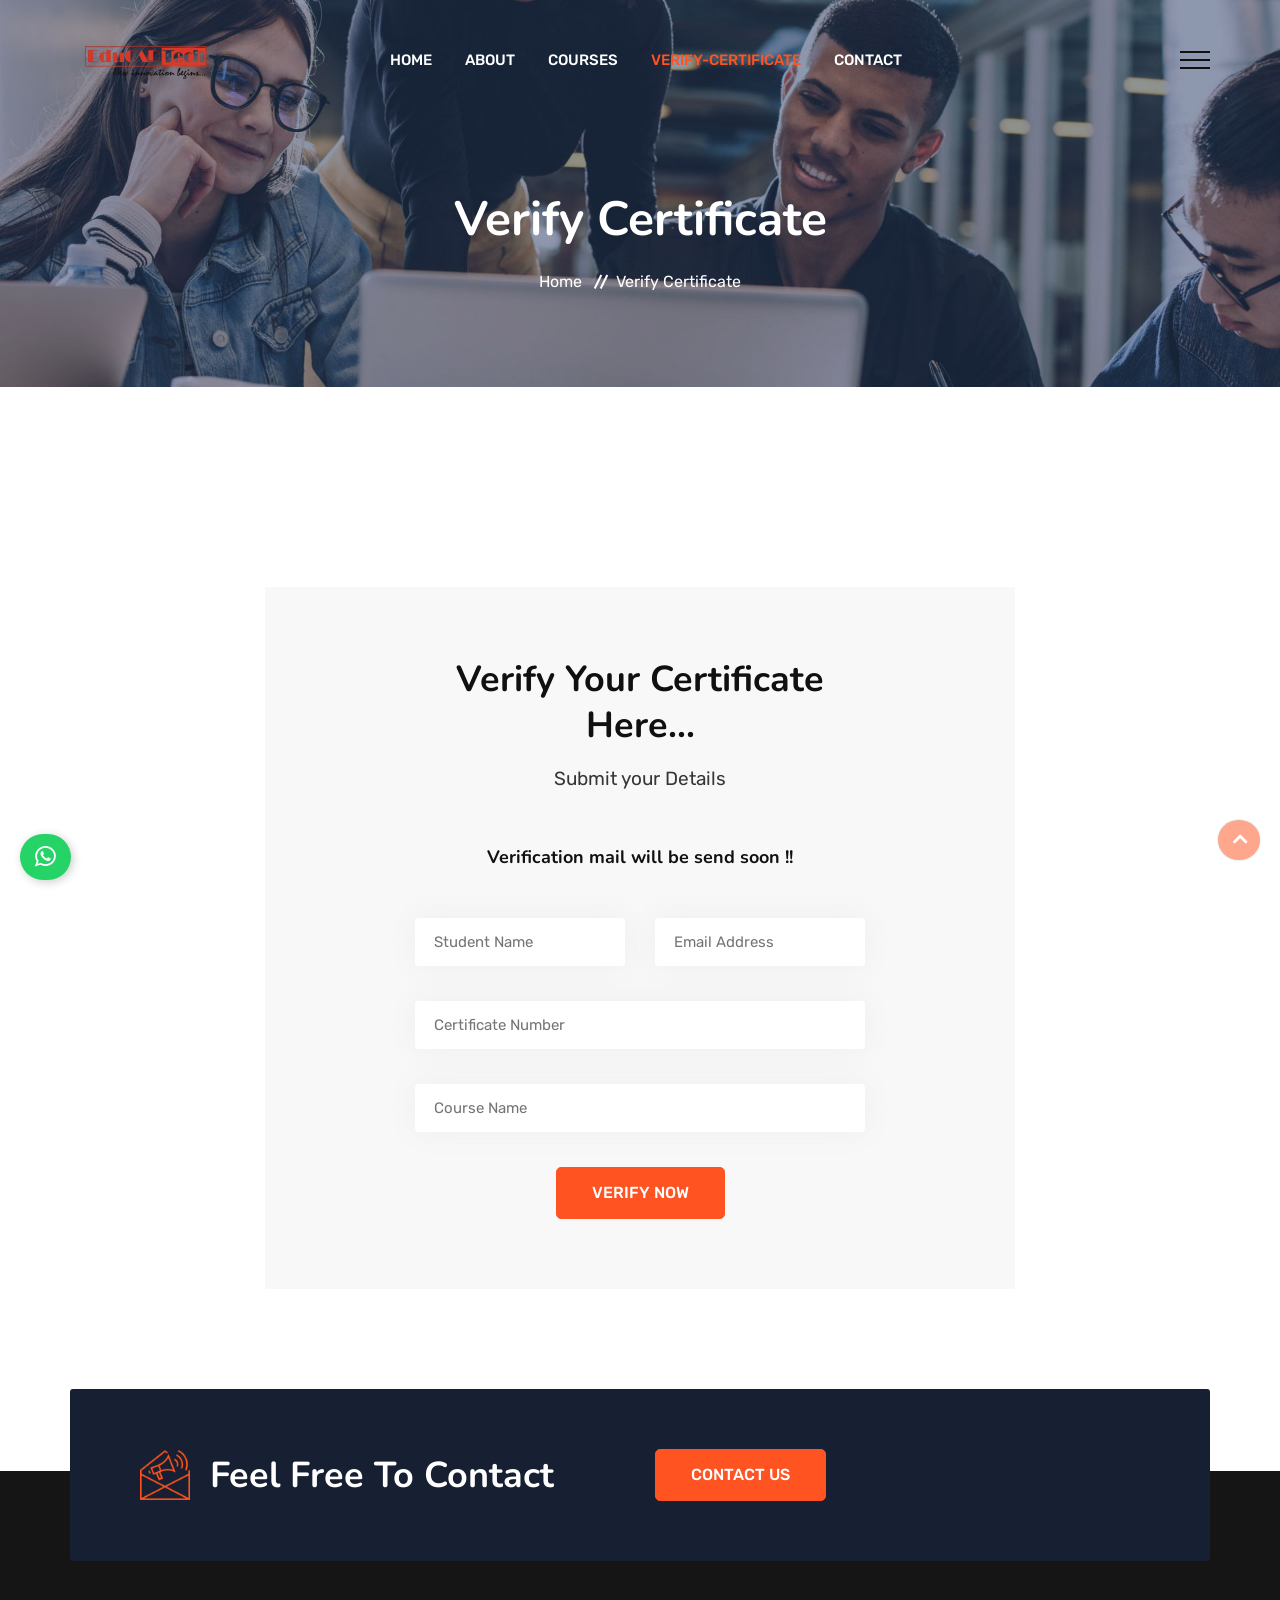
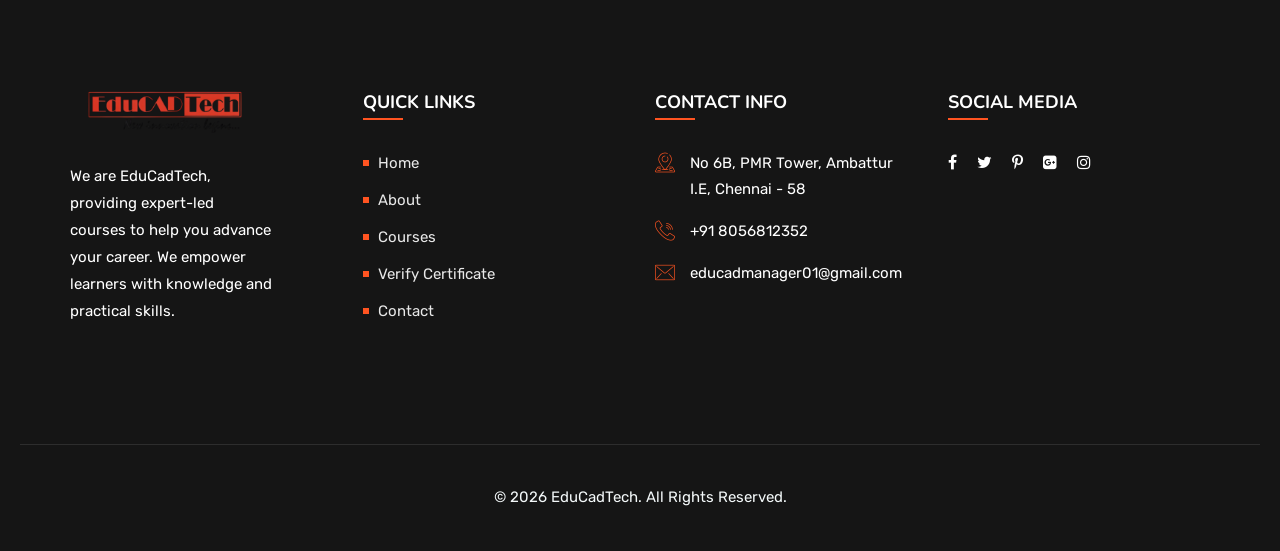
<file: verify.html>
<!DOCTYPE html>

<html lang="zxx">

<head>
    <!-- meta tag -->
    <meta charset="utf-8" />
    <title>EduCadTech - Education HTML Template</title>
    <meta content="" name="description" />
    <!-- responsive tag -->
    <meta content="ie=edge" http-equiv="x-ua-compatible" />
    <meta content="width=device-width, initial-scale=1" name="viewport" />
    <!-- favicon -->
    <link href="apple-touch-icon.png" rel="apple-touch-icon" />
    <link href="assets/images/fav-orange.png" rel="shortcut icon" type="image/x-icon" />
    <!-- Bootstrap v4.4.1 css -->
    <!-- font-awesome css -->
    <!-- animate css -->
    <!-- owl.carousel css -->
    <!-- slick css -->
    <!-- off canvas css -->
    <!-- linea-font css -->
    <!-- flaticon css  -->
    <!-- magnific popup css -->
    <!-- Main Menu css -->
    <!-- spacing css -->
    <!-- style css -->
    <!-- This stylesheet dynamically changed from style.less -->
    <!-- responsive css -->
    <!--[if lt IE 9]>
            <script src="https://oss.maxcdn.com/html5shiv/3.7.2/html5shiv.min.js"></script>
            <script src="https://oss.maxcdn.com/respond/1.4.2/respond.min.js"></script>
        <![endif]-->
    <link href="css/style.css" rel="stylesheet" />
</head>

<body class="defult-home">
    <!--Preloader area start here-->
    <div class="loader orange-color" id="loader">
        <div class="loader-container">
            <div class="loader-icon">
                <img alt="EduCadTech Logo" src="images/logo.png" />
            </div>
        </div>
    </div>
    <!--Preloader area End here-->
    <!--Full width header Start-->
    <div class="full-width-header home8-style4 main-home">
        <!--Header Start-->
        <header class="rs-header" id="rs-header">
            <!-- Topbar Area Start -->
            <!-- Topbar Area End -->
            <!-- Menu Start -->
            <div class="menu-area menu-sticky">
                <div class="container">
                    <div class="row y-middle">
                        <div class="col-lg-2">
                            <div class="logo-cat-wrap">
                                <div class="logo-part">
                                    <a href="index.html">
                                        <img alt="EduCadTech Logo" class="normal-logo" src="images/logo.png" />
                                        <img alt="EduCadTech Logo" class="sticky-logo" src="images/logo.png" />
                                    </a>
                                </div>
                            </div>
                        </div>
                        <div class="col-lg-8 text-right">
                            <div class="rs-menu-area">
                                <div class="main-menu">
                                    <div class="mobile-menu">
                                        <a class="rs-menu-toggle">
                                            <i class="fa fa-bars"></i>
                                        </a>
                                    </div>
                                    <nav class="rs-menu">
                                        <ul class="nav-menu">
                                            <li class=""><a href="index.html">Home</a></li>
                                            <li class=""><a href="about.html">About</a></li>
                                            <li class=""><a href="courses.html">Courses</a></li>
                                            <li class="current-menu-item"><a href="verify.html">Verify-Certificate</a>
                                            </li>
                                            <li class=""><a href="contact.html">Contact</a></li>
                                        </ul> <!-- //.nav-menu -->
                                    </nav>
                                </div> <!-- //.main-menu -->
                            </div>
                        </div>
                        <div class="col-lg-2 text-right">
                            <div class="expand-btn-inner">
                                <ul>
                                </ul>
                                <a class="nav-expander style2" id="nav-expander">
                                    <span class="dot1"></span>
                                    <span class="dot2"></span>
                                    <span class="dot3"></span>
                                </a>
                            </div>
                        </div>
                    </div>
                </div>
            </div>
            <!-- Menu End -->
        </header>
        <!--Header End-->
    </div>
    <!--Full width header End-->
    <!-- Main content Start -->
    <div class="main-content">
        <!-- Breadcrumbs Start -->
        <div class="rs-breadcrumbs breadcrumbs-overlay">
            <div class="breadcrumbs-img">
                <img alt="Breadcrumbs Image" src="assets/images/breadcrumbs/6.jpg" />
            </div>
            <div class="breadcrumbs-text white-color padding">
                <h1 class="page-title white-color">Verify Certificate</h1>
                <ul>
                    <li>
                        <a class="active" href="index.html">Home</a>
                    </li>
                    <li>Verify Certificate</li>
                </ul>
            </div>
        </div>
        <!-- Breadcrumbs End -->
        <!-- Contact Section Start -->
        <div class="contact-page-section pt-100 md-pt-70">
            <div class="container pt-100 pb-100">
                <div class="row justify-content-center">
                    <div class="col-lg-8">
                        <div class="rs-quick-contact">
                            <div class="inner-part text-center mb-50">
                                <h2 class="title mb-15">Verify Your Certificate Here...</h2>
                                <p>Submit your Details</p>
                                <br />
                                <h5>Verification mail will be send soon !!</h5>
                            </div>
                            <form action="" id="verify-form" method="post" onsubmit="sendVerifyEmail(event)">
                                <div class="row">
                                    <div class="col-lg-6 mb-35 col-md-12">
                                        <input class="from-control" id="verify_name" name="name"
                                            placeholder="Student Name" required="" type="text" />
                                    </div>
                                    <div class="col-lg-6 mb-35 col-md-12">
                                        <input class="from-control" id="verify_email" name="email"
                                            placeholder="Email Address" required="" type="email" />
                                    </div>
                                    <div class="col-lg-12 mb-35">
                                        <input class="from-control" id="verify_cert" name="certificate_number"
                                            placeholder="Certificate Number" required="" type="text" />
                                    </div>
                                    <div class="col-lg-12 mb-35">
                                        <input class="from-control" id="verify_course" name="course_name"
                                            placeholder="Course Name" required="" type="text" />
                                    </div>
                                </div>
                                <div class="form-group mb-0 text-center">
                                    <button class="readon orange-btn" type="submit">Verify Now</button>
                                </div>
                            </form>
                            <script>
                                function sendVerifyEmail(e) {
                                    e.preventDefault();
                                    const name = document.getElementById('verify_name').value;
                                    const email = document.getElementById('verify_email').value;
                                    const cert = document.getElementById('verify_cert').value;
                                    const course = document.getElementById('verify_course').value;

                                    const subject = encodeURIComponent(`Certificate Verification Request - ${cert}`);
                                    const body = encodeURIComponent(
                                        `Student Name: ${name}\n` +
                                        `Email: ${email}\n` +
                                        `Certificate Number: ${cert}\n` +
                                        `Course Name: ${course}\n\n` +
                                        `Please verify my certificate.`
                                    );

                                    window.location.href = `mailto:admin@educadtech.com?subject=${subject}&body=${body}`;
                                }
                            </script>
                        </div>
                    </div>
                </div>
            </div>
        </div>
        <!-- Contact Section End -->
        <!-- Newsletter section start -->
        <!-- Newsletter section end -->
    </div>
    <!-- Main content End -->
    <!-- Newsletter section start -->
    <div class="rs-newsletter style1 orange-color mb--90 sm-mb-0 sm-pb-70">
        <div class="container">
            <div class="newsletter-wrap">
                <div class="row y-middle">
                    <div class="col-lg-6 col-md-12 md-mb-30">
                        <div class="content-part">
                            <div class="sec-title">
                                <div class="title-icon md-mb-15">
                                    <img alt="images" src="assets/images/newsletter.png" />
                                </div>
                                <h2 class="title mb-0 white-color"> Feel Free To Contact</h2>
                            </div>
                        </div>
                    </div>
                    <div class="col-lg-6 col-md-12">
                        <div class="btn-part">
                            <a class="readon orange-btn transparent" href="contact.html">Contact Us</a>
                        </div>
                    </div>
                </div>
            </div>
        </div>
    </div>
    <!-- Newsletter section end -->
    <!-- Footer Start -->
    <footer class="rs-footer home9-style main-home" id="rs-footer">
        <div class="footer-top">
            <div class="container">
                <div class="row">
                    <div class="col-lg-3 col-md-12 col-sm-12 footer-widget md-mb-50">
                        <div class="footer-logo mb-30">
                            <a href="index.html"><img alt="EduCadTech Logo" src="images/logo.png" /></a>
                        </div>
                        <div class="textwidget pr-60 md-pr-15">
                            <p class="white-color">We are EduCadTech, providing expert-led courses to help you advance
                                your career. We empower learners with knowledge and practical skills.</p>
                        </div>
                    </div>
                    <div class="col-lg-3 col-md-12 col-sm-12 footer-widget md-mb-50">
                        <h3 class="widget-title">Quick Links</h3>
                        <ul class="site-map">
                            <li><a href="index.html">Home</a></li>
                            <li><a href="about.html">About</a></li>
                            <li><a href="courses.html">Courses</a></li>
                            <li><a href="verify.html">Verify Certificate</a></li>
                            <li><a href="contact.html">Contact</a></li>
                        </ul>
                    </div>
                    <div class="col-lg-3 col-md-12 col-sm-12 footer-widget md-mb-50">
                        <h3 class="widget-title">Contact Info</h3>
                        <ul class="address-widget">
                            <li>
                                <i class="flaticon-location"></i>
                                <div class="desc">No 6B, PMR Tower, Ambattur I.E, Chennai - 58</div>
                            </li>
                            <li>
                                <i class="flaticon-call"></i>
                                <div class="desc">
                                    <a href="tel:+91 8056812352">+91 8056812352</a>
                                </div>
                            </li>
                            <li>
                                <i class="flaticon-email"></i>
                                <div class="desc">
                                    <a href="mailto:educadmanager01@gmail.com">educadmanager01@gmail.com</a>
                                </div>
                            </li>
                        </ul>
                    </div>
                    <div class="col-lg-3 col-md-12 col-sm-12 footer-widget">
                        <h3 class="widget-title">Social Media</h3>
                        <ul class="footer_social">
                            <li>
                                <a href="#" target="_blank"><span><i class="fa fa-facebook"></i></span></a>
                            </li>
                            <li>
                                <a href="# " target="_blank"><span><i class="fa fa-twitter"></i></span></a>
                            </li>
                            <li>
                                <a href="# " target="_blank"><span><i class="fa fa-pinterest-p"></i></span></a>
                            </li>
                            <li>
                                <a href="# " target="_blank"><span><i class="fa fa-google-plus-square"></i></span></a>
                            </li>
                            <li>
                                <a href="# " target="_blank"><span><i class="fa fa-instagram"></i></span></a>
                            </li>
                        </ul>
                    </div>
                </div>
            </div>
        </div>
        <div class="footer-bottom">
            <div class="container">
                <div class="row y-middle">
                    <div class="col-lg-12 text-center">
                        <div class="copyright">
                            <p>© 2026 EduCadTech. All Rights Reserved.</p>
                        </div>
                    </div>
                </div>
            </div>
        </div>
    </footer>
    <!-- Footer End -->
    <!-- start scrollUp  -->
    <div class="orange-color" id="scrollUp">
        <i class="fa fa-angle-up"></i>
    </div>
    <!-- End scrollUp  -->
    <!-- Search Modal Start -->
    <div aria-hidden="true" class="modal fade search-modal" role="dialog" tabindex="-1">
        <button aria-label="Close" class="close" data-dismiss="modal" type="button">
            <span class="flaticon-cross"></span>
        </button>
        <div class="modal-dialog modal-dialog-centered">
            <div class="modal-content">
                <div class="search-block clearfix">
                    <form>
                        <div class="form-group">
                            <input class="form-control" placeholder="Search Here..." type="text" />
                        </div>
                    </form>
                </div>
            </div>
        </div>
    </div>
    <!-- Search Modal End -->
    <!-- modernizr js -->
    <!-- jquery latest version -->
    <!-- Bootstrap v4.4.1 js -->
    <!-- Menu js -->
    <!-- op nav js -->
    <!-- owl.carousel js -->
    <!-- Slick js -->
    <!-- isotope.pkgd.min js -->
    <!-- imagesloaded.pkgd.min js -->
    <!-- wow js -->
    <!-- Skill bar js -->
    <!-- counter top js -->
    <!-- video js -->
    <!-- magnific popup js -->
    <!-- tilt js -->
    <!-- plugins js -->
    <!-- contact form js -->
    <!-- main js -->
    <script src="js/script.js"></script><a href="https://wa.me/919003799721" id="whatsapp-btn"
        style="position:fixed; bottom:20px; left:20px; z-index:9999; background:#25D366; color:white; padding:10px 15px; border-radius:50px; font-size:24px; box-shadow: 2px 2px 10px rgba(0,0,0,0.2);"
        target="_blank"><i class="fa fa-whatsapp"></i></a>
</body>

</html>
</file>
